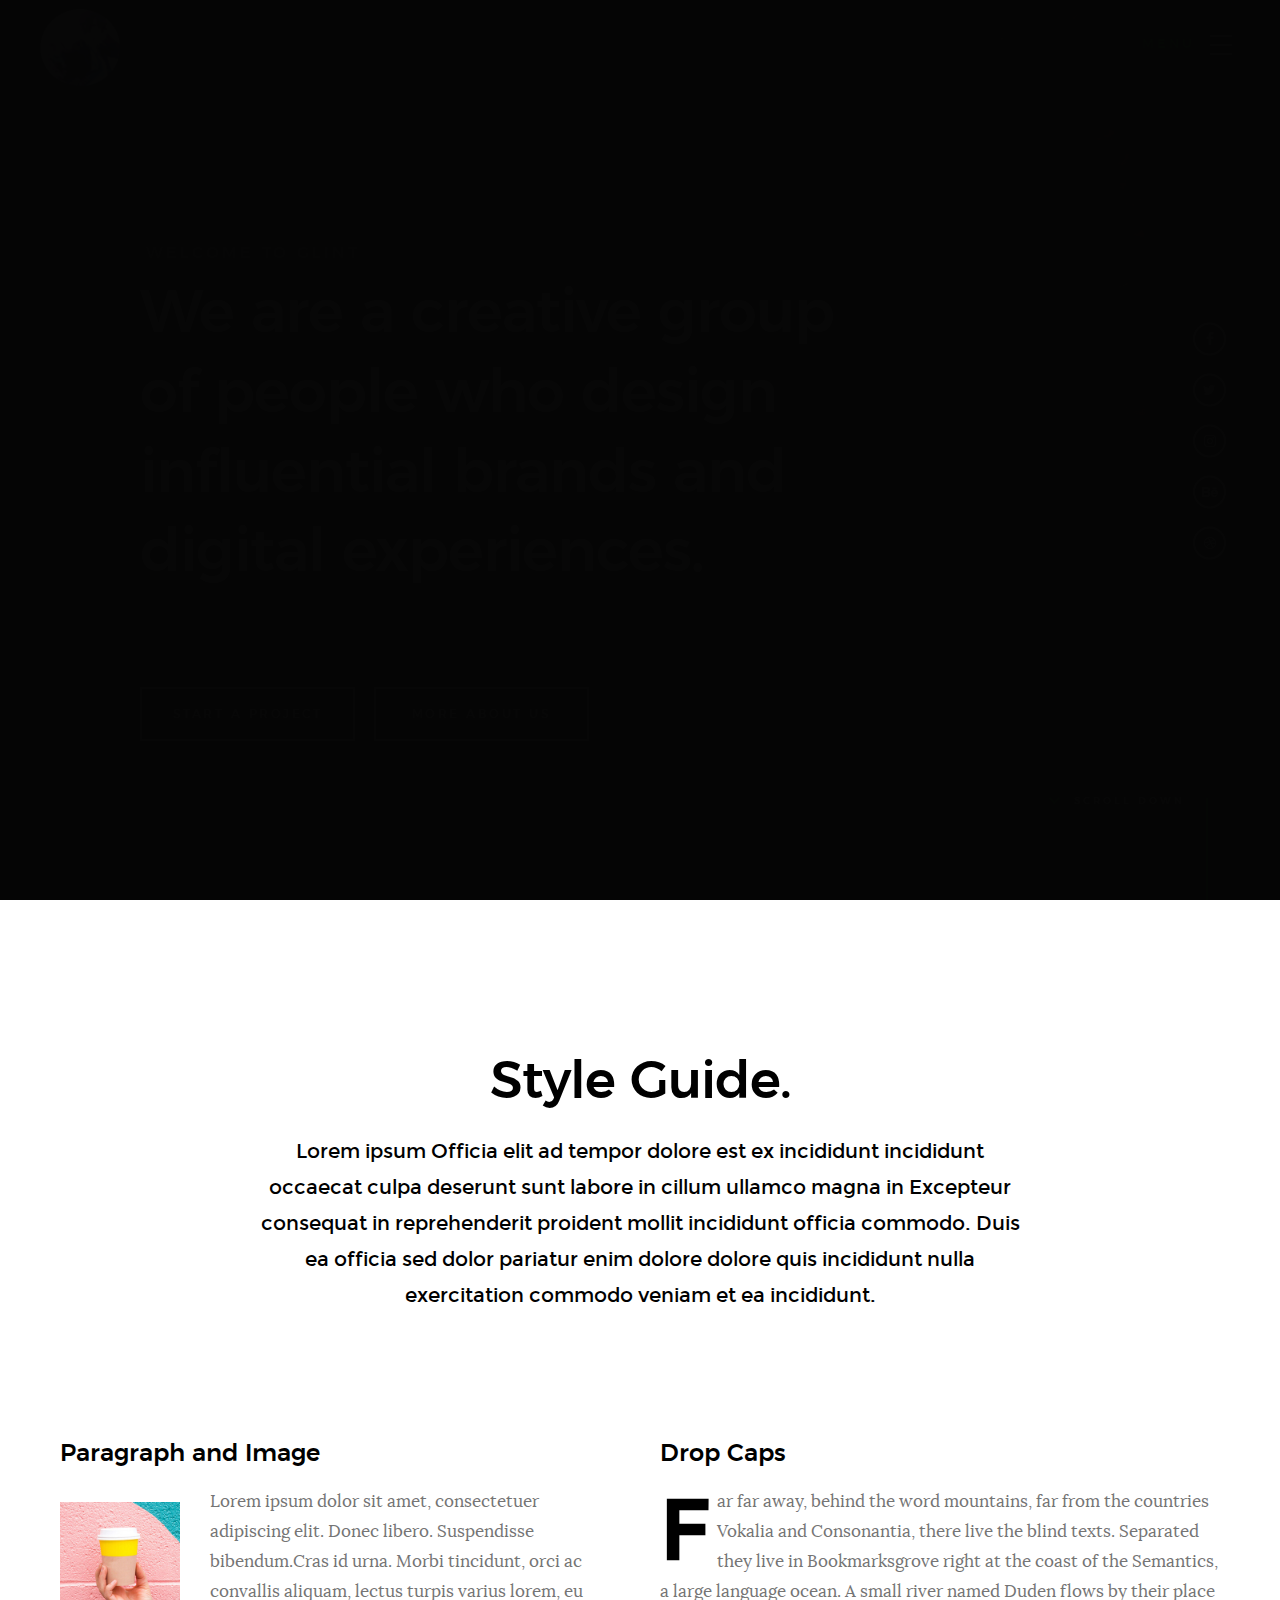
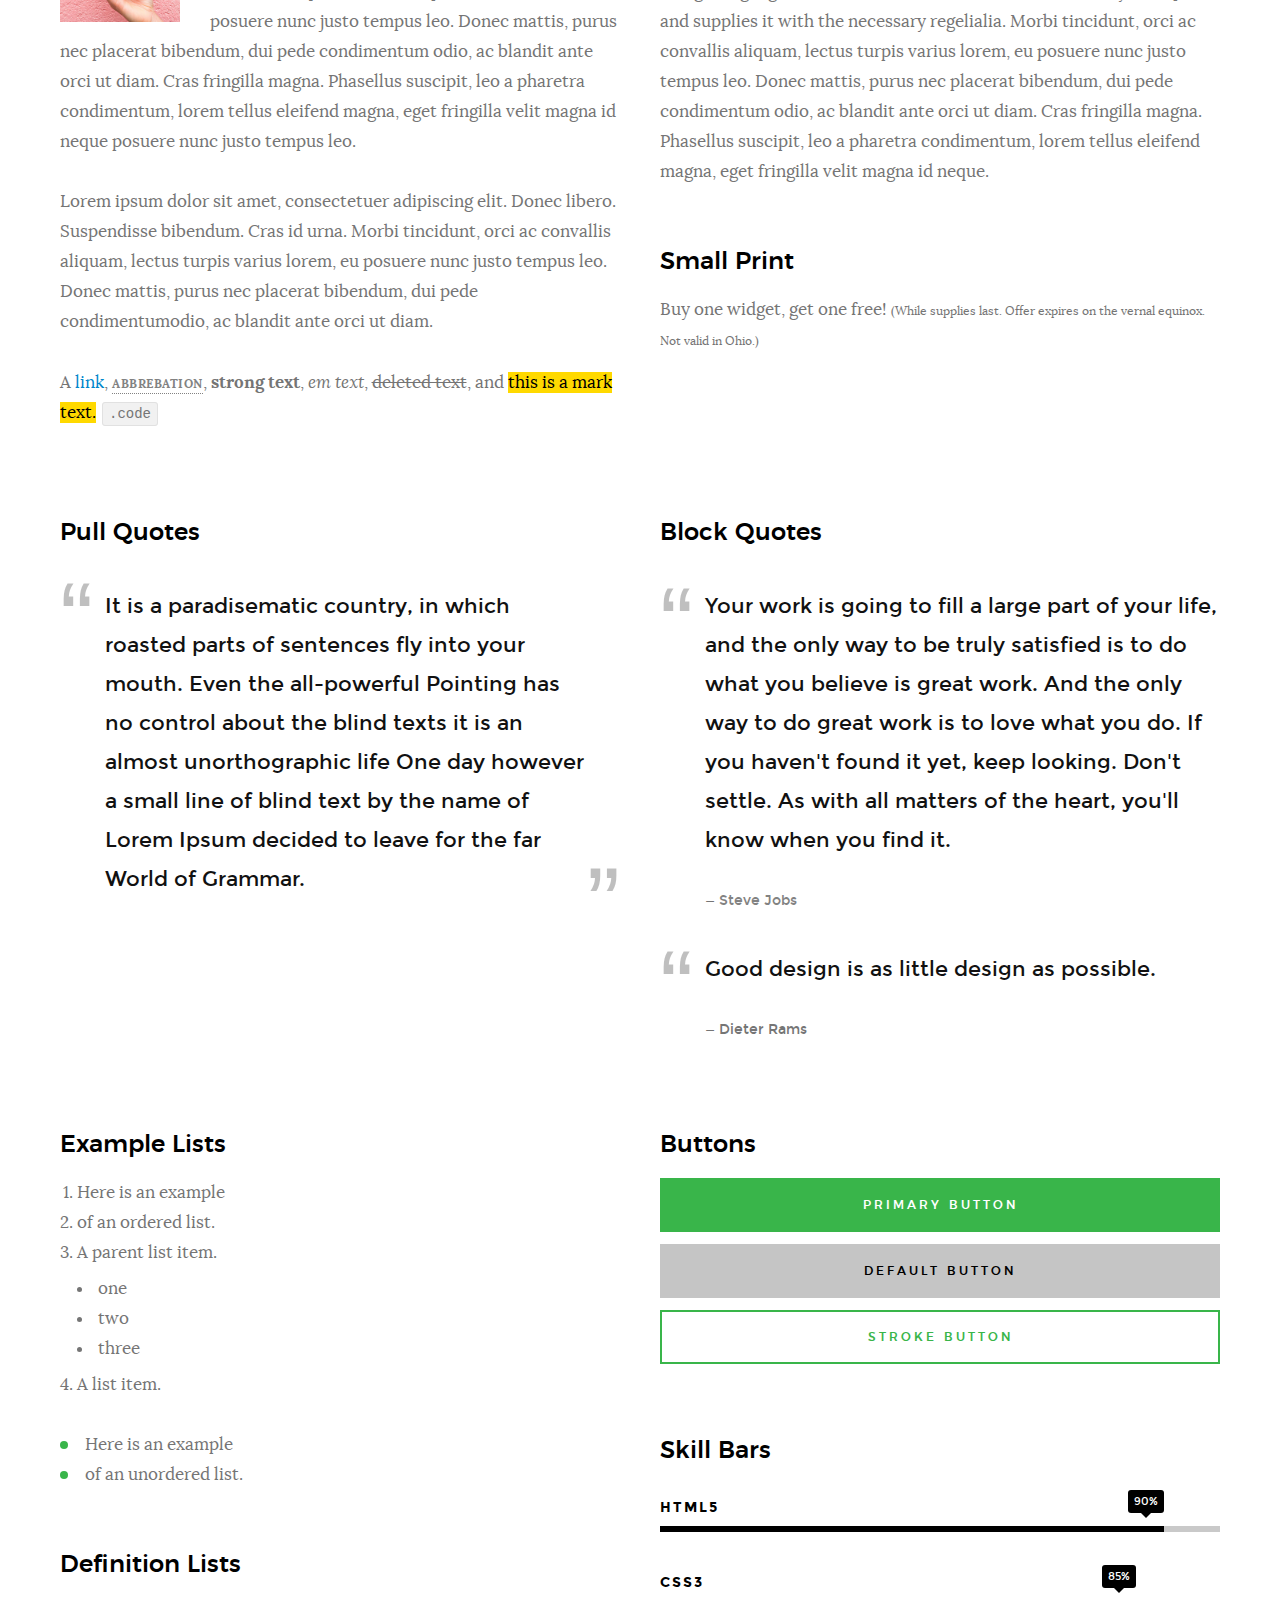
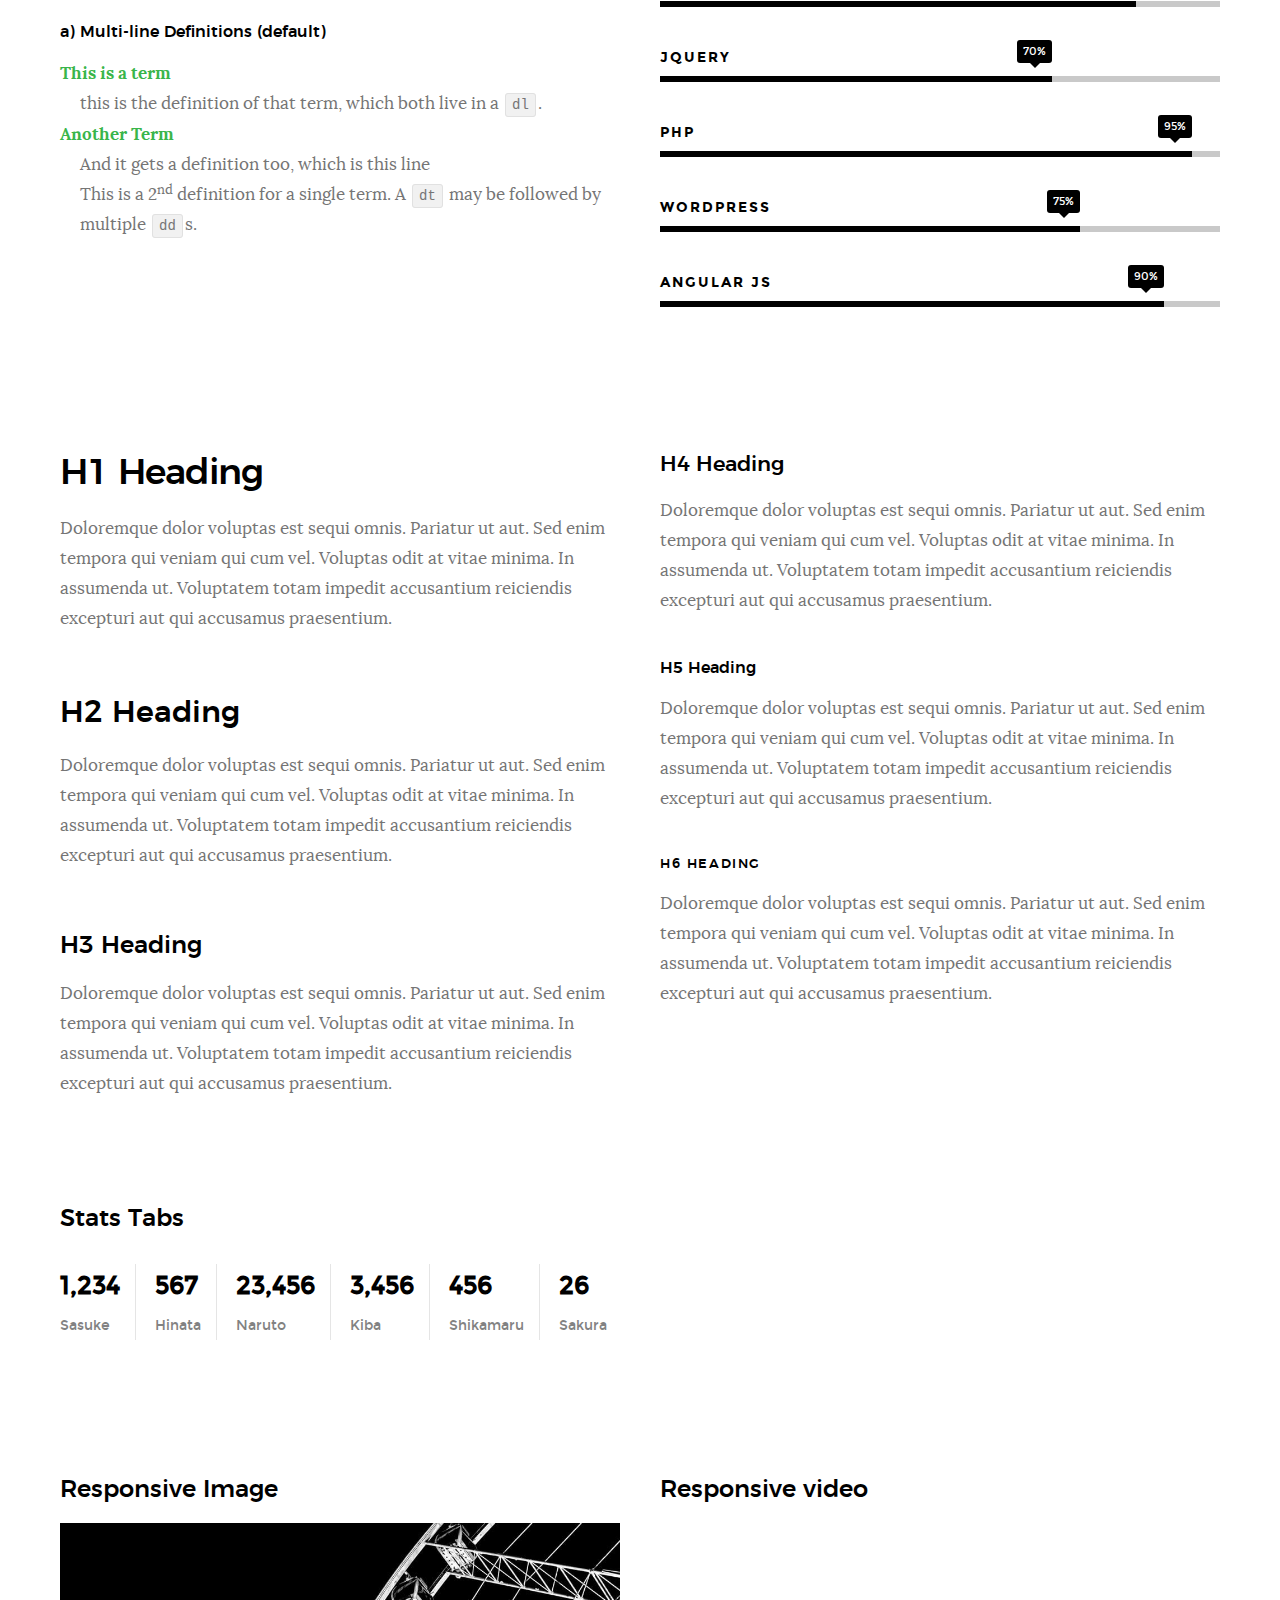
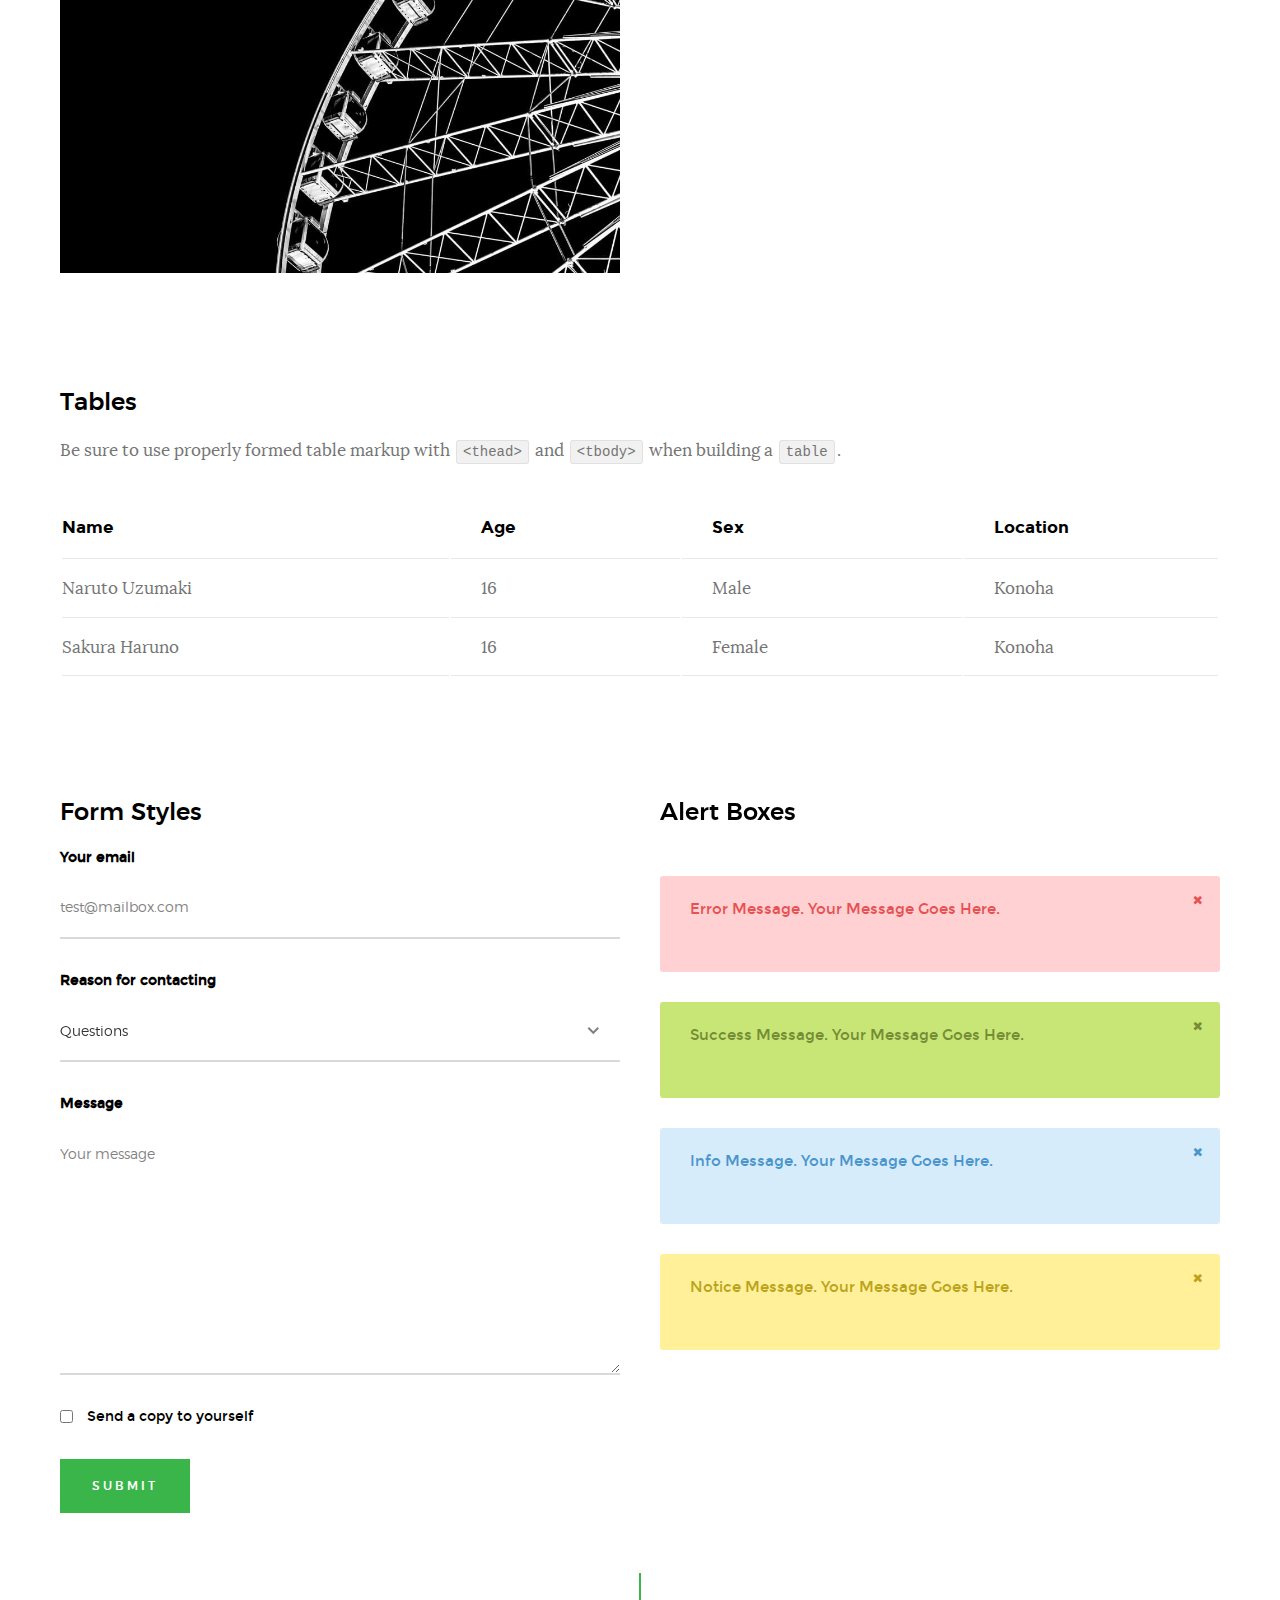
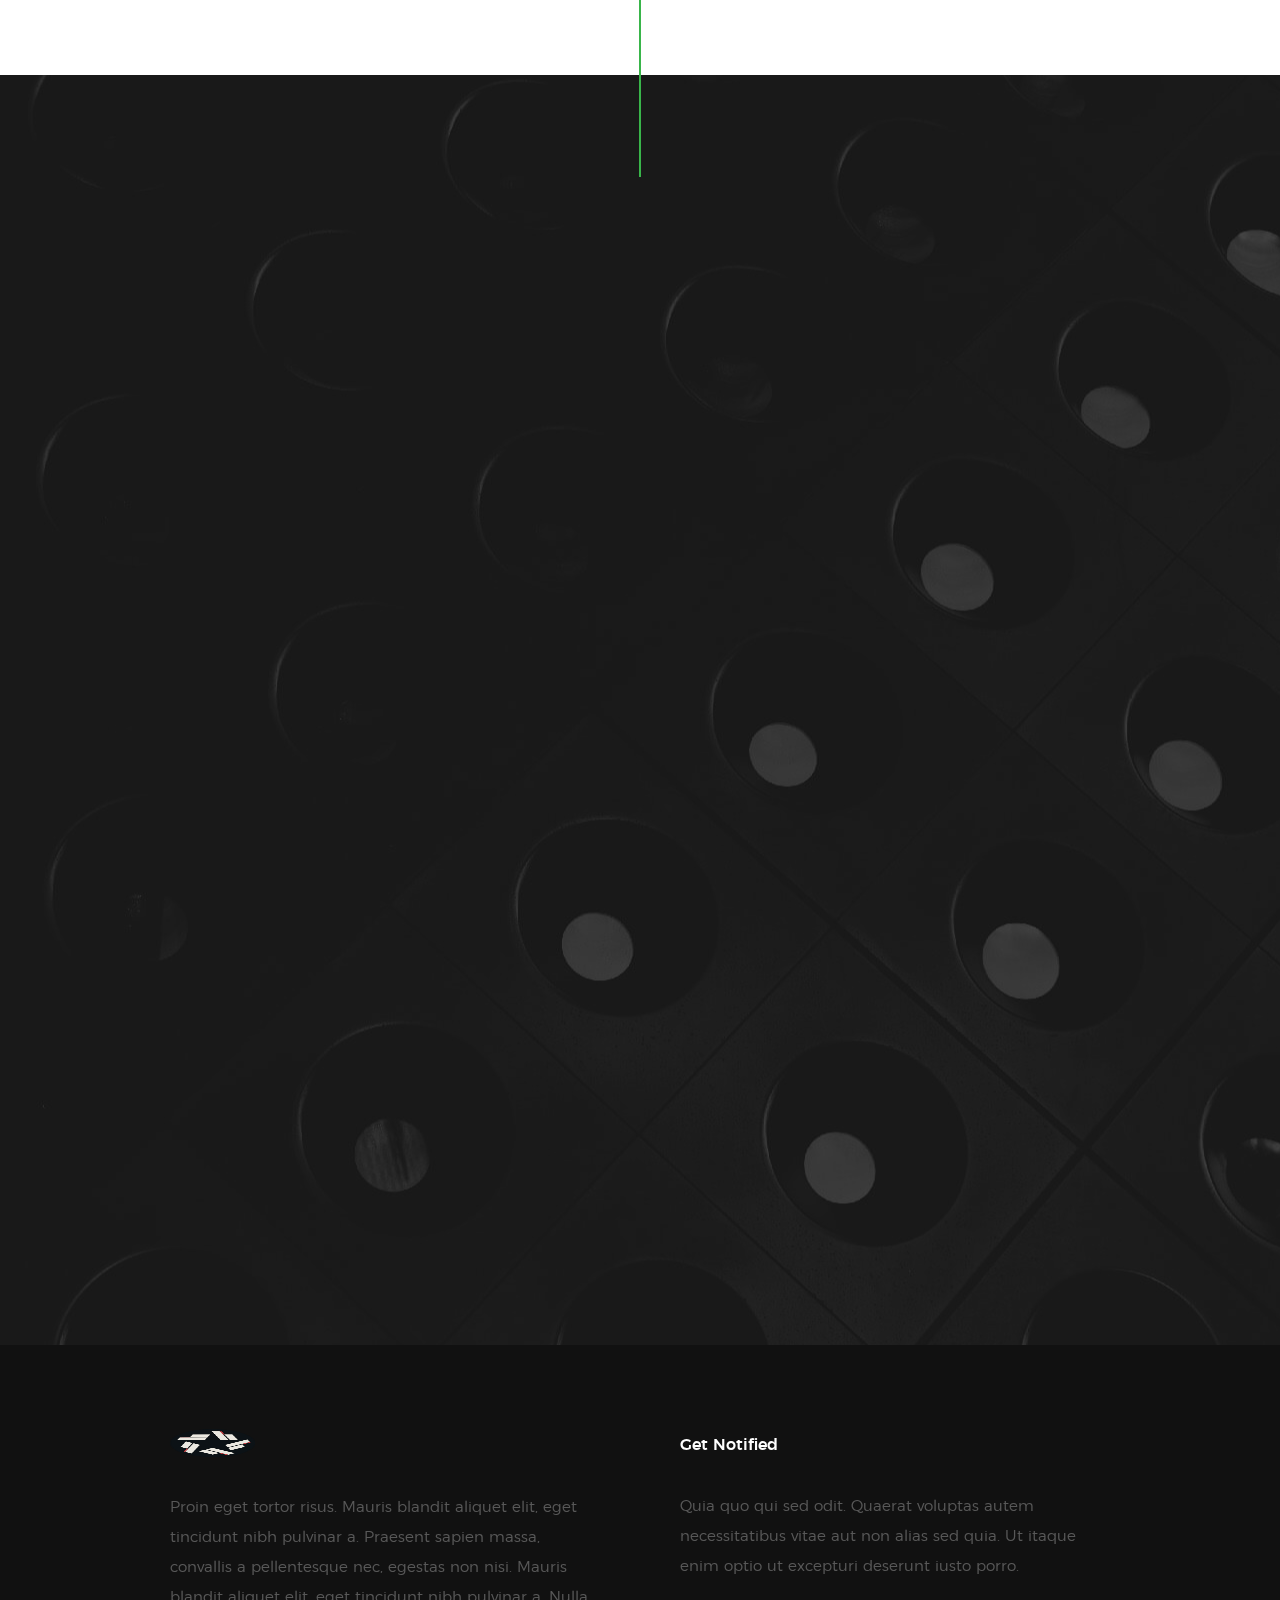
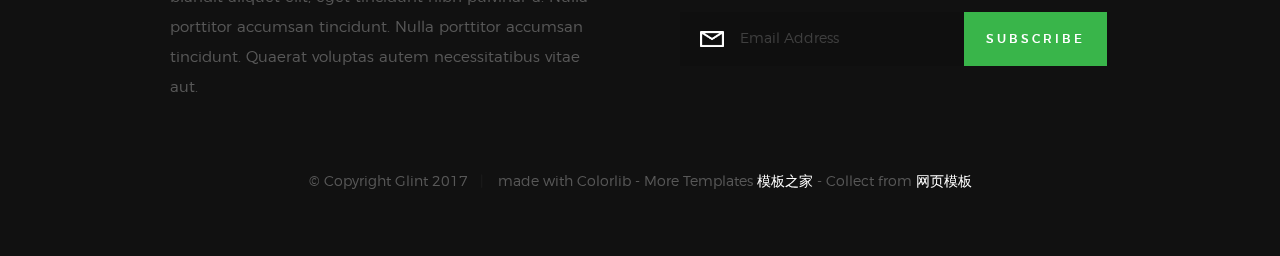
<file: styles.html>
<!DOCTYPE html>
<!--[if lt IE 9 ]><html class="no-js oldie" lang="en"> <![endif]-->
<!--[if IE 9 ]><html class="no-js oldie ie9" lang="en"> <![endif]-->
<!--[if (gte IE 9)|!(IE)]><!-->
<html class="no-js" lang="en">
<!--<![endif]-->

<head>

    <!--- basic page needs
    ================================================== -->
    <meta charset="utf-8">
    <title>Glint - Style Guide</title>
    <meta name="description" content="">
    <meta name="author" content="">

    <!-- mobile specific metas
    ================================================== -->
    <meta name="viewport" content="width=device-width, initial-scale=1">

    <!-- CSS
    ================================================== -->
    <link rel="stylesheet" href="css/base.css">
    <link rel="stylesheet" href="css/vendor.css">
    <link rel="stylesheet" href="css/main.css">

    <style type="text/css" media="screen">
        .s-styles { 
            background: white;
            padding-top: 15rem;
            padding-bottom: 12rem;
        }
     </style> 

    <!-- script
    ================================================== -->
    <script src="js/modernizr.js"></script>
    <script src="js/pace.min.js"></script>

    <!-- favicons
    ================================================== -->
    <link rel="shortcut icon" href="favicon.ico" type="image/x-icon">
    <link rel="icon" href="favicon.ico" type="image/x-icon">

</head>

<body id="top">

    <!-- header
    ================================================== -->
    <header class="s-header">

        <div class="header-logo">
            <a class="site-logo" href="index.html">
                <img src="images/logo.png" alt="Homepage">
            </a>
        </div>

        <nav class="header-nav">

            <a href="#0" class="header-nav__close" title="close"><span>Close</span></a>

            <div class="header-nav__content">
                <h3>Navigation</h3>
                
                <ul class="header-nav__list">
                    <li class="current"><a class="smoothscroll"  href="index.html" title="home">Home</a></li>
                    <li><a href="index.html#about" title="about">About</a></li>
                    <li><a href="index.html#services" title="services">Services</a></li>
                    <li><a href="index.html#works" title="works">Works</a></li>
                    <li><a href="index.html#clients" title="clients">Clients</a></li>
                    <li><a href="#contact" title="contact">Contact</a></li>
                </ul>
    
                <p>Perspiciatis hic praesentium nesciunt. Et neque a dolorum <a href='#0'>voluptatem</a> porro iusto sequi veritatis libero enim. Iusto id suscipit veritatis neque reprehenderit.</p>
    
                <ul class="header-nav__social">
                    <li>
                        <a href="#0"><i class="fa fa-facebook"></i></a>
                    </li>
                    <li>
                        <a href="#0"><i class="fa fa-twitter"></i></a>
                    </li>
                    <li>
                        <a href="#0"><i class="fa fa-instagram"></i></a>
                    </li>
                    <li>
                        <a href="#0"><i class="fa fa-behance"></i></a>
                    </li>
                    <li>
                        <a href="#0"><i class="fa fa-dribbble"></i></a>
                    </li>
                </ul>

            </div> <!-- end header-nav__content -->

        </nav>  <!-- end header-nav -->

        <a class="header-menu-toggle" href="#0">
            <span class="header-menu-text">Menu</span>
            <span class="header-menu-icon"></span>
        </a>

    </header> <!-- end s-header -->


    <!-- home
    ================================================== -->
    <section id="home" class="s-home target-section" data-parallax="scroll" data-image-src="images/hero-bg.jpg" data-natural-width=3000 data-natural-height=2000 data-position-y=center>

        <div class="overlay"></div>
        <div class="shadow-overlay"></div>

        <div class="home-content">

            <div class="row home-content__main">

                <h3>Welcome to Glint</h3>

                <h1>
                    We are a creative group <br>
                    of people who design <br>
                    influential brands and <br>
                    digital experiences.
                </h1>

                <div class="home-content__buttons">
                    <a href="#contact" class="smoothscroll btn btn--stroke">
                        Start a Project
                    </a>
                    <a href="index.html#about" class="smoothscroll btn btn--stroke">
                        More About Us
                    </a>
                </div>

            </div>

            <div class="home-content__scroll">
                <a href="#styles" class="scroll-link smoothscroll">
                    <span>Scroll Down</span>
                </a>
            </div>

            <div class="home-content__line"></div>

        </div> <!-- end home-content -->


        <ul class="home-social">
            <li>
                <a href="#0"><i class="fa fa-facebook" aria-hidden="true"></i><span>Facebook</span></a>
            </li>
            <li>
                <a href="#0"><i class="fa fa-twitter" aria-hidden="true"></i><span>Twiiter</span></a>
            </li>
            <li>
                <a href="#0"><i class="fa fa-instagram" aria-hidden="true"></i><span>Instagram</span></a>
            </li>
            <li>
                <a href="#0"><i class="fa fa-behance" aria-hidden="true"></i><span>Behance</span></a>
            </li>
            <li>
                <a href="#0"><i class="fa fa-dribbble" aria-hidden="true"></i><span>Dribbble</span></a>
            </li>
        </ul> 
        <!-- end home-social -->

    </section> <!-- end s-home -->


    <!-- styles
    ================================================== -->
    <section id="styles" class="s-styles">
        
        <div class="row narrow section-intro add-bottom text-center">

            <div class="col-twelve tab-full">

                <h1 class="display-2">Style Guide.</h1>

                <p class="lead">Lorem ipsum Officia elit ad tempor dolore est ex incididunt incididunt occaecat culpa deserunt sunt labore in cillum ullamco magna in Excepteur consequat in reprehenderit proident mollit incididunt officia commodo.
                Duis ea officia sed dolor pariatur enim dolore dolore quis incididunt nulla exercitation commodo veniam et ea incididunt.</p>

            </div>

        </div>

        <div class="row">

            <div class="col-six tab-full">

                <h3>Paragraph and Image</h3>

                <p><a href="#"><img width="120" height="120" class="pull-left" alt="sample-image" src="images/sample-image.jpg"></a>
                Lorem ipsum dolor sit amet, consectetuer adipiscing elit. Donec libero. Suspendisse bibendum.Cras id urna. Morbi tincidunt, orci ac convallis aliquam, lectus turpis varius lorem, eu posuere nunc justo tempus leo. Donec mattis, purus nec placerat bibendum, dui pede condimentum odio, ac blandit ante orci ut diam. Cras fringilla magna. Phasellus suscipit, leo a pharetra condimentum, lorem tellus eleifend magna, eget fringilla velit magna id neque posuere nunc justo tempus leo. </p>

                <p>
                Lorem ipsum dolor sit amet, consectetuer adipiscing elit. Donec libero. Suspendisse bibendum. Cras id urna. Morbi tincidunt, orci ac convallis aliquam, lectus turpis varius lorem, eu posuere nunc justo tempus leo. Donec mattis, purus nec placerat bibendum, dui pede condimentumodio, ac blandit ante orci ut diam.	
                </p>

                <p>A <a href="#">link</a>,
                <abbr title="this really isn't a very good description">abbrebation</abbr>,
                <strong>strong text</strong>,
                <em>em text</em>,
                <del>deleted text</del>, and
                <mark>this is a mark text.</mark>
                <code>.code</code>
                </p>

            </div>

            <div class="col-six tab-full">

                <h3>Drop Caps</h3>

                <p class="drop-cap">Far far away, behind the word mountains, far from the countries Vokalia and Consonantia,
                there live the blind texts. Separated they live in Bookmarksgrove right at the coast of the
                Semantics, a large language ocean. A small river named Duden flows by their place and supplies it with the necessary regelialia. Morbi tincidunt, orci ac convallis aliquam, lectus turpis varius lorem, eu	posuere nunc justo tempus leo. Donec mattis, purus nec placerat bibendum, dui pede condimentum odio, ac blandit ante orci ut diam. Cras fringilla magna. Phasellus suscipit, leo a pharetra condimentum, lorem tellus eleifend magna, eget fringilla velit magna id neque.
                </p>

                <h3>Small Print</h3>

                <p>Buy one widget, get one free!
                <small>(While supplies last. Offer expires on the vernal equinox. Not valid in Ohio.)</small>
                </p>

            </div>

        </div> <!-- end row -->

        <div class="row">

            <div class="col-six tab-full">

                <h3>Pull Quotes</h3>

                <aside class="pull-quote">
                    <blockquote>
                    <p>It is a paradisematic country, in which roasted parts of
                    sentences fly into your mouth. Even the all-powerful Pointing has no control about the blind
                    texts it is an almost unorthographic life One day however a small line of blind text by the name
                    of Lorem Ipsum decided to leave for the far World of Grammar.</p>
                    </blockquote>
                </aside>

            </div>

            <div class="col-six tab-full">

                <h3>Block Quotes</h3>

                <blockquote cite="http://where-i-got-my-info-from.com">
                <p>Your work is going to fill a large part of your life, and the only way to be truly satisfied is
                to do what you believe is great work. And the only way to do great work is to love what you do.
                If you haven't found it yet, keep looking. Don't settle. As with all matters of the heart, you'll know when you find it.
                </p>
                <cite>
                    <a href="#">Steve Jobs</a>
                </cite>
                </blockquote>

                <blockquote>
                <p>Good design is as little design as possible.</p>
                <cite>Dieter Rams</cite>
                </blockquote>

            </div>

        </div> <!-- end row -->


        <div class="row half-bottom">

            <div class="col-six tab-full">

                <h3>Example Lists</h3>

                <ol>
                    <li>Here is an example</li>
                    <li>of an ordered list.</li>
                    <li>A parent list item.
                        <ul>
                            <li>one</li>
                            <li>two</li>
                            <li>three</li>
                        </ul>
                        </li>
                        <li>A list item.</li>
                    </ol>

                <ul class="disc">
                    <li>Here is an example</li>
                    <li>of an unordered list.</li>
                </ul>

                <h3>Definition Lists</h3>

                <h5>a) Multi-line Definitions (default) </h5>

                <dl>
                    <dt><strong>This is a term</strong></dt>
                        <dd>this is the definition of that term, which both live in a <code>dl</code>.</dd>
                    <dt><strong>Another Term</strong></dt>
                        <dd>And it gets a definition too, which is this line</dd>
                        <dd>This is a 2<sup>nd</sup> definition for a single term. A <code>dt</code> may be followed by multiple <code>dd</code>s.</dd>
                </dl>

            </div>

            <div class="col-six tab-full">

                <h3>Buttons</h3>

                <p>
                    <a class="btn btn--primary full-width" href="#0">Primary Button</a>
                    <a class="btn full-width" href="#0">Default Button</a>
                    <a class="btn btn--stroke full-width" href="#0">Stroke Button</a>
                </p>

                <h3>Skill Bars</h3>
                
                <ul class="skill-bars">
                    <li>
                    <div class="progress percent90"><span>90%</span></div>
                    <strong>HTML5</strong>
                    </li>
                    <li>
                    <div class="progress percent85"><span>85%</span></div>
                    <strong>CSS3</strong>
                    </li>
                    <li>
                    <div class="progress percent70"><span>70%</span></div>
                    <strong>JQuery</strong>
                    </li>
                    <li>
                    <div class="progress percent95"><span>95%</span></div>
                    <strong>PHP</strong>
                    </li>
                    <li>
                    <div class="progress percent75"><span>75%</span></div>
                    <strong>Wordpress</strong>
                    </li>
                    <li>
                    <div class="progress percent90"><span>90%</span></div>
                    <strong>Angular JS</strong>
                    </li>
                </ul>

            </div>

        </div> <!-- end row -->

        <div class="row half-bottom">

            <div class="col-six tab-full">
                    
                <h1>H1 Heading</h1>
                <p>Doloremque dolor voluptas est sequi omnis. Pariatur ut aut. Sed enim tempora qui veniam qui cum vel. 
                Voluptas odit at vitae minima. In assumenda ut. Voluptatem totam impedit accusantium reiciendis excepturi aut qui accusamus praesentium.</p>

                <h2>H2 Heading</h2>
                <p>Doloremque dolor voluptas est sequi omnis. Pariatur ut aut. Sed enim tempora qui veniam qui cum vel. 
                Voluptas odit at vitae minima. In assumenda ut. Voluptatem totam impedit accusantium reiciendis excepturi aut qui accusamus praesentium.</p>

                <h3>H3 Heading</h3>
                <p>Doloremque dolor voluptas est sequi omnis. Pariatur ut aut. Sed enim tempora qui veniam qui cum vel. 
                Voluptas odit at vitae minima. In assumenda ut. Voluptatem totam impedit accusantium reiciendis excepturi aut qui accusamus praesentium.</p>

            </div>

            <div class="col-six tab-full">
                    
                <h4>H4 Heading</h4>
                <p>Doloremque dolor voluptas est sequi omnis. Pariatur ut aut. Sed enim tempora qui veniam qui cum vel. 
                Voluptas odit at vitae minima. In assumenda ut. Voluptatem totam impedit accusantium reiciendis excepturi aut qui accusamus praesentium.</p>

                <h5>H5 Heading</h5>
                <p>Doloremque dolor voluptas est sequi omnis. Pariatur ut aut. Sed enim tempora qui veniam qui cum vel. 
                Voluptas odit at vitae minima. In assumenda ut. Voluptatem totam impedit accusantium reiciendis excepturi aut qui accusamus praesentium.</p>

                <h6>H6 Heading</h6>
                <p>Doloremque dolor voluptas est sequi omnis. Pariatur ut aut. Sed enim tempora qui veniam qui cum vel. 
                Voluptas odit at vitae minima. In assumenda ut. Voluptatem totam impedit accusantium reiciendis excepturi aut qui accusamus praesentium.</p>

            </div>

        </div>


        <div class="row half-bottom">

            <div class="col-twelve">

                    <h3>Stats Tabs</h3>

                <ul class="stats-tabs">
                    <li><a href="#">1,234 <em>Sasuke</em></a></li>
                    <li><a href="#">567 <em>Hinata</em></a></li>
                    <li><a href="#">23,456 <em>Naruto</em></a></li>
                    <li><a href="#">3,456 <em>Kiba</em></a></li>
                    <li><a href="#">456 <em>Shikamaru</em></a></li>
                    <li><a href="#">26 <em>Sakura</em></a></li>
                    </ul>

            </div>

        </div> <!-- end row -->


        <div class="row half-bottom">

            <div class="col-six tab-full">

                <h3>Responsive Image</h3>
                <p><img src="images/wheel-500.jpg" 
                    srcset="images/wheel-1000.jpg 1000w, 
                    images/wheel-500.jpg 500w" 
                    sizes="(max-width: 1000px) 100vw, 1000px" alt=""></p>

            </div>

            <div class="col-six tab-full">

                <h3>Responsive video</h3>

                <div class="video-container">
                <iframe src="https://player.vimeo.com/video/14592941?title=0&amp;byline=0&amp;portrait=0&amp;color=F64B39" width="500" height="281" frameborder="0" webkitallowfullscreen mozallowfullscreen allowfullscreen></iframe> 
                </div>

            </div>
            
        </div> <!-- end row -->


        <div class="row add-bottom">

            <div class="col-twelve">

                <h3>Tables</h3>
                <p>Be sure to use properly formed table markup with <code>&lt;thead&gt;</code> and <code>&lt;tbody&gt;</code> when building a <code>table</code>.</p>

                <div class="table-responsive">

                    <table>
                            <thead>
                            <tr>
                                <th>Name</th>
                                <th>Age</th>
                                <th>Sex</th>
                                <th>Location</th>
                            </tr>
                            </thead>
                            <tbody>
                            <tr>
                                <td>Naruto Uzumaki</td>
                                <td>16</td>
                                <td>Male</td>
                                <td>Konoha</td>
                            </tr>
                            <tr>
                                <td>Sakura Haruno</td>
                                <td>16</td>
                                <td>Female</td>
                                <td>Konoha</td>
                            </tr>
                            </tbody>
                    </table>

                </div>

            </div>
            
        </div> <!-- end row -->
    

        <div class="row">

            <div class="col-six tab-full">

                <h3>Form Styles</h3>

                <form>
                        <div>
                            <label for="sampleInput">Your email</label>
                            <input class="full-width" type="email" placeholder="test@mailbox.com" id="sampleInput">
                    </div>
                    <div>
                            <label for="sampleRecipientInput">Reason for contacting</label>
                            <div class="cl-custom-select">
                                <select class="full-width" id="sampleRecipientInput">
                                    <option value="Option 1">Questions</option>
                                    <option value="Option 2">Report</option>
                                    <option value="Option 3">Others</option>
                                </select>
                            </div>
                    </div>
                    
                        <label for="exampleMessage">Message</label>
                        <textarea class="full-width" placeholder="Your message" id="exampleMessage"></textarea>

                        <label class="add-bottom">
                            <input type="checkbox">
                            <span class="label-text">Send a copy to yourself</span>
                        </label>
                    
                        <input class="btn--primary" type="submit" value="Submit">

                </form>

            </div>

            <div class="col-six tab-full">

                <h3>Alert Boxes</h3>

                <br>
                
                <div class="alert-box alert-box--error hideit">
                    <p>Error Message. Your Message Goes Here.</p>
                    <i class="fa fa-times alert-box__close" aria-hidden="true"></i>
                </div><!-- /error -->
                        
                <div class="alert-box alert-box--success hideit">
                    <p>Success Message. Your Message Goes Here.</p>
                    <i class="fa fa-times alert-box__close" aria-hidden="true"></i>
                </div><!-- /success -->
                        
                <div class="alert-box alert-box--info hideit">
                    <p>Info Message. Your Message Goes Here.</p>
                    <i class="fa fa-times alert-box__close" aria-hidden="true"></i>
                </div><!-- /info -->
                        
                <div class="alert-box alert-box--notice hideit">
                    <p>Notice Message. Your Message Goes Here.</p>
                    <i class="fa fa-times alert-box__close" aria-hidden="true"></i>
                </div><!-- /notice -->
            
            </div>

        </div> <!-- end row -->

    </section> <!-- end styles -->


    <!-- contact
    ================================================== -->
    <section id="contact" class="s-contact">

        <div class="overlay"></div>
        <div class="contact__line"></div>

        <div class="row section-header" data-aos="fade-up">
            <div class="col-full">
                <h3 class="subhead">Contact Us</h3>
                <h1 class="display-2 display-2--light">Reach out for a new project or just say hello</h1>
            </div>
        </div>

        <div class="row contact-content" data-aos="fade-up">
            
            <div class="contact-primary">

                <h3 class="h6">Send Us A Message</h3>

                <form name="contactForm" id="contactForm" method="post" action="" novalidate="novalidate">
                    <fieldset>
    
                    <div class="form-field">
                        <input name="contactName" type="text" id="contactName" placeholder="Your Name" value="" minlength="2" required="" aria-required="true" class="full-width">
                    </div>
                    <div class="form-field">
                        <input name="contactEmail" type="email" id="contactEmail" placeholder="Your Email" value="" required="" aria-required="true" class="full-width">
                    </div>
                    <div class="form-field">
                        <input name="contactSubject" type="text" id="contactSubject" placeholder="Subject" value="" class="full-width">
                    </div>
                    <div class="form-field">
                        <textarea name="contactMessage" id="contactMessage" placeholder="Your Message" rows="10" cols="50" required="" aria-required="true" class="full-width"></textarea>
                    </div>
                    <div class="form-field">
                        <button class="full-width btn--primary">Submit</button>
                        <div class="submit-loader">
                            <div class="text-loader">Sending...</div>
                            <div class="s-loader">
                                <div class="bounce1"></div>
                                <div class="bounce2"></div>
                                <div class="bounce3"></div>
                            </div>
                        </div>
                    </div>
    
                    </fieldset>
                </form>

                <!-- contact-warning -->
                <div class="message-warning">
                    Something went wrong. Please try again.
                </div> 
            
                <!-- contact-success -->
                <div class="message-success">
                    Your message was sent, thank you!<br>
                </div>

            </div> <!-- end contact-primary -->

            <div class="contact-secondary">
                <div class="contact-info">

                    <h3 class="h6 hide-on-fullwidth">Contact Info</h3>

                    <div class="cinfo">
                        <h5>Where to Find Us</h5>
                        <p>
                            1600 Amphitheatre Parkway<br>
                            Mountain View, CA<br>
                            94043 US
                        </p>
                    </div>

                    <div class="cinfo">
                        <h5>Email Us At</h5>
                        <p>
                            contact@glintsite.com<br>
                            info@glintsite.com
                        </p>
                    </div>

                    <div class="cinfo">
                        <h5>Call Us At</h5>
                        <p>
                            Phone: (+63) 555 1212<br>
                            Mobile: (+63) 555 0100<br>
                            Fax: (+63) 555 0101
                        </p>
                    </div>

                    <ul class="contact-social">
                        <li>
                            <a href="#"><i class="fa fa-facebook" aria-hidden="true"></i></a>
                        </li>
                        <li>
                            <a href="#"><i class="fa fa-twitter" aria-hidden="true"></i></a>
                        </li>
                        <li>
                            <a href="#"><i class="fa fa-instagram" aria-hidden="true"></i></a>
                        </li>
                        <li>
                            <a href="#"><i class="fa fa-behance" aria-hidden="true"></i></a>
                        </li>
                        <li>
                            <a href="#"><i class="fa fa-dribbble" aria-hidden="true"></i></a>
                        </li>
                    </ul> <!-- end contact-social -->

                </div> <!-- end contact-info -->
            </div> <!-- end contact-secondary -->

        </div> <!-- end contact-content -->

    </section> <!-- end s-contact -->


    <!-- footer
    ================================================== -->
    <footer>

        <div class="row footer-main">

            <div class="col-six tab-full left footer-desc">

                <div class="footer-logo"></div>
                Proin eget tortor risus. Mauris blandit aliquet elit, eget tincidunt nibh pulvinar a. Praesent sapien massa, convallis a pellentesque nec, egestas non nisi. Mauris blandit aliquet elit, eget tincidunt nibh pulvinar a. Nulla porttitor accumsan tincidunt. Nulla porttitor accumsan tincidunt. Quaerat voluptas autem necessitatibus vitae aut.

            </div>

            <div class="col-six tab-full right footer-subscribe">

                <h4>Get Notified</h4>
                <p>Quia quo qui sed odit. Quaerat voluptas autem necessitatibus vitae aut non alias sed quia. Ut itaque enim optio ut excepturi deserunt iusto porro.</p>

                <div class="subscribe-form">
                    <form id="mc-form" class="group" novalidate="true">
                        <input type="email" value="" name="EMAIL" class="email" id="mc-email" placeholder="Email Address" required="">
                        <input type="submit" name="subscribe" value="Subscribe">
                        <label for="mc-email" class="subscribe-message"></label>
                    </form>
                </div>

            </div>

        </div> <!-- end footer-main -->

        <div class="row footer-bottom">

            <div class="col-twelve">
                <div class="copyright">
                    <span>© Copyright Glint 2017</span> 
                    <span>made with Colorlib -  More Templates <a href="http://www.cssmoban.com/" target="_blank" title="模板之家">模板之家</a> - Collect from <a href="http://www.cssmoban.com/" title="网页模板" target="_blank">网页模板</a></span>	</div>

                <div class="go-top">
                    <a class="smoothscroll" title="Back to Top" href="#top"><i class="icon-arrow-up" aria-hidden="true"></i></a>
                </div>
            </div>

        </div> <!-- end footer-bottom -->

    </footer> <!-- end footer -->


    <!-- photoswipe background
    ================================================== -->
    <div aria-hidden="true" class="pswp" role="dialog" tabindex="-1">

        <div class="pswp__bg"></div>
        <div class="pswp__scroll-wrap">

            <div class="pswp__container">
                <div class="pswp__item"></div>
                <div class="pswp__item"></div>
                <div class="pswp__item"></div>
            </div>

            <div class="pswp__ui pswp__ui--hidden">
                <div class="pswp__top-bar">
                    <div class="pswp__counter"></div><button class="pswp__button pswp__button--close" title="Close (Esc)"></button> <button class="pswp__button pswp__button--share" title=
                    "Share"></button> <button class="pswp__button pswp__button--fs" title="Toggle fullscreen"></button> <button class="pswp__button pswp__button--zoom" title=
                    "Zoom in/out"></button>
                    <div class="pswp__preloader">
                        <div class="pswp__preloader__icn">
                            <div class="pswp__preloader__cut">
                                <div class="pswp__preloader__donut"></div>
                            </div>
                        </div>
                    </div>
                </div>
                <div class="pswp__share-modal pswp__share-modal--hidden pswp__single-tap">
                    <div class="pswp__share-tooltip"></div>
                </div><button class="pswp__button pswp__button--arrow--left" title="Previous (arrow left)"></button> <button class="pswp__button pswp__button--arrow--right" title=
                "Next (arrow right)"></button>
                <div class="pswp__caption">
                    <div class="pswp__caption__center"></div>
                </div>
            </div>

        </div>

    </div> <!-- end photoSwipe background -->


    <!-- preloader
    ================================================== -->
    <div id="preloader">
        <div id="loader">
            <div class="line-scale-pulse-out">
                <div></div>
                <div></div>
                <div></div>
                <div></div>
                <div></div>
            </div>
        </div>
    </div>


    <!-- Java Script
    ================================================== -->
    <script src="js/jquery-3.2.1.min.js"></script>
    <script src="js/plugins.js"></script>
    <script src="js/main.js"></script>

</body>

</html>
</file>
<file: css/base.css>
/* =================================================================== 
 *
 *  Glint v1.0 Base Stylesheet
 *  11-20-2017
 *  ------------------------------------------------------------------
 *
 *  TOC:
 *  # imports 
 *  # normalize
 *  # basic/base setup styles
 *      ## Media
 *      ## Typography resets 
 *      ## links
 *      ## inputs
 *  # grid
 *      ## medium size devices
 *      ## tablets
 *      ## mobile devices
 *      ## small mobile devices
 *  # block grids
 *      ## medium size devices
 *      ## tablets
 *      ## mobile devices
 *      ## small mobile devices
 *  # MISC
 *
 * =================================================================== */


/* ===================================================================
 * # imports 
 *
 * ------------------------------------------------------------------- */
@import url("font-awesome/css/font-awesome.min.css");
@import url("micons/micons.css");
@import url("fonts.css");


/* ===================================================================
 * # normalize
 * normalize.css v5.0.0 | MIT License | 
 * github.com/necolas/normalize.css
 *
 * ------------------------------------------------------------------- */
html {
    font-family: sans-serif;
    line-height: 1.15;
    -ms-text-size-adjust: 100%;
    -webkit-text-size-adjust: 100%;
}

body {
    margin: 0;
}

article,
aside,
footer,
header,
nav,
section {
    display: block;
}

h1 {
    font-size: 2em;
    margin: 0.67em 0;
}

figcaption,
figure,
main {
    display: block;
}

figure {
    margin: 1em 40px;
}

hr {
    box-sizing: content-box;
    height: 0;
    overflow: visible;
}

pre {
    font-family: monospace, monospace;
    font-size: 1em;
}

a {
    background-color: transparent;
    -webkit-text-decoration-skip: objects;
}

a:active,
a:hover {
    outline-width: 0;
}

abbr[title] {
    border-bottom: none;
    text-decoration: underline;
    text-decoration: underline dotted;
}

b,
strong {
    font-weight: inherit;
}

b,
strong {
    font-weight: bolder;
}

code,
kbd,
samp {
    font-family: monospace, monospace;
    font-size: 1em;
}

dfn {
    font-style: italic;
}

mark {
    background-color: #ff0;
    color: #000;
}

small {
    font-size: 80%;
}

sub,
sup {
    font-size: 75%;
    line-height: 0;
    position: relative;
    vertical-align: baseline;
}

sub {
    bottom: -0.25em;
}

sup {
    top: -0.5em;
}

audio,
video {
    display: inline-block;
}

audio:not([controls]) {
    display: none;
    height: 0;
}

img {
    border-style: none;
}

svg:not(:root) {
    overflow: hidden;
}

button,
input,
optgroup,
select,
textarea {
    font-family: sans-serif;
    font-size: 100%;
    line-height: 1.15;
    margin: 0;
}

button,
input {
    overflow: visible;
}

button,
select {
    text-transform: none;
}

button,
html [type="button"],
[type="reset"],
[type="submit"] {
    -webkit-appearance: button;
}

button::-moz-focus-inner,
[type="button"]::-moz-focus-inner,
[type="reset"]::-moz-focus-inner,
[type="submit"]::-moz-focus-inner {
    border-style: none;
    padding: 0;
}

button:-moz-focusring,
[type="button"]:-moz-focusring,
[type="reset"]:-moz-focusring,
[type="submit"]:-moz-focusring {
    outline: 1px dotted ButtonText;
}

fieldset {
    border: 1px solid #c0c0c0;
    margin: 0 2px;
    padding: 0.35em 0.625em 0.75em;
}

legend {
    box-sizing: border-box;
    color: inherit;
    display: table;
    max-width: 100%;
    padding: 0;
    white-space: normal;
}

progress {
    display: inline-block;
    vertical-align: baseline;
}

textarea {
    overflow: auto;
}

[type="checkbox"],
[type="radio"] {
    box-sizing: border-box;
    padding: 0;
}

[type="number"]::-webkit-inner-spin-button,
[type="number"]::-webkit-outer-spin-button {
    height: auto;
}

[type="search"] {
    -webkit-appearance: textfield;
    outline-offset: -2px;
}

[type="search"]::-webkit-search-cancel-button,
[type="search"]::-webkit-search-decoration {
    -webkit-appearance: none;
}

::-webkit-file-upload-button {
    -webkit-appearance: button;
    font: inherit;
}

details,
menu {
    display: block;
}

summary {
    display: list-item;
}

canvas {
    display: inline-block;
}

template {
    display: none;
}

[hidden] {
    display: none;
}


/* ===================================================================
 * # basic/base setup styles
 *
 * ------------------------------------------------------------------- */
html {
    font-size: 62.5%;
    box-sizing: border-box;
}

*,
*::before,
*::after {
    box-sizing: inherit;
}

body {
    font-weight: normal;
    line-height: 1;
    word-wrap: break-word;
    text-rendering: optimizeLegibility;
    -webkit-overflow-scrolling: touch;
    -webkit-text-size-adjust: none;
}

body,
input,
button {
    -moz-osx-font-smoothing: grayscale;
    -webkit-font-smoothing: antialiased;
}


/* ------------------------------------------------------------------- 
 * ## Media
 * ------------------------------------------------------------------- */
img,
video {
    max-width: 100%;
    height: auto;
}


/* ------------------------------------------------------------------- 
 * ## Typography resets 
 * ------------------------------------------------------------------- */
div,
dl,
dt,
dd,
ul,
ol,
li,
h1,
h2,
h3,
h4,
h5,
h6,
pre,
form,
p,
blockquote,
th,
td {
    margin: 0;
    padding: 0;
}

h1,
h2,
h3,
h4,
h5,
h6 {
    -webkit-font-smoothing: auto;
    -webkit-font-smoothing: antialiased;
    -webkit-font-variant-ligatures: common-ligatures;
    -moz-font-variant-ligatures: common-ligatures;
    font-variant-ligatures: common-ligatures;
    text-rendering: optimizeLegibility;
}

em,
i {
    font-style: italic;
    line-height: inherit;
}

strong,
b {
    font-weight: bold;
    line-height: inherit;
}

small {
    font-size: 60%;
    line-height: inherit;
}

ol,
ul {
    list-style: none;
}

li {
    display: block;
}


/* ------------------------------------------------------------------- 
 * ## links 
 * ------------------------------------------------------------------- */
a {
    text-decoration: none;
    line-height: inherit;
}

a img {
    border: none;
}


/* ------------------------------------------------------------------- 
 * ## inputs 
 * ------------------------------------------------------------------- */
fieldset {
    margin: 0;
    padding: 0;
}

input[type="email"],
input[type="number"],
input[type="search"],
input[type="text"],
input[type="tel"],
input[type="url"],
input[type="password"],
textarea {
    -webkit-appearance: none;
    -moz-appearance: none;
    -ms-appearance: none;
    -o-appearance: none;
    appearance: none;
}


/* ===================================================================
 * # grid
 *
 * ------------------------------------------------------------------- */
.row {
    width: 94%;
    max-width: 1200px;
    margin: 0 auto;
}

.row:after {
    content: "";
    display: table;
    clear: both;
}

.row .row {
    width: auto;
    max-width: none;
    margin-left: -20px;
    margin-right: -20px;
}


/* column blocks
 * -------------------------------------- */
[class*="col-"] {
    float: left;
    padding: 0 20px;
}

[class*="col-"]+[class*="col-"].end {
    float: right;
}


/* column width classes 
 * -------------------------------------- */
.col-one {
    width: 8.33333%;
}

.col-two,
.col-1-6 {
    width: 16.66667%;
}

.col-three,
.col-1-4 {
    width: 25%;
}

.col-four,
.col-1-3 {
    width: 33.33333%;
}

.col-five {
    width: 41.66667%;
}

.col-six,
.col-1-2 {
    width: 50%;
}

.col-seven {
    width: 58.33333%;
}

.col-eight,
.col-2-3 {
    width: 66.66667%;
}

.col-nine,
.col-3-4 {
    width: 75%;
}

.col-ten,
.col-5-6 {
    width: 83.33333%;
}

.col-eleven {
    width: 91.66667%;
}

.col-twelve,
.col-full {
    width: 100%;
}


/* ------------------------------------------------------------------- 
 * ## medium size devices
 * ------------------------------------------------------------------- */
@media only screen and (max-width: 1200px) {
    .row .row {
        margin-left: -15px;
        margin-right: -15px;
    }
    [class*="col-"] {
        padding: 0 15px;
    }
    .md-two,
    .md-1-6 {
        width: 16.66667%;
    }
    .md-one {
        width: 8.33333%;
    }
    .md-three,
    .md-1-4 {
        width: 25%;
    }
    .md-four,
    .md-1-3 {
        width: 33.33333%;
    }
    .md-five {
        width: 41.66667%;
    }
    .md-six,
    .md-1-2 {
        width: 50%;
    }
    .md-seven {
        width: 58.33333%;
    }
    .md-eight,
    .md-2-3 {
        width: 66.66667%;
    }
    .md-nine,
    .md-3-4 {
        width: 75%;
    }
    .md-ten,
    .md-5-6 {
        width: 83.33333%;
    }
    .md-eleven {
        width: 91.66667%;
    }
    .md-twelve,
    .md-full {
        width: 100%;
    }
}


/* ------------------------------------------------------------------- 
 * ## tablets
 * ------------------------------------------------------------------- */
@media only screen and (max-width: 800px) {
    .row {
        width: 90%;
    }
    .tab-1-4 {
        width: 25%;
    }
    .tab-1-3 {
        width: 33.33333%;
    }
    .tab-1-2 {
        width: 50%;
    }
    .tab-2-3 {
        width: 66.66667%;
    }
    .tab-3-4 {
        width: 75%;
    }
    .tab-full {
        width: 100%;
    }
}


/* ------------------------------------------------------------------- 
 * ## mobile devices
 * ------------------------------------------------------------------- */
@media only screen and (max-width: 600px) {
    .row {
        width: auto;
        padding-left: 25px;
        padding-right: 25px;
    }
    .row .row {
        margin-left: -10px;
        margin-right: -10px;
    }
    [class*="col-"] {
        padding: 0 10px;
    }
    .mob-1-4 {
        width: 25%;
    }
    .mob-1-3 {
        width: 33.33333%;
    }
    .mob-1-2 {
        width: 50%;
    }
    .mob-2-3 {
        width: 66.66667%;
    }
    .mob-3-4 {
        width: 75%;
    }
    .mob-full {
        width: 100%;
    }
}


/* ------------------------------------------------------------------- 
 * ## small mobile devices
 * ------------------------------------------------------------------- */

/* stack columns on small mobile devices
 * ------------------------------------------------------------------- */

@media only screen and (max-width: 400px) {
    .row .row {
        padding-left: 0;
        padding-right: 0;
        margin-left: 0;
        margin-right: 0;
    }
    [class*="col-"] {
        width: 100% !important;
        float: none !important;
        clear: both !important;
        margin-left: 0;
        margin-right: 0;
        padding: 0;
    }
    [class*="col-"]+[class*="col-"].end {
        float: none;
    }
}


/* ===================================================================
 * # block grids
 * ------------------------------------------------------------------- */

/*   Equally-sized columns define at row level
 * ------------------------------------------------------------------- */
[class*="block-"]:after {
    content: "";
    display: table;
    clear: both;
}

.block-1-6 .col-block {
    width: 16.66667%;
}

.block-1-5 .col-block {
    width: 20%;
}

.block-1-4 .col-block {
    width: 25%;
}

.block-1-3 .col-block {
    width: 33.33333%;
}

.block-1-2 .col-block {
    width: 50%;
}


/**
 * Clearing for block grid columns. Allow columns with 
 * different heights to align properly.
 */

.block-1-6 .col-block:nth-child(6n+1),
.block-1-5 .col-block:nth-child(5n+1),
.block-1-4 .col-block:nth-child(4n+1),
.block-1-3 .col-block:nth-child(3n+1),
.block-1-2 .col-block:nth-child(2n+1) {
    clear: both;
}


/* ------------------------------------------------------------------- 
 * ## medium size devices
 * ------------------------------------------------------------------- */
@media only screen and (max-width: 1200px) {
    .block-m-1-6 .col-block {
        width: 16.66667%;
    }
    .block-m-1-5 .col-block {
        width: 20%;
    }
    .block-m-1-4 .col-block {
        width: 25%;
    }
    .block-m-1-3 .col-block {
        width: 33.33333%;
    }
    .block-m-1-2 .col-block {
        width: 50%;
    }
    .block-m-full .col-block {
        width: 100%;
        clear: both;
    }
    [class*="block-m-"] .col-block:nth-child(n) {
        clear: none;
    }
    .block-m-1-6 .col-block:nth-child(6n+1),
    .block-m-1-5 .col-block:nth-child(5n+1),
    .block-m-1-4 .col-block:nth-child(4n+1),
    .block-m-1-3 .col-block:nth-child(3n+1),
    .block-m-1-2 .col-block:nth-child(2n+1) {
        clear: both;
    }
}


/* ------------------------------------------------------------------- 
 * ## tablets
 * ------------------------------------------------------------------- */
@media only screen and (max-width: 800px) {
    .block-tab-1-6 .col-block {
        width: 16.66667%;
    }
    .block-tab-1-5 .col-block {
        width: 20%;
    }
    .block-tab-1-4 .col-block {
        width: 25%;
    }
    .block-tab-1-3 .col-block {
        width: 33.33333%;
    }
    .block-tab-1-2 .col-block {
        width: 50%;
    }
    .block-tab-full .col-block {
        width: 100%;
        clear: both;
    }
    [class*="block-tab-"] .col-block:nth-child(n) {
        clear: none;
    }
    .block-tab-1-6 .col-block:nth-child(6n+1),
    .block-tab-1-6 .col-block:nth-child(5n+1),
    .block-tab-1-4 .col-block:nth-child(4n+1),
    .block-tab-1-3 .col-block:nth-child(3n+1),
    .block-tab-1-2 .col-block:nth-child(2n+1) {
        clear: both;
    }
}


/* ------------------------------------------------------------------- 
 * ## mobile devices
 * ------------------------------------------------------------------- */
@media only screen and (max-width: 600px) {
    .block-mob-1-6 .col-block {
        width: 16.66667%;
    }
    .block-mob-1-5 .col-block {
        width: 20%;
    }
    .block-mob-1-4 .col-block {
        width: 25%;
    }
    .block-mob-1-3 .col-block {
        width: 33.33333%;
    }
    .block-mob-1-2 .col-block {
        width: 50%;
    }
    .block-mob-full .col-block {
        width: 100%;
        clear: both;
    }
    [class*="block-mob-"] .col-block:nth-child(n) {
        clear: none;
    }
    .block-mob-1-6 .col-block:nth-child(6n+1),
    .block-mob-1-5 .col-block:nth-child(5n+1),
    .block-mob-1-4 .col-block:nth-child(4n+1),
    .block-mob-1-3 .col-block:nth-child(3n+1),
    .block-mob-1-2 .col-block:nth-child(2n+1) {
        clear: both;
    }
}


/* ------------------------------------------------------------------- 
 * ## small mobile devices
 * ------------------------------------------------------------------- */

/* stack columns on small mobile devices
 * ------------------------------------------------------------------- */

@media only screen and (max-width: 400px) {
    .stack .col-block {
        width: 100% !important;
        float: none !important;
        clear: both !important;
        margin-left: 0;
        margin-right: 0;
    }
}


/* ===================================================================
 * # MISC
 *
 * ------------------------------------------------------------------- */
.group:after {
    content: "";
    display: table;
    clear: both;
}


/* Misc Helper Styles
 * -------------------------------------- */
.is-hidden {
    display: none;
}

.is-invisible {
    visibility: hidden;
}

.antialiased {
    -webkit-font-smoothing: antialiased;
    -moz-osx-font-smoothing: grayscale;
}

.overflow-hidden {
    overflow: hidden;
}

.remove-bottom {
    margin-bottom: 0;
}

.half-bottom {
    margin-bottom: 1.5rem !important;
}

.add-bottom {
    margin-bottom: 3rem !important;
}

.no-border {
    border: none;
}

.full-width {
    width: 100%;
}

.text-center {
    text-align: center;
}

.text-left {
    text-align: left;
}

.text-right {
    text-align: right;
}

.pull-left {
    float: left;
}

.pull-right {
    float: right;
}

.align-center {
    margin-left: auto;
    margin-right: auto;
    text-align: center;
}


/*# sourceMappingURL=base.css.map */
</file>
<file: css/vendor.css>
/* =================================================================== 
 *
 *  Glint v1.0 Vendor/Third Party CSS 
 *  11-20-2017
 *  ------------------------------------------------------------------
 *
 *  TOC:
 *  # animate on scroll
 *  # slick slider
 *  # photoswipe
 *  # photoSwipe skin
 *
 * =================================================================== */


/* ===================================================================
 * # animate on scroll 
 * https://michalsnik.github.io/aos/
 *
 * ------------------------------------------------------------------- */
[data-aos][data-aos][data-aos-duration='50'], body[data-aos-duration='50'] [data-aos] {
    transition-duration: 50ms;
}

[data-aos][data-aos][data-aos-delay='50'], body[data-aos-delay='50'] [data-aos] {
    transition-delay: 0;
}

[data-aos][data-aos][data-aos-delay='50'].aos-animate, body[data-aos-delay='50'] [data-aos].aos-animate {
    transition-delay: 50ms;
}

[data-aos][data-aos][data-aos-duration='100'], body[data-aos-duration='100'] [data-aos] {
    transition-duration: .1s;
}

[data-aos][data-aos][data-aos-delay='100'], body[data-aos-delay='100'] [data-aos] {
    transition-delay: 0;
}

[data-aos][data-aos][data-aos-delay='100'].aos-animate, body[data-aos-delay='100'] [data-aos].aos-animate {
    transition-delay: .1s;
}

[data-aos][data-aos][data-aos-duration='150'], body[data-aos-duration='150'] [data-aos] {
    transition-duration: .15s;
}

[data-aos][data-aos][data-aos-delay='150'], body[data-aos-delay='150'] [data-aos] {
    transition-delay: 0;
}

[data-aos][data-aos][data-aos-delay='150'].aos-animate, body[data-aos-delay='150'] [data-aos].aos-animate {
    transition-delay: .15s;
}

[data-aos][data-aos][data-aos-duration='200'], body[data-aos-duration='200'] [data-aos] {
    transition-duration: .2s;
}

[data-aos][data-aos][data-aos-delay='200'], body[data-aos-delay='200'] [data-aos] {
    transition-delay: 0;
}

[data-aos][data-aos][data-aos-delay='200'].aos-animate, body[data-aos-delay='200'] [data-aos].aos-animate {
    transition-delay: .2s;
}

[data-aos][data-aos][data-aos-duration='250'], body[data-aos-duration='250'] [data-aos] {
    transition-duration: .25s;
}

[data-aos][data-aos][data-aos-delay='250'], body[data-aos-delay='250'] [data-aos] {
    transition-delay: 0;
}

[data-aos][data-aos][data-aos-delay='250'].aos-animate, body[data-aos-delay='250'] [data-aos].aos-animate {
    transition-delay: .25s;
}

[data-aos][data-aos][data-aos-duration='300'], body[data-aos-duration='300'] [data-aos] {
    transition-duration: .3s;
}

[data-aos][data-aos][data-aos-delay='300'], body[data-aos-delay='300'] [data-aos] {
    transition-delay: 0;
}

[data-aos][data-aos][data-aos-delay='300'].aos-animate, body[data-aos-delay='300'] [data-aos].aos-animate {
    transition-delay: .3s;
}

[data-aos][data-aos][data-aos-duration='350'], body[data-aos-duration='350'] [data-aos] {
    transition-duration: .35s;
}

[data-aos][data-aos][data-aos-delay='350'], body[data-aos-delay='350'] [data-aos] {
    transition-delay: 0;
}

[data-aos][data-aos][data-aos-delay='350'].aos-animate, body[data-aos-delay='350'] [data-aos].aos-animate {
    transition-delay: .35s;
}

[data-aos][data-aos][data-aos-duration='400'], body[data-aos-duration='400'] [data-aos] {
    transition-duration: .4s;
}

[data-aos][data-aos][data-aos-delay='400'], body[data-aos-delay='400'] [data-aos] {
    transition-delay: 0;
}

[data-aos][data-aos][data-aos-delay='400'].aos-animate, body[data-aos-delay='400'] [data-aos].aos-animate {
    transition-delay: .4s;
}

[data-aos][data-aos][data-aos-duration='450'], body[data-aos-duration='450'] [data-aos] {
    transition-duration: .45s;
}

[data-aos][data-aos][data-aos-delay='450'], body[data-aos-delay='450'] [data-aos] {
    transition-delay: 0;
}

[data-aos][data-aos][data-aos-delay='450'].aos-animate, body[data-aos-delay='450'] [data-aos].aos-animate {
    transition-delay: .45s;
}

[data-aos][data-aos][data-aos-duration='500'], body[data-aos-duration='500'] [data-aos] {
    transition-duration: .5s;
}

[data-aos][data-aos][data-aos-delay='500'], body[data-aos-delay='500'] [data-aos] {
    transition-delay: 0;
}

[data-aos][data-aos][data-aos-delay='500'].aos-animate, body[data-aos-delay='500'] [data-aos].aos-animate {
    transition-delay: .5s;
}

[data-aos][data-aos][data-aos-duration='550'], body[data-aos-duration='550'] [data-aos] {
    transition-duration: .55s;
}

[data-aos][data-aos][data-aos-delay='550'], body[data-aos-delay='550'] [data-aos] {
    transition-delay: 0;
}

[data-aos][data-aos][data-aos-delay='550'].aos-animate, body[data-aos-delay='550'] [data-aos].aos-animate {
    transition-delay: .55s;
}

[data-aos][data-aos][data-aos-duration='600'], body[data-aos-duration='600'] [data-aos] {
    transition-duration: .6s;
}

[data-aos][data-aos][data-aos-delay='600'], body[data-aos-delay='600'] [data-aos] {
    transition-delay: 0;
}

[data-aos][data-aos][data-aos-delay='600'].aos-animate, body[data-aos-delay='600'] [data-aos].aos-animate {
    transition-delay: .6s;
}

[data-aos][data-aos][data-aos-duration='650'], body[data-aos-duration='650'] [data-aos] {
    transition-duration: .65s;
}

[data-aos][data-aos][data-aos-delay='650'], body[data-aos-delay='650'] [data-aos] {
    transition-delay: 0;
}

[data-aos][data-aos][data-aos-delay='650'].aos-animate, body[data-aos-delay='650'] [data-aos].aos-animate {
    transition-delay: .65s;
}

[data-aos][data-aos][data-aos-duration='700'], body[data-aos-duration='700'] [data-aos] {
    transition-duration: .7s;
}

[data-aos][data-aos][data-aos-delay='700'], body[data-aos-delay='700'] [data-aos] {
    transition-delay: 0;
}

[data-aos][data-aos][data-aos-delay='700'].aos-animate, body[data-aos-delay='700'] [data-aos].aos-animate {
    transition-delay: .7s;
}

[data-aos][data-aos][data-aos-duration='750'], body[data-aos-duration='750'] [data-aos] {
    transition-duration: .75s;
}

[data-aos][data-aos][data-aos-delay='750'], body[data-aos-delay='750'] [data-aos] {
    transition-delay: 0;
}

[data-aos][data-aos][data-aos-delay='750'].aos-animate, body[data-aos-delay='750'] [data-aos].aos-animate {
    transition-delay: .75s;
}

[data-aos][data-aos][data-aos-duration='800'], body[data-aos-duration='800'] [data-aos] {
    transition-duration: .8s;
}

[data-aos][data-aos][data-aos-delay='800'], body[data-aos-delay='800'] [data-aos] {
    transition-delay: 0;
}

[data-aos][data-aos][data-aos-delay='800'].aos-animate, body[data-aos-delay='800'] [data-aos].aos-animate {
    transition-delay: .8s;
}

[data-aos][data-aos][data-aos-duration='850'], body[data-aos-duration='850'] [data-aos] {
    transition-duration: .85s;
}

[data-aos][data-aos][data-aos-delay='850'], body[data-aos-delay='850'] [data-aos] {
    transition-delay: 0;
}

[data-aos][data-aos][data-aos-delay='850'].aos-animate, body[data-aos-delay='850'] [data-aos].aos-animate {
    transition-delay: .85s;
}

[data-aos][data-aos][data-aos-duration='900'], body[data-aos-duration='900'] [data-aos] {
    transition-duration: .9s;
}

[data-aos][data-aos][data-aos-delay='900'], body[data-aos-delay='900'] [data-aos] {
    transition-delay: 0;
}

[data-aos][data-aos][data-aos-delay='900'].aos-animate, body[data-aos-delay='900'] [data-aos].aos-animate {
    transition-delay: .9s;
}

[data-aos][data-aos][data-aos-duration='950'], body[data-aos-duration='950'] [data-aos] {
    transition-duration: .95s;
}

[data-aos][data-aos][data-aos-delay='950'], body[data-aos-delay='950'] [data-aos] {
    transition-delay: 0;
}

[data-aos][data-aos][data-aos-delay='950'].aos-animate, body[data-aos-delay='950'] [data-aos].aos-animate {
    transition-delay: .95s;
}

[data-aos][data-aos][data-aos-duration='1000'], body[data-aos-duration='1000'] [data-aos] {
    transition-duration: 1s;
}

[data-aos][data-aos][data-aos-delay='1000'], body[data-aos-delay='1000'] [data-aos] {
    transition-delay: 0;
}

[data-aos][data-aos][data-aos-delay='1000'].aos-animate, body[data-aos-delay='1000'] [data-aos].aos-animate {
    transition-delay: 1s;
}

[data-aos][data-aos][data-aos-duration='1050'], body[data-aos-duration='1050'] [data-aos] {
    transition-duration: 1.05s;
}

[data-aos][data-aos][data-aos-delay='1050'], body[data-aos-delay='1050'] [data-aos] {
    transition-delay: 0;
}

[data-aos][data-aos][data-aos-delay='1050'].aos-animate, body[data-aos-delay='1050'] [data-aos].aos-animate {
    transition-delay: 1.05s;
}

[data-aos][data-aos][data-aos-duration='1100'], body[data-aos-duration='1100'] [data-aos] {
    transition-duration: 1.1s;
}

[data-aos][data-aos][data-aos-delay='1100'], body[data-aos-delay='1100'] [data-aos] {
    transition-delay: 0;
}

[data-aos][data-aos][data-aos-delay='1100'].aos-animate, body[data-aos-delay='1100'] [data-aos].aos-animate {
    transition-delay: 1.1s;
}

[data-aos][data-aos][data-aos-duration='1150'], body[data-aos-duration='1150'] [data-aos] {
    transition-duration: 1.15s;
}

[data-aos][data-aos][data-aos-delay='1150'], body[data-aos-delay='1150'] [data-aos] {
    transition-delay: 0;
}

[data-aos][data-aos][data-aos-delay='1150'].aos-animate, body[data-aos-delay='1150'] [data-aos].aos-animate {
    transition-delay: 1.15s;
}

[data-aos][data-aos][data-aos-duration='1200'], body[data-aos-duration='1200'] [data-aos] {
    transition-duration: 1.2s;
}

[data-aos][data-aos][data-aos-delay='1200'], body[data-aos-delay='1200'] [data-aos] {
    transition-delay: 0;
}

[data-aos][data-aos][data-aos-delay='1200'].aos-animate, body[data-aos-delay='1200'] [data-aos].aos-animate {
    transition-delay: 1.2s;
}

[data-aos][data-aos][data-aos-duration='1250'], body[data-aos-duration='1250'] [data-aos] {
    transition-duration: 1.25s;
}

[data-aos][data-aos][data-aos-delay='1250'], body[data-aos-delay='1250'] [data-aos] {
    transition-delay: 0;
}

[data-aos][data-aos][data-aos-delay='1250'].aos-animate, body[data-aos-delay='1250'] [data-aos].aos-animate {
    transition-delay: 1.25s;
}

[data-aos][data-aos][data-aos-duration='1300'], body[data-aos-duration='1300'] [data-aos] {
    transition-duration: 1.3s;
}

[data-aos][data-aos][data-aos-delay='1300'], body[data-aos-delay='1300'] [data-aos] {
    transition-delay: 0;
}

[data-aos][data-aos][data-aos-delay='1300'].aos-animate, body[data-aos-delay='1300'] [data-aos].aos-animate {
    transition-delay: 1.3s;
}

[data-aos][data-aos][data-aos-duration='1350'], body[data-aos-duration='1350'] [data-aos] {
    transition-duration: 1.35s;
}

[data-aos][data-aos][data-aos-delay='1350'], body[data-aos-delay='1350'] [data-aos] {
    transition-delay: 0;
}

[data-aos][data-aos][data-aos-delay='1350'].aos-animate, body[data-aos-delay='1350'] [data-aos].aos-animate {
    transition-delay: 1.35s;
}

[data-aos][data-aos][data-aos-duration='1400'], body[data-aos-duration='1400'] [data-aos] {
    transition-duration: 1.4s;
}

[data-aos][data-aos][data-aos-delay='1400'], body[data-aos-delay='1400'] [data-aos] {
    transition-delay: 0;
}

[data-aos][data-aos][data-aos-delay='1400'].aos-animate, body[data-aos-delay='1400'] [data-aos].aos-animate {
    transition-delay: 1.4s;
}

[data-aos][data-aos][data-aos-duration='1450'], body[data-aos-duration='1450'] [data-aos] {
    transition-duration: 1.45s;
}

[data-aos][data-aos][data-aos-delay='1450'], body[data-aos-delay='1450'] [data-aos] {
    transition-delay: 0;
}

[data-aos][data-aos][data-aos-delay='1450'].aos-animate, body[data-aos-delay='1450'] [data-aos].aos-animate {
    transition-delay: 1.45s;
}

[data-aos][data-aos][data-aos-duration='1500'], body[data-aos-duration='1500'] [data-aos] {
    transition-duration: 1.5s;
}

[data-aos][data-aos][data-aos-delay='1500'], body[data-aos-delay='1500'] [data-aos] {
    transition-delay: 0;
}

[data-aos][data-aos][data-aos-delay='1500'].aos-animate, body[data-aos-delay='1500'] [data-aos].aos-animate {
    transition-delay: 1.5s;
}

[data-aos][data-aos][data-aos-duration='1550'], body[data-aos-duration='1550'] [data-aos] {
    transition-duration: 1.55s;
}

[data-aos][data-aos][data-aos-delay='1550'], body[data-aos-delay='1550'] [data-aos] {
    transition-delay: 0;
}

[data-aos][data-aos][data-aos-delay='1550'].aos-animate, body[data-aos-delay='1550'] [data-aos].aos-animate {
    transition-delay: 1.55s;
}

[data-aos][data-aos][data-aos-duration='1600'], body[data-aos-duration='1600'] [data-aos] {
    transition-duration: 1.6s;
}

[data-aos][data-aos][data-aos-delay='1600'], body[data-aos-delay='1600'] [data-aos] {
    transition-delay: 0;
}

[data-aos][data-aos][data-aos-delay='1600'].aos-animate, body[data-aos-delay='1600'] [data-aos].aos-animate {
    transition-delay: 1.6s;
}

[data-aos][data-aos][data-aos-duration='1650'], body[data-aos-duration='1650'] [data-aos] {
    transition-duration: 1.65s;
}

[data-aos][data-aos][data-aos-delay='1650'], body[data-aos-delay='1650'] [data-aos] {
    transition-delay: 0;
}

[data-aos][data-aos][data-aos-delay='1650'].aos-animate, body[data-aos-delay='1650'] [data-aos].aos-animate {
    transition-delay: 1.65s;
}

[data-aos][data-aos][data-aos-duration='1700'], body[data-aos-duration='1700'] [data-aos] {
    transition-duration: 1.7s;
}

[data-aos][data-aos][data-aos-delay='1700'], body[data-aos-delay='1700'] [data-aos] {
    transition-delay: 0;
}

[data-aos][data-aos][data-aos-delay='1700'].aos-animate, body[data-aos-delay='1700'] [data-aos].aos-animate {
    transition-delay: 1.7s;
}

[data-aos][data-aos][data-aos-duration='1750'], body[data-aos-duration='1750'] [data-aos] {
    transition-duration: 1.75s;
}

[data-aos][data-aos][data-aos-delay='1750'], body[data-aos-delay='1750'] [data-aos] {
    transition-delay: 0;
}

[data-aos][data-aos][data-aos-delay='1750'].aos-animate, body[data-aos-delay='1750'] [data-aos].aos-animate {
    transition-delay: 1.75s;
}

[data-aos][data-aos][data-aos-duration='1800'], body[data-aos-duration='1800'] [data-aos] {
    transition-duration: 1.8s;
}

[data-aos][data-aos][data-aos-delay='1800'], body[data-aos-delay='1800'] [data-aos] {
    transition-delay: 0;
}

[data-aos][data-aos][data-aos-delay='1800'].aos-animate, body[data-aos-delay='1800'] [data-aos].aos-animate {
    transition-delay: 1.8s;
}

[data-aos][data-aos][data-aos-duration='1850'], body[data-aos-duration='1850'] [data-aos] {
    transition-duration: 1.85s;
}

[data-aos][data-aos][data-aos-delay='1850'], body[data-aos-delay='1850'] [data-aos] {
    transition-delay: 0;
}

[data-aos][data-aos][data-aos-delay='1850'].aos-animate, body[data-aos-delay='1850'] [data-aos].aos-animate {
    transition-delay: 1.85s;
}

[data-aos][data-aos][data-aos-duration='1900'], body[data-aos-duration='1900'] [data-aos] {
    transition-duration: 1.9s;
}

[data-aos][data-aos][data-aos-delay='1900'], body[data-aos-delay='1900'] [data-aos] {
    transition-delay: 0;
}

[data-aos][data-aos][data-aos-delay='1900'].aos-animate, body[data-aos-delay='1900'] [data-aos].aos-animate {
    transition-delay: 1.9s;
}

[data-aos][data-aos][data-aos-duration='1950'], body[data-aos-duration='1950'] [data-aos] {
    transition-duration: 1.95s;
}

[data-aos][data-aos][data-aos-delay='1950'], body[data-aos-delay='1950'] [data-aos] {
    transition-delay: 0;
}

[data-aos][data-aos][data-aos-delay='1950'].aos-animate, body[data-aos-delay='1950'] [data-aos].aos-animate {
    transition-delay: 1.95s;
}

[data-aos][data-aos][data-aos-duration='2000'], body[data-aos-duration='2000'] [data-aos] {
    transition-duration: 2s;
}

[data-aos][data-aos][data-aos-delay='2000'], body[data-aos-delay='2000'] [data-aos] {
    transition-delay: 0;
}

[data-aos][data-aos][data-aos-delay='2000'].aos-animate, body[data-aos-delay='2000'] [data-aos].aos-animate {
    transition-delay: 2s;
}

[data-aos][data-aos][data-aos-duration='2050'], body[data-aos-duration='2050'] [data-aos] {
    transition-duration: 2.05s;
}

[data-aos][data-aos][data-aos-delay='2050'], body[data-aos-delay='2050'] [data-aos] {
    transition-delay: 0;
}

[data-aos][data-aos][data-aos-delay='2050'].aos-animate, body[data-aos-delay='2050'] [data-aos].aos-animate {
    transition-delay: 2.05s;
}

[data-aos][data-aos][data-aos-duration='2100'], body[data-aos-duration='2100'] [data-aos] {
    transition-duration: 2.1s;
}

[data-aos][data-aos][data-aos-delay='2100'], body[data-aos-delay='2100'] [data-aos] {
    transition-delay: 0;
}

[data-aos][data-aos][data-aos-delay='2100'].aos-animate, body[data-aos-delay='2100'] [data-aos].aos-animate {
    transition-delay: 2.1s;
}

[data-aos][data-aos][data-aos-duration='2150'], body[data-aos-duration='2150'] [data-aos] {
    transition-duration: 2.15s;
}

[data-aos][data-aos][data-aos-delay='2150'], body[data-aos-delay='2150'] [data-aos] {
    transition-delay: 0;
}

[data-aos][data-aos][data-aos-delay='2150'].aos-animate, body[data-aos-delay='2150'] [data-aos].aos-animate {
    transition-delay: 2.15s;
}

[data-aos][data-aos][data-aos-duration='2200'], body[data-aos-duration='2200'] [data-aos] {
    transition-duration: 2.2s;
}

[data-aos][data-aos][data-aos-delay='2200'], body[data-aos-delay='2200'] [data-aos] {
    transition-delay: 0;
}

[data-aos][data-aos][data-aos-delay='2200'].aos-animate, body[data-aos-delay='2200'] [data-aos].aos-animate {
    transition-delay: 2.2s;
}

[data-aos][data-aos][data-aos-duration='2250'], body[data-aos-duration='2250'] [data-aos] {
    transition-duration: 2.25s;
}

[data-aos][data-aos][data-aos-delay='2250'], body[data-aos-delay='2250'] [data-aos] {
    transition-delay: 0;
}

[data-aos][data-aos][data-aos-delay='2250'].aos-animate, body[data-aos-delay='2250'] [data-aos].aos-animate {
    transition-delay: 2.25s;
}

[data-aos][data-aos][data-aos-duration='2300'], body[data-aos-duration='2300'] [data-aos] {
    transition-duration: 2.3s;
}

[data-aos][data-aos][data-aos-delay='2300'], body[data-aos-delay='2300'] [data-aos] {
    transition-delay: 0;
}

[data-aos][data-aos][data-aos-delay='2300'].aos-animate, body[data-aos-delay='2300'] [data-aos].aos-animate {
    transition-delay: 2.3s;
}

[data-aos][data-aos][data-aos-duration='2350'], body[data-aos-duration='2350'] [data-aos] {
    transition-duration: 2.35s;
}

[data-aos][data-aos][data-aos-delay='2350'], body[data-aos-delay='2350'] [data-aos] {
    transition-delay: 0;
}

[data-aos][data-aos][data-aos-delay='2350'].aos-animate, body[data-aos-delay='2350'] [data-aos].aos-animate {
    transition-delay: 2.35s;
}

[data-aos][data-aos][data-aos-duration='2400'], body[data-aos-duration='2400'] [data-aos] {
    transition-duration: 2.4s;
}

[data-aos][data-aos][data-aos-delay='2400'], body[data-aos-delay='2400'] [data-aos] {
    transition-delay: 0;
}

[data-aos][data-aos][data-aos-delay='2400'].aos-animate, body[data-aos-delay='2400'] [data-aos].aos-animate {
    transition-delay: 2.4s;
}

[data-aos][data-aos][data-aos-duration='2450'], body[data-aos-duration='2450'] [data-aos] {
    transition-duration: 2.45s;
}

[data-aos][data-aos][data-aos-delay='2450'], body[data-aos-delay='2450'] [data-aos] {
    transition-delay: 0;
}

[data-aos][data-aos][data-aos-delay='2450'].aos-animate, body[data-aos-delay='2450'] [data-aos].aos-animate {
    transition-delay: 2.45s;
}

[data-aos][data-aos][data-aos-duration='2500'], body[data-aos-duration='2500'] [data-aos] {
    transition-duration: 2.5s;
}

[data-aos][data-aos][data-aos-delay='2500'], body[data-aos-delay='2500'] [data-aos] {
    transition-delay: 0;
}

[data-aos][data-aos][data-aos-delay='2500'].aos-animate, body[data-aos-delay='2500'] [data-aos].aos-animate {
    transition-delay: 2.5s;
}

[data-aos][data-aos][data-aos-duration='2550'], body[data-aos-duration='2550'] [data-aos] {
    transition-duration: 2.55s;
}

[data-aos][data-aos][data-aos-delay='2550'], body[data-aos-delay='2550'] [data-aos] {
    transition-delay: 0;
}

[data-aos][data-aos][data-aos-delay='2550'].aos-animate, body[data-aos-delay='2550'] [data-aos].aos-animate {
    transition-delay: 2.55s;
}

[data-aos][data-aos][data-aos-duration='2600'], body[data-aos-duration='2600'] [data-aos] {
    transition-duration: 2.6s;
}

[data-aos][data-aos][data-aos-delay='2600'], body[data-aos-delay='2600'] [data-aos] {
    transition-delay: 0;
}

[data-aos][data-aos][data-aos-delay='2600'].aos-animate, body[data-aos-delay='2600'] [data-aos].aos-animate {
    transition-delay: 2.6s;
}

[data-aos][data-aos][data-aos-duration='2650'], body[data-aos-duration='2650'] [data-aos] {
    transition-duration: 2.65s;
}

[data-aos][data-aos][data-aos-delay='2650'], body[data-aos-delay='2650'] [data-aos] {
    transition-delay: 0;
}

[data-aos][data-aos][data-aos-delay='2650'].aos-animate, body[data-aos-delay='2650'] [data-aos].aos-animate {
    transition-delay: 2.65s;
}

[data-aos][data-aos][data-aos-duration='2700'], body[data-aos-duration='2700'] [data-aos] {
    transition-duration: 2.7s;
}

[data-aos][data-aos][data-aos-delay='2700'], body[data-aos-delay='2700'] [data-aos] {
    transition-delay: 0;
}

[data-aos][data-aos][data-aos-delay='2700'].aos-animate, body[data-aos-delay='2700'] [data-aos].aos-animate {
    transition-delay: 2.7s;
}

[data-aos][data-aos][data-aos-duration='2750'], body[data-aos-duration='2750'] [data-aos] {
    transition-duration: 2.75s;
}

[data-aos][data-aos][data-aos-delay='2750'], body[data-aos-delay='2750'] [data-aos] {
    transition-delay: 0;
}

[data-aos][data-aos][data-aos-delay='2750'].aos-animate, body[data-aos-delay='2750'] [data-aos].aos-animate {
    transition-delay: 2.75s;
}

[data-aos][data-aos][data-aos-duration='2800'], body[data-aos-duration='2800'] [data-aos] {
    transition-duration: 2.8s;
}

[data-aos][data-aos][data-aos-delay='2800'], body[data-aos-delay='2800'] [data-aos] {
    transition-delay: 0;
}

[data-aos][data-aos][data-aos-delay='2800'].aos-animate, body[data-aos-delay='2800'] [data-aos].aos-animate {
    transition-delay: 2.8s;
}

[data-aos][data-aos][data-aos-duration='2850'], body[data-aos-duration='2850'] [data-aos] {
    transition-duration: 2.85s;
}

[data-aos][data-aos][data-aos-delay='2850'], body[data-aos-delay='2850'] [data-aos] {
    transition-delay: 0;
}

[data-aos][data-aos][data-aos-delay='2850'].aos-animate, body[data-aos-delay='2850'] [data-aos].aos-animate {
    transition-delay: 2.85s;
}

[data-aos][data-aos][data-aos-duration='2900'], body[data-aos-duration='2900'] [data-aos] {
    transition-duration: 2.9s;
}

[data-aos][data-aos][data-aos-delay='2900'], body[data-aos-delay='2900'] [data-aos] {
    transition-delay: 0;
}

[data-aos][data-aos][data-aos-delay='2900'].aos-animate, body[data-aos-delay='2900'] [data-aos].aos-animate {
    transition-delay: 2.9s;
}

[data-aos][data-aos][data-aos-duration='2950'], body[data-aos-duration='2950'] [data-aos] {
    transition-duration: 2.95s;
}

[data-aos][data-aos][data-aos-delay='2950'], body[data-aos-delay='2950'] [data-aos] {
    transition-delay: 0;
}

[data-aos][data-aos][data-aos-delay='2950'].aos-animate, body[data-aos-delay='2950'] [data-aos].aos-animate {
    transition-delay: 2.95s;
}

[data-aos][data-aos][data-aos-duration='3000'], body[data-aos-duration='3000'] [data-aos] {
    transition-duration: 3s;
}

[data-aos][data-aos][data-aos-delay='3000'], body[data-aos-delay='3000'] [data-aos] {
    transition-delay: 0;
}

[data-aos][data-aos][data-aos-delay='3000'].aos-animate, body[data-aos-delay='3000'] [data-aos].aos-animate {
    transition-delay: 3s;
}

[data-aos][data-aos][data-aos-easing=linear], body[data-aos-easing=linear] [data-aos] {
    transition-timing-function: cubic-bezier(0.25, 0.25, 0.75, 0.75);
}

[data-aos][data-aos][data-aos-easing=ease], body[data-aos-easing=ease] [data-aos] {
    transition-timing-function: ease;
}

[data-aos][data-aos][data-aos-easing=ease-in], body[data-aos-easing=ease-in] [data-aos] {
    transition-timing-function: ease-in;
}

[data-aos][data-aos][data-aos-easing=ease-out], body[data-aos-easing=ease-out] [data-aos] {
    transition-timing-function: ease-out;
}

[data-aos][data-aos][data-aos-easing=ease-in-out], body[data-aos-easing=ease-in-out] [data-aos] {
    transition-timing-function: ease-in-out;
}

[data-aos][data-aos][data-aos-easing=ease-in-back], body[data-aos-easing=ease-in-back] [data-aos] {
    transition-timing-function: cubic-bezier(0.6, -0.28, 0.735, 0.045);
}

[data-aos][data-aos][data-aos-easing=ease-out-back], body[data-aos-easing=ease-out-back] [data-aos] {
    transition-timing-function: cubic-bezier(0.175, 0.885, 0.32, 1.275);
}

[data-aos][data-aos][data-aos-easing=ease-in-out-back], body[data-aos-easing=ease-in-out-back] [data-aos] {
    transition-timing-function: cubic-bezier(0.68, -0.55, 0.265, 1.55);
}

[data-aos][data-aos][data-aos-easing=ease-in-sine], body[data-aos-easing=ease-in-sine] [data-aos] {
    transition-timing-function: cubic-bezier(0.47, 0, 0.745, 0.715);
}

[data-aos][data-aos][data-aos-easing=ease-out-sine], body[data-aos-easing=ease-out-sine] [data-aos] {
    transition-timing-function: cubic-bezier(0.39, 0.575, 0.565, 1);
}

[data-aos][data-aos][data-aos-easing=ease-in-out-sine], body[data-aos-easing=ease-in-out-sine] [data-aos] {
    transition-timing-function: cubic-bezier(0.445, 0.05, 0.55, 0.95);
}

[data-aos][data-aos][data-aos-easing=ease-in-quad], body[data-aos-easing=ease-in-quad] [data-aos] {
    transition-timing-function: cubic-bezier(0.55, 0.085, 0.68, 0.53);
}

[data-aos][data-aos][data-aos-easing=ease-out-quad], body[data-aos-easing=ease-out-quad] [data-aos] {
    transition-timing-function: cubic-bezier(0.25, 0.46, 0.45, 0.94);
}

[data-aos][data-aos][data-aos-easing=ease-in-out-quad], body[data-aos-easing=ease-in-out-quad] [data-aos] {
    transition-timing-function: cubic-bezier(0.455, 0.03, 0.515, 0.955);
}

[data-aos][data-aos][data-aos-easing=ease-in-cubic], body[data-aos-easing=ease-in-cubic] [data-aos] {
    transition-timing-function: cubic-bezier(0.55, 0.085, 0.68, 0.53);
}

[data-aos][data-aos][data-aos-easing=ease-out-cubic], body[data-aos-easing=ease-out-cubic] [data-aos] {
    transition-timing-function: cubic-bezier(0.25, 0.46, 0.45, 0.94);
}

[data-aos][data-aos][data-aos-easing=ease-in-out-cubic], body[data-aos-easing=ease-in-out-cubic] [data-aos] {
    transition-timing-function: cubic-bezier(0.455, 0.03, 0.515, 0.955);
}

[data-aos][data-aos][data-aos-easing=ease-in-quart], body[data-aos-easing=ease-in-quart] [data-aos] {
    transition-timing-function: cubic-bezier(0.55, 0.085, 0.68, 0.53);
}

[data-aos][data-aos][data-aos-easing=ease-out-quart], body[data-aos-easing=ease-out-quart] [data-aos] {
    transition-timing-function: cubic-bezier(0.25, 0.46, 0.45, 0.94);
}

[data-aos][data-aos][data-aos-easing=ease-in-out-quart], body[data-aos-easing=ease-in-out-quart] [data-aos] {
    transition-timing-function: cubic-bezier(0.455, 0.03, 0.515, 0.955);
}

[data-aos^=fade][data-aos^=fade] {
    opacity: 0;
    transition-property: opacity, transform;
}

[data-aos^=fade][data-aos^=fade].aos-animate {
    opacity: 1;
    transform: translate(0);
}

[data-aos=fade-up] {
    transform: translateY(100px);
}

[data-aos=fade-down] {
    transform: translateY(-100px);
}

[data-aos=fade-right] {
    transform: translate(-100px);
}

[data-aos=fade-left] {
    transform: translate(100px);
}

[data-aos=fade-up-right] {
    transform: translate(-100px, 100px);
}

[data-aos=fade-up-left] {
    transform: translate(100px, 100px);
}

[data-aos=fade-down-right] {
    transform: translate(-100px, -100px);
}

[data-aos=fade-down-left] {
    transform: translate(100px, -100px);
}

[data-aos^=zoom][data-aos^=zoom] {
    opacity: 0;
    transition-property: opacity, transform;
}

[data-aos^=zoom][data-aos^=zoom].aos-animate {
    opacity: 1;
    transform: translate(0) scale(1);
}

[data-aos=zoom-in] {
    transform: scale(0.6);
}

[data-aos=zoom-in-up] {
    transform: translateY(100px) scale(0.6);
}

[data-aos=zoom-in-down] {
    transform: translateY(-100px) scale(0.6);
}

[data-aos=zoom-in-right] {
    transform: translate(-100px) scale(0.6);
}

[data-aos=zoom-in-left] {
    transform: translate(100px) scale(0.6);
}

[data-aos=zoom-out] {
    transform: scale(1.2);
}

[data-aos=zoom-out-up] {
    transform: translateY(100px) scale(1.2);
}

[data-aos=zoom-out-down] {
    transform: translateY(-100px) scale(1.2);
}

[data-aos=zoom-out-right] {
    transform: translate(-100px) scale(1.2);
}

[data-aos=zoom-out-left] {
    transform: translate(100px) scale(1.2);
}

[data-aos^=slide][data-aos^=slide] {
    transition-property: transform;
}

[data-aos^=slide][data-aos^=slide].aos-animate {
    transform: translate(0);
}

[data-aos=slide-up] {
    transform: translateY(100%);
}

[data-aos=slide-down] {
    transform: translateY(-100%);
}

[data-aos=slide-right] {
    transform: translateX(-100%);
}

[data-aos=slide-left] {
    transform: translateX(100%);
}

[data-aos^=flip][data-aos^=flip] {
    backface-visibility: hidden;
    transition-property: transform;
}

[data-aos=flip-left] {
    transform: perspective(2500px) rotateY(-100deg);
}

[data-aos=flip-left].aos-animate {
    transform: perspective(2500px) rotateY(0);
}

[data-aos=flip-right] {
    transform: perspective(2500px) rotateY(100deg);
}

[data-aos=flip-right].aos-animate {
    transform: perspective(2500px) rotateY(0);
}

[data-aos=flip-up] {
    transform: perspective(2500px) rotateX(-100deg);
}

[data-aos=flip-up].aos-animate {
    transform: perspective(2500px) rotateX(0);
}

[data-aos=flip-down] {
    transform: perspective(2500px) rotateX(100deg);
}

[data-aos=flip-down].aos-animate {
    transform: perspective(2500px) rotateX(0);
}


/*# sourceMappingURL=aos.css.map*/



/* ===================================================================
 * # slick slider
 *
 * ------------------------------------------------------------------- */
.slick-slider {
    position: relative;
    display: block;
    box-sizing: border-box;
    -webkit-touch-callout: none;
    -webkit-user-select: none;
    -khtml-user-select: none;
    -moz-user-select: none;
    -ms-user-select: none;
    user-select: none;
    -ms-touch-action: pan-y;
    touch-action: pan-y;
    -webkit-tap-highlight-color: transparent;
}

.slick-list {
    position: relative;
    overflow: hidden;
    display: block;
    margin: 0;
    padding: 0;
}

.slick-list:focus {
    outline: none;
}

.slick-list.dragging {
    cursor: pointer;
    cursor: hand;
}

.slick-slider .slick-track, .slick-slider .slick-list {
    -webkit-transform: translate3d(0, 0, 0);
    -moz-transform: translate3d(0, 0, 0);
    -ms-transform: translate3d(0, 0, 0);
    -o-transform: translate3d(0, 0, 0);
    transform: translate3d(0, 0, 0);
}

.slick-track {
    position: relative;
    left: 0;
    top: 0;
    display: block;
}

.slick-track:before, .slick-track:after {
    content: "";
    display: table;
}

.slick-track:after {
    clear: both;
}

.slick-loading .slick-track {
    visibility: hidden;
}

.slick-slide {
    float: left;
    height: 100%;
    min-height: 1px;
    display: none;
}

[dir="rtl"] .slick-slide {
    float: right;
}

.slick-slide img {
    display: block;
}

.slick-slide.slick-loading img {
    display: none;
}

.slick-slide.dragging img {
    pointer-events: none;
}

.slick-initialized .slick-slide {
    display: block;
}

.slick-loading .slick-slide {
    visibility: hidden;
}

.slick-vertical .slick-slide {
    display: block;
    height: auto;
    border: 1px solid transparent;
}

.slick-arrow.slick-hidden {
    display: none;
}



/* ===================================================================
 * # photoswipe
 *   PhotoSwipe main CSS by Dmitry Semenov 
 *   photoswipe.com | MIT license
 *
 * ------------------------------------------------------------------- */
/*! 
  # photoswipe
  PhotoSwipe main CSS by Dmitry Semenov | photoswipe.com | MIT license */

/*
	Styles for basic PhotoSwipe functionality (sliding area, open/close transitions)
*/

/* pswp = photoswipe */

.pswp {
    display: none;
    position: absolute;
    width: 100%;
    height: 100%;
    left: 0;
    top: 0;
    overflow: hidden;
    -ms-touch-action: none;
    touch-action: none;
    z-index: 1500;
    -webkit-text-size-adjust: 100%;
    /* create separate layer, to avoid paint on window.onscroll in webkit/blink */
    -webkit-backface-visibility: hidden;
    outline: none;
}

.pswp * {
    -webkit-box-sizing: border-box;
    box-sizing: border-box;
}

.pswp img {
    max-width: none;
}


/* style is added when JS option showHideOpacity is set to true */

.pswp--animate_opacity {
    /* 0.001, because opacity:0 doesn't trigger Paint action, which causes lag at start of transition */
    opacity: 0.001;
    will-change: opacity;
    /* for open/close transition */
    -webkit-transition: opacity 333ms cubic-bezier(0.4, 0, 0.22, 1);
    transition: opacity 333ms cubic-bezier(0.4, 0, 0.22, 1);
}

.pswp--open {
    display: block;
}

.pswp--zoom-allowed .pswp__img {
    /* autoprefixer: off */
    cursor: -webkit-zoom-in;
    cursor: -moz-zoom-in;
    cursor: zoom-in;
}

.pswp--zoomed-in .pswp__img {
    /* autoprefixer: off */
    cursor: -webkit-grab;
    cursor: -moz-grab;
    cursor: grab;
}

.pswp--dragging .pswp__img {
    /* autoprefixer: off */
    cursor: -webkit-grabbing;
    cursor: -moz-grabbing;
    cursor: grabbing;
}


/*
	Background is added as a separate element.
	As animating opacity is much faster than animating rgba() background-color.
*/

.pswp__bg {
    position: absolute;
    left: 0;
    top: 0;
    width: 100%;
    height: 100%;
    background: #000;
    opacity: 0;
    -webkit-transform: translateZ(0);
    transform: translateZ(0);
    -webkit-backface-visibility: hidden;
    will-change: opacity;
}

.pswp__scroll-wrap {
    position: absolute;
    left: 0;
    top: 0;
    width: 100%;
    height: 100%;
    overflow: hidden;
}

.pswp__container, .pswp__zoom-wrap {
    -ms-touch-action: none;
    touch-action: none;
    position: absolute;
    left: 0;
    right: 0;
    top: 0;
    bottom: 0;
}


/* Prevent selection and tap highlights */

.pswp__container, .pswp__img {
    -webkit-user-select: none;
    -moz-user-select: none;
    -ms-user-select: none;
    user-select: none;
    -webkit-tap-highlight-color: transparent;
    -webkit-touch-callout: none;
}

.pswp__zoom-wrap {
    position: absolute;
    width: 100%;
    -webkit-transform-origin: left top;
    -ms-transform-origin: left top;
    transform-origin: left top;
    /* for open/close transition */
    -webkit-transition: -webkit-transform 333ms cubic-bezier(0.4, 0, 0.22, 1);
    transition: transform 333ms cubic-bezier(0.4, 0, 0.22, 1);
}

.pswp__bg {
    will-change: opacity;
    /* for open/close transition */
    -webkit-transition: opacity 333ms cubic-bezier(0.4, 0, 0.22, 1);
    transition: opacity 333ms cubic-bezier(0.4, 0, 0.22, 1);
}

.pswp--animated-in .pswp__bg, .pswp--animated-in .pswp__zoom-wrap {
    -webkit-transition: none;
    transition: none;
}

.pswp__container, .pswp__zoom-wrap {
    -webkit-backface-visibility: hidden;
}

.pswp__item {
    position: absolute;
    left: 0;
    right: 0;
    top: 0;
    bottom: 0;
    overflow: hidden;
}

.pswp__img {
    position: absolute;
    width: auto;
    height: auto;
    top: 0;
    left: 0;
}


/*
	stretched thumbnail or div placeholder element (see below)
	style is added to avoid flickering in webkit/blink when layers overlap
*/

.pswp__img--placeholder {
    -webkit-backface-visibility: hidden;
}


/*
	div element that matches size of large image
	large image loads on top of it
*/

.pswp__img--placeholder--blank {
    background: #222;
}

.pswp--ie .pswp__img {
    width: 100% !important;
    height: auto !important;
    left: 0;
    top: 0;
}


/*
	Error message appears when image is not loaded
	(JS option errorMsg controls markup)
*/

.pswp__error-msg {
    position: absolute;
    left: 0;
    top: 50%;
    width: 100%;
    text-align: center;
    font-size: 14px;
    line-height: 16px;
    margin-top: -8px;
    color: #CCC;
}

.pswp__error-msg a {
    color: #CCC;
    text-decoration: underline;
}


/* ===================================================================
 * # photoSwipe skin
 *
 * ------------------------------------------------------------------- */

/*
    Contents:

    1. Buttons
    2. Share modal and links
    3. Index indicator ("1 of X" counter)
    4. Caption
    5. Loading indicator
    6. Additional styles (root element, top bar, idle state, hidden state, etc.)
*/


/* -------------------------------------------------------------------
 * ## 1. buttons
 * ------------------------------------------------------------------- */


/* <button> css reset */

.pswp__button {
    width: 44px;
    height: 44px;
    line-height: 1;
    position: relative;
    background: none;
    cursor: pointer;
    overflow: visible;
    -webkit-appearance: none;
    display: block;
    border: 0;
    padding: 0;
    margin: 0;
    float: right;
    opacity: 0.6;
    -webkit-transition: opacity 0.2s;
    transition: opacity 0.2s;
    -webkit-box-shadow: none;
    box-shadow: none;
}

.pswp__button:focus, .pswp__button:hover {
    opacity: 1;
    background-color: transparent;
}

.pswp__button:active {
    outline: none;
    opacity: 0.9;
}

.pswp__button::-moz-focus-inner {
    padding: 0;
    border: 0;
}


/* 
pswp__ui--over-close class it added when mouse is 
over element that should close gallery 
*/

.pswp__ui--over-close .pswp__button--close {
    opacity: 1;
}

.pswp__button, .pswp__button--arrow--left:before, .pswp__button--arrow--right:before {
    background: url(../images/photoswipe/default-skin.png) 0 0 no-repeat;
    background-size: 264px 88px;
    width: 44px;
    height: 44px;
}

@media (-webkit-min-device-pixel-ratio: 1.1), (-webkit-min-device-pixel-ratio: 1.09375), (min-resolution: 105dpi), (min-resolution: 1.1dppx) {
    /* Serve SVG sprite if browser supports SVG and resolution is more than 105dpi */
    .pswp--svg .pswp__button, .pswp--svg .pswp__button--arrow--left:before, .pswp--svg .pswp__button--arrow--right:before {
        background-image: url(images/photoswipe/default-skin.svg);
    }
    .pswp--svg .pswp__button--arrow--left, .pswp--svg .pswp__button--arrow--right {
        background: none;
    }
}

.pswp__button--close {
    background-position: 0 -44px;
}

.pswp__button--share {
    background-position: -44px -44px;
}

.pswp__button--fs {
    display: none;
}

.pswp--supports-fs .pswp__button--fs {
    display: block;
}

.pswp--fs .pswp__button--fs {
    background-position: -44px 0;
}

.pswp__button--zoom {
    display: none;
    background-position: -88px 0;
}

.pswp--zoom-allowed .pswp__button--zoom {
    display: block;
}

.pswp--zoomed-in .pswp__button--zoom {
    background-position: -132px 0;
}


/* no arrows on touch screens */

.pswp--touch .pswp__button--arrow--left, .pswp--touch .pswp__button--arrow--right {
    visibility: hidden;
}


/*
Arrow buttons hit area
(icon is added to :before pseudo-element)
*/

.pswp__button--arrow--left, .pswp__button--arrow--right {
    background: none;
    top: 50%;
    margin-top: -22px;
    width: 30px;
    height: 32px;
    position: absolute;
}

.pswp__button--arrow--left {
    left: 12px;
}

.pswp__button--arrow--right {
    right: 12px;
}

.pswp__button--arrow--left:before, .pswp__button--arrow--right:before {
    content: '';
    top: 0;
    background-color: rgba(0, 0, 0, 0.3);
    height: 30px;
    width: 32px;
    position: absolute;
    border-radius: 3px;
}

.pswp__button--arrow--left:before {
    left: 6px;
    background-position: -138px -44px;
}

.pswp__button--arrow--right:before {
    right: 6px;
    background-position: -94px -44px;
}


/* -------------------------------------------------------------------
 * ## 2. Share modal/popup and links
 * ------------------------------------------------------------------- */

.pswp__counter, .pswp__share-modal {
    -webkit-user-select: none;
    -moz-user-select: none;
    -ms-user-select: none;
    user-select: none;
}

.pswp__share-modal {
    display: block;
    background: rgba(0, 0, 0, 0.5);
    width: 100%;
    height: 100%;
    top: 0;
    left: 0;
    padding: 10px;
    position: absolute;
    z-index: 1600;
    opacity: 0;
    -webkit-transition: opacity 0.25s ease-out;
    transition: opacity 0.25s ease-out;
    -webkit-backface-visibility: hidden;
    will-change: opacity;
}

.pswp__share-modal--hidden {
    display: none;
}

.pswp__share-tooltip {
    z-index: 1620;
    position: absolute;
    background: #FFF;
    top: 56px;
    border-radius: 3px;
    display: block;
    width: auto;
    right: 44px;
    -webkit-box-shadow: 0 2px 5px rgba(0, 0, 0, 0.25);
    box-shadow: 0 2px 5px rgba(0, 0, 0, 0.25);
    -webkit-transform: translateY(6px);
    -ms-transform: translateY(6px);
    transform: translateY(6px);
    -webkit-transition: -webkit-transform 0.25s;
    transition: transform 0.25s;
    -webkit-backface-visibility: hidden;
    will-change: transform;
}

.pswp__share-tooltip a {
    display: block;
    padding: 9px 15px;
    color: #000;
    text-decoration: none;
    font-size: 13px;
    line-height: 18px;
}

.pswp__share-tooltip a:hover {
    text-decoration: none;
    color: #000;
}

.pswp__share-tooltip a:first-child {
    /* round corners on the first/last list item */
    border-radius: 3px 3px 0 0;
}

.pswp__share-tooltip a:last-child {
    border-radius: 0 0 3px 3px;
}

.pswp__share-modal--fade-in {
    opacity: 1;
}

.pswp__share-modal--fade-in .pswp__share-tooltip {
    -webkit-transform: translateY(0);
    -ms-transform: translateY(0);
    transform: translateY(0);
}


/* increase size of share links on touch devices */

.pswp--touch .pswp__share-tooltip a {
    padding: 16px 12px;
}

a.pswp__share--facebook:before {
    content: '';
    display: block;
    width: 0;
    height: 0;
    position: absolute;
    top: -12px;
    right: 15px;
    border: 6px solid transparent;
    border-bottom-color: #FFF;
    -webkit-pointer-events: none;
    -moz-pointer-events: none;
    pointer-events: none;
}

a.pswp__share--facebook:hover {
    background: #3E5C9A;
    color: #FFF;
}

a.pswp__share--facebook:hover:before {
    border-bottom-color: #3E5C9A;
}

a.pswp__share--twitter:hover {
    background: #55ACEE;
    color: #FFF;
}

a.pswp__share--pinterest:hover {
    background: #CCC;
    color: #CE272D;
}

a.pswp__share--download:hover {
    background: #DDD;
}


/* -------------------------------------------------------------------
 * ## 3. Index indicator ("1 of X" counter)
 * ------------------------------------------------------------------- */

.pswp__counter {
    position: absolute;
    left: 6px;
    top: 0;
    height: 44px;
    font-size: 13px;
    line-height: 44px;
    color: #FFF;
    opacity: 0.75;
    padding: 0 10px;
}


/* -------------------------------------------------------------------
 * ## 4. Caption
 * ------------------------------------------------------------------- */

.pswp__caption {
    position: absolute;
    left: 0;
    bottom: 0;
    width: 100%;
    min-height: 45px;
}

.pswp__caption h4 {
    font-size: 1.8rem;
    line-height: 1.333;
    margin: 0 0 .6rem;
    color: #FFFFFF;
}

.pswp__caption small {
    font-size: 11px;
    color: rgba(255, 255, 255, 0.5);
}

.pswp__caption__center {
    text-align: center;
    max-width: 900px;
    margin: 0 auto;
    font-size: 13px;
    padding: 10px;
    line-height: 20px;
    color: rgba(255, 255, 255, 0.5);
}

.pswp__caption--empty {
    display: none;
}


/* Fake caption element, used to calculate height of next/prev image */

.pswp__caption--fake {
    visibility: hidden;
}


/* -------------------------------------------------------------------
 * ## 5. Loading indicator (preloader)
 * You can play with it here - http://codepen.io/dimsemenov/pen/yyBWoR
 * ------------------------------------------------------------------- */

.pswp__preloader {
    width: 44px;
    height: 44px;
    position: absolute;
    top: 0;
    left: 50%;
    margin-left: -22px;
    opacity: 0;
    -webkit-transition: opacity 0.25s ease-out;
    transition: opacity 0.25s ease-out;
    will-change: opacity;
    direction: ltr;
}

.pswp__preloader__icn {
    width: 20px;
    height: 20px;
    margin: 12px;
}

.pswp__preloader--active {
    opacity: 1;
}

.pswp__preloader--active .pswp__preloader__icn {
    /* We use .gif in browsers that don't support CSS animation */
    background: url(..images/photoswipe/preloader.gif) 0 0 no-repeat;
}

.pswp--css_animation .pswp__preloader--active {
    opacity: 1;
}

.pswp--css_animation .pswp__preloader--active .pswp__preloader__icn {
    -webkit-animation: clockwise 500ms linear infinite;
    animation: clockwise 500ms linear infinite;
}

.pswp--css_animation .pswp__preloader--active .pswp__preloader__donut {
    -webkit-animation: donut-rotate 1000ms cubic-bezier(0.4, 0, 0.22, 1) infinite;
    animation: donut-rotate 1000ms cubic-bezier(0.4, 0, 0.22, 1) infinite;
}

.pswp--css_animation .pswp__preloader__icn {
    background: none;
    opacity: 0.75;
    width: 14px;
    height: 14px;
    position: absolute;
    left: 15px;
    top: 15px;
    margin: 0;
}

.pswp--css_animation .pswp__preloader__cut {
    /* 
			The idea of animating inner circle is based on Polymer ("material") loading indicator 
			 by Keanu Lee https://blog.keanulee.com/2014/10/20/the-tale-of-three-spinners.html
		*/
    position: relative;
    width: 7px;
    height: 14px;
    overflow: hidden;
}

.pswp--css_animation .pswp__preloader__donut {
    -webkit-box-sizing: border-box;
    box-sizing: border-box;
    width: 14px;
    height: 14px;
    border: 2px solid #FFF;
    border-radius: 50%;
    border-left-color: transparent;
    border-bottom-color: transparent;
    position: absolute;
    top: 0;
    left: 0;
    background: none;
    margin: 0;
}

@media screen and (max-width: 1024px) {
    .pswp__preloader {
        position: relative;
        left: auto;
        top: auto;
        margin: 0;
        float: right;
    }
}

@-webkit-keyframes clockwise {
    0% {
        -webkit-transform: rotate(0deg);
        transform: rotate(0deg);
    }
    100% {
        -webkit-transform: rotate(360deg);
        transform: rotate(360deg);
    }
}

@keyframes clockwise {
    0% {
        -webkit-transform: rotate(0deg);
        transform: rotate(0deg);
    }
    100% {
        -webkit-transform: rotate(360deg);
        transform: rotate(360deg);
    }
}

@-webkit-keyframes donut-rotate {
    0% {
        -webkit-transform: rotate(0);
        transform: rotate(0);
    }
    50% {
        -webkit-transform: rotate(-140deg);
        transform: rotate(-140deg);
    }
    100% {
        -webkit-transform: rotate(0);
        transform: rotate(0);
    }
}

@keyframes donut-rotate {
    0% {
        -webkit-transform: rotate(0);
        transform: rotate(0);
    }
    50% {
        -webkit-transform: rotate(-140deg);
        transform: rotate(-140deg);
    }
    100% {
        -webkit-transform: rotate(0);
        transform: rotate(0);
    }
}


/* -------------------------------------------------------------------
 * ## 6. additional styles
 * ------------------------------------------------------------------- */


/* root element of UI */

.pswp {
    font-family: "montserrat-regular", sans-serif;
}

.pswp__ui {
    -webkit-font-smoothing: auto;
    visibility: visible;
    opacity: 1;
    z-index: 1550;
}


/* top black bar with buttons and "1 of X" indicator */

.pswp__top-bar {
    position: absolute;
    left: 0;
    top: 0;
    height: 44px;
    width: 100%;
    padding: 0 6px;
}

.pswp__caption, .pswp__top-bar, .pswp--has_mouse .pswp__button--arrow--left, .pswp--has_mouse .pswp__button--arrow--right {
    -webkit-backface-visibility: hidden;
    will-change: opacity;
    -webkit-transition: opacity 333ms cubic-bezier(0.4, 0, 0.22, 1);
    transition: opacity 333ms cubic-bezier(0.4, 0, 0.22, 1);
}


/* pswp--has_mouse class is added only when two subsequent mousemove events occur */

.pswp--has_mouse .pswp__button--arrow--left, .pswp--has_mouse .pswp__button--arrow--right {
    visibility: visible;
}

.pswp__top-bar, .pswp__caption {
    background-color: rgba(0, 0, 0, 0.5);
}


/* pswp__ui--fit class is added when main image "fits" between top bar and bottom bar (caption) */

.pswp__ui--fit .pswp__top-bar, .pswp__ui--fit .pswp__caption {
    background-color: rgba(0, 0, 0, 0.3);
}


/* pswp__ui--idle class is added when mouse isn't moving for several seconds (JS option timeToIdle) */

.pswp__ui--idle .pswp__top-bar {
    opacity: 0;
}

.pswp__ui--idle .pswp__button--arrow--left, .pswp__ui--idle .pswp__button--arrow--right {
    opacity: 0;
}


/*
	pswp__ui--hidden class is added when controls are hidden
	e.g. when user taps to toggle visibility of controls
*/

.pswp__ui--hidden .pswp__top-bar, .pswp__ui--hidden .pswp__caption, .pswp__ui--hidden .pswp__button--arrow--left, .pswp__ui--hidden .pswp__button--arrow--right {
    /* Force paint & create composition layer for controls. */
    opacity: 0.001;
}


/* pswp__ui--one-slide class is added when there is just one item in gallery */

.pswp__ui--one-slide .pswp__button--arrow--left, .pswp__ui--one-slide .pswp__button--arrow--right, .pswp__ui--one-slide .pswp__counter {
    display: none;
}

.pswp__element--disabled {
    display: none !important;
}

.pswp--minimal--dark .pswp__top-bar {
    background: none;
}


/*# sourceMappingURL=vendor.css.map */
</file>
<file: css/main.css>
/* ===================================================================
 * # base style overrides
 *
 * ------------------------------------------------------------------- */
html {
    font-size: 10px;
}

@media only screen and (max-width: 400px) {
    html {
        font-size: 9.411764705882353px;
    }
}

html, body {
    height: 100%;
}

body {
    background: #111111;
    font-family: "lora-regular", serif;
    font-size: 1.7rem;
    font-style: normal;
    font-weight: normal;
    line-height: 1.765;
    color: #757575;
    margin: 0;
    padding: 0;
}


/* ------------------------------------------------------------------- 
 * ## links
 * ------------------------------------------------------------------- */
a {
    color: #0087cc;
    -webkit-transition: all 0.3s ease-in-out;
    transition: all 0.3s ease-in-out;
}

a:hover, a:focus, a:active {
    color: #39b54a;
}

a:hover, a:active {
    outline: 0;
}

.tlinks{text-indent:-9999px;height:0;line-height:0;font-size:0;overflow:hidden;}

/* ===================================================================
 * # typography & general theme styles
 * 
 * ------------------------------------------------------------------- */
h1, h2, h3, h4, h5, h6, 
.h1, .h2, .h3, .h4, .h5, .h6 {
    font-family: "montserrat-medium", sans-serif;
    color: #000000;
    font-style: normal;
    font-weight: normal;
    text-rendering: optimizeLegibility;
}

h1, .h1, h2, .h2, h3, .h3, h4, .h4 {
    margin-top: 6rem;
    margin-bottom: 1.8rem;
}

@media only screen and (max-width: 600px) {
    h1, .h1, h2, .h2, h3, .h3, h4, .h4 {
        margin-top: 5.1rem;
    }
}

h5, .h5, h6, .h6 {
    margin-top: 4.2rem;
    margin-bottom: 1.5rem;
}

@media only screen and (max-width: 600px) {
    h5, .h5, h6, .h6 {
        margin-top: 3.6rem;
        margin-bottom: 0.9rem;
    }
}

h1, .h1 {
    font-size: 3.6rem;
    line-height: 1.25;
    letter-spacing: -.1rem;
}

@media only screen and (max-width: 600px) {
    h1, .h1 {
        font-size: 3.3rem;
        letter-spacing: -.07rem;
    }
}

h2, .h2 {
    font-size: 3rem;
    line-height: 1.3;
}

h3, .h3 {
    font-size: 2.4rem;
    line-height: 1.25;
}

h4, .h4 {
    font-size: 2.1rem;
    line-height: 1.286;
}

h5, .h5 {
    font-size: 1.6rem;
    line-height: 1.313;
}

h6, .h6 {
    font-size: 1.3rem;
    line-height: 1.385;
    text-transform: uppercase;
    letter-spacing: .16rem;
}

p img {
    margin: 0;
}

p.lead {
    font-family: "montserrat-regular", sans-serif;
    font-size: 2rem;
    font-weight: 300;
    line-height: 1.8;
    margin-bottom: 3.6rem;
    color: #000000;
}

@media only screen and (max-width: 800px) {
    p.lead {
        font-size: 1.8rem;
    }
}

em, i, strong, b {
    font-size: inherit;
    line-height: inherit;
    font-style: normal;
    font-weight: normal;
}

em, i {
    font-family: "lora-italic", serif;
}

strong, b {
    font-family: "lora-bold", serif;
}

small {
    font-size: 1.2rem;
    line-height: inherit;
}

blockquote {
    margin: 3.9rem 0;
    padding-left: 4.5rem;
    position: relative;
}

blockquote:before {
    content: "\201C";
    font-size: 10rem;
    line-height: 0px;
    margin: 0;
    color: rgba(0, 0, 0, 0.25);
    font-family: arial, sans-serif;
    position: absolute;
    top: 3.6rem;
    left: 0;
}

blockquote p {
    font-family: "montserrat-regular", sans-serif;
    padding: 0;
    font-size: 2.1rem;
    line-height: 1.857;
    color: #111111;
}

blockquote cite {
    display: block;
    font-family: "montserrat-regular", sans-serif;
    font-size: 1.4rem;
    font-style: normal;
    line-height: 1.5;
}

blockquote cite:before {
    content: "\2014 \0020";
}

blockquote cite a, blockquote cite a:visited {
    color: #828282;
    border: none;
}

abbr {
    font-family: "lora-bold", serif;
    font-variant: small-caps;
    text-transform: lowercase;
    letter-spacing: .05rem;
    color: #828282;
}

var, kbd, samp, code, pre {
    font-family: Consolas, "Andale Mono", Courier, "Courier New", monospace;
}

pre {
    padding: 2.4rem 3rem 3rem;
    background: #F1F1F1;
    overflow-x: auto;
}

code {
    font-size: 1.4rem;
    margin: 0 .2rem;
    padding: .3rem .6rem;
    white-space: nowrap;
    background: #F1F1F1;
    border: 1px solid #E1E1E1;
    border-radius: 3px;
}

pre > code {
    display: block;
    white-space: pre;
    line-height: 2;
    padding: 0;
    margin: 0;
}

pre.prettyprint > code {
    border: none;
}

del {
    text-decoration: line-through;
}

abbr[title], dfn[title] {
    border-bottom: 1px dotted;
    cursor: help;
    text-decoration: none;
}

mark {
    background: #ffd900;
    color: #000000;
}

hr {
    border: solid rgba(0, 0, 0, 0.1);
    border-width: 1px 0 0;
    clear: both;
    margin: 2.4rem 0 1.5rem;
    height: 0;
}


/* ------------------------------------------------------------------- 
 * ## Lists
 * ------------------------------------------------------------------- */
ol {
    list-style: decimal;
}

ul {
    list-style: disc;
}

li {
    display: list-item;
}

ol, ul {
    margin-left: 1.7rem;
}

ul li {
    padding-left: .4rem;
}

ul ul, ul ol, ol ol, ol ul {
    margin: .6rem 0 .6rem 1.7rem;
}

ul.disc li {
    display: list-item;
    list-style: none;
    padding: 0 0 0 .8rem;
    position: relative;
}

ul.disc li::before {
    content: "";
    display: inline-block;
    width: 8px;
    height: 8px;
    border-radius: 50%;
    background: #39b54a;
    position: absolute;
    left: -17px;
    top: 11px;
    vertical-align: middle;
}

dt {
    margin: 0;
    color: #39b54a;
}

dd {
    margin: 0 0 0 2rem;
}


/* ------------------------------------------------------------------- 
 * ## responsive video container
 * ------------------------------------------------------------------- */
.video-container {
    position: relative;
    padding-bottom: 56.25%;
    height: 0;
    overflow: hidden;
}

.video-container iframe,
.video-container object,
.video-container embed,
.video-container video {
    position: absolute;
    top: 0;
    left: 0;
    width: 100%;
    height: 100%;
}


/* ------------------------------------------------------------------- 
 * ## floated image
 * ------------------------------------------------------------------- */
img.pull-right {
    margin: 1.5rem 0 0 3rem;
}

img.pull-left {
    margin: 1.5rem 3rem 0 0;
}


/* ------------------------------------------------------------------- 
 * ## tables
 * ------------------------------------------------------------------- */
table {
    border-width: 0;
    width: 100%;
    max-width: 100%;
    font-family: "lora-regular", serif;
}

th, td {
    padding: 1.5rem 3rem;
    text-align: left;
    border-bottom: 1px solid #E8E8E8;
}

th {
    color: #000000;
    font-family: "montserrat-bold", sans-serif;
}

td {
    line-height: 1.5;
}

th:first-child, td:first-child {
    padding-left: 0;
}

th:last-child, td:last-child {
    padding-right: 0;
}

.table-responsive {
    overflow-x: auto;
    -webkit-overflow-scrolling: touch;
}


/* ------------------------------------------------------------------- 
 * ## Spacing 
 * ------------------------------------------------------------------- */
button, .btn {
    margin-bottom: 1.2rem;
}

fieldset {
    margin-bottom: 1.5rem;
}

input,
textarea,
select,
pre,
blockquote,
figure,
table,
p,
ul,
ol,
dl,
form,
.video-container,
.cl-custom-select {
    margin-bottom: 3rem;
}


/* ------------------------------------------------------------------- 
 * ## pace.js styles - minimal
 * ------------------------------------------------------------------- */
.pace {
    -webkit-pointer-events: none;
    pointer-events: none;
    -webkit-user-select: none;
    -moz-user-select: none;
    user-select: none;
}

.pace-inactive {
    display: none;
}

.pace .pace-progress {
    background: #39b54a;
    position: fixed;
    z-index: 900;
    top: 0;
    right: 100%;
    width: 100%;
    height: 4px;
}

.oldie .pace {
    display: none;
}



/* ===================================================================
 * # preloader
 *
 * ------------------------------------------------------------------- */
#preloader {
    position: fixed;
    top: 0;
    left: 0;
    right: 0;
    bottom: 0;
    background: #050505;
    z-index: 800;
    height: 100%;
    width: 100%;
    display: table;
}

.no-js #preloader, .oldie #preloader {
    display: none;
}

#loader {
    display: table-cell;
    text-align: center;
    vertical-align: middle;
}

.line-scale-pulse-out > div {
    background-color: #39b54a;
    width: 4px;
    height: 35px;
    border-radius: 2px;
    margin: 2px;
    -webkit-animation-fill-mode: both;
    animation-fill-mode: both;
    display: inline-block;
    -webkit-animation: line-scale-pulse-out 0.9s -0.6s infinite cubic-bezier(0.85, 0.25, 0.37, 0.85);
    animation: line-scale-pulse-out 0.9s -0.6s infinite cubic-bezier(0.85, 0.25, 0.37, 0.85);
}

.line-scale-pulse-out > div:nth-child(2), .line-scale-pulse-out > div:nth-child(4) {
    -webkit-animation-delay: -0.4s !important;
    animation-delay: -0.4s !important;
}

.line-scale-pulse-out > div:nth-child(1), .line-scale-pulse-out > div:nth-child(5) {
    -webkit-animation-delay: -0.2s !important;
    animation-delay: -0.2s !important;
}

@-webkit-keyframes line-scale-pulse-out {
    0% {
        -webkit-transform: scaley(1);
        transform: scaley(1);
    }
    50% {
        -webkit-transform: scaley(0.4);
        transform: scaley(0.4);
    }
    100% {
        -webkit-transform: scaley(1);
        transform: scaley(1);
    }
}

@keyframes line-scale-pulse-out {
    0% {
        -webkit-transform: scaley(1);
        transform: scaley(1);
    }
    50% {
        -webkit-transform: scaley(0.4);
        transform: scaley(0.4);
    }
    100% {
        -webkit-transform: scaley(1);
        transform: scaley(1);
    }
}



/* ===================================================================
 * # forms
 *
 * ------------------------------------------------------------------- */
fieldset {
    border: none;
}

input[type="email"],
input[type="number"],
input[type="search"],
input[type="text"],
input[type="tel"],
input[type="url"],
input[type="password"],
textarea,
select {
    display: block;
    height: 6rem;
    padding: 1.5rem 0;
    border: 0;
    outline: none;
    color: #333333;
    font-family: "montserrat-light", sans-serif;
    font-size: 1.4rem;
    line-height: 3rem;
    max-width: 100%;
    background: transparent;
    border-bottom: 2px solid rgba(0, 0, 0, 0.15);
    -webkit-transition: all 0.3s ease-in-out;
    transition: all 0.3s ease-in-out;
}

.cl-custom-select {
    position: relative;
    padding: 0;
}

.cl-custom-select select {
    -webkit-appearance: none;
    -moz-appearance: none;
    -ms-appearance: none;
    -o-appearance: none;
    appearance: none;
    text-indent: 0.01px;
    text-overflow: '';
    margin: 0;
    line-height: 3rem;
    vertical-align: middle;
}

.cl-custom-select select option {
    padding-left: 2rem;
    padding-right: 2rem;
}

.cl-custom-select select::-ms-expand {
    display: none;
}

.cl-custom-select::after {
    border-bottom: 2px solid rgba(0, 0, 0, 0.5);
    border-right: 2px solid rgba(0, 0, 0, 0.5);
    content: '';
    display: block;
    height: 8px;
    width: 8px;
    margin-top: -7px;
    pointer-events: none;
    position: absolute;
    right: 2.4rem;
    top: 50%;
    -webkit-transform-origin: 66% 66%;
    -ms-transform-origin: 66% 66%;
    transform-origin: 66% 66%;
    -webkit-transform: rotate(45deg);
    -ms-transform: rotate(45deg);
    transform: rotate(45deg);
    -webkit-transition: all 0.15s ease-in-out;
    transition: all 0.15s ease-in-out;
}


/* IE9 and below */

.oldie .cl-custom-select::after {
    display: none;
}

textarea {
    min-height: 25rem;
}

input[type="email"]:focus,
input[type="number"]:focus,
input[type="search"]:focus,
input[type="text"]:focus,
input[type="tel"]:focus,
input[type="url"]:focus,
input[type="password"]:focus,
textarea:focus,
select:focus {
    color: #000000;
    border-bottom: 2px solid black;
}

label, legend {
    font-family: "montserrat-regular", sans-serif;
    font-size: 1.4rem;
    font-weight: bold;
    margin-bottom: .9rem;
    line-height: 1.714;
    color: #000000;
    display: block;
}

input[type="checkbox"], input[type="radio"] {
    display: inline;
}

label > .label-text {
    display: inline-block;
    margin-left: 1rem;
    font-family: "montserrat-regular", sans-serif;
    font-weight: normal;
    line-height: inherit;
}

label > input[type="checkbox"], 
label > input[type="radio"] {
    margin: 0;
    position: relative;
    top: .15rem;
}


/* ------------------------------------------------------------------- 
 * ## style placeholder text
 * ------------------------------------------------------------------- */
::-webkit-input-placeholder {
    color: #828282;
}

:-moz-placeholder {
    color: #828282;
    /* Firefox 18- */
}

::-moz-placeholder {
    color: #828282;
    /* Firefox 19+ */
}

:-ms-input-placeholder {
    color: #828282;
}

.placeholder {
    color: #828282 !important;
}


/* ------------------------------------------------------------------- 
 * ## change autocomplete styles in chrome
 * ------------------------------------------------------------------- */
input:-webkit-autofill,
input:-webkit-autofill:hover,
input:-webkit-autofill:focus input:-webkit-autofill,
textarea:-webkit-autofill,
textarea:-webkit-autofill:hover textarea:-webkit-autofill:focus,
select:-webkit-autofill,
select:-webkit-autofill:hover,
select:-webkit-autofill:focus {
    -webkit-text-fill-color: #39b54a;
    transition: background-color 5000s ease-in-out 0s;
}



/* ===================================================================
 * # buttons
 *
 * ------------------------------------------------------------------- */
.btn,
button,
input[type="submit"],
input[type="reset"],
input[type="button"] {
    display: inline-block;
    font-family: "montserrat-medium", sans-serif;
    font-size: 1.2rem;
    text-transform: uppercase;
    letter-spacing: .3rem;
    height: 5.4rem;
    line-height: calc(5.4rem - .4rem);
    padding: 0 3rem;
    margin: 0 .3rem 1.2rem 0;
    color: #000000;
    text-decoration: none;
    text-align: center;
    white-space: nowrap;
    cursor: pointer;
    -webkit-transition: all 0.3s ease-in-out;
    transition: all 0.3s ease-in-out;
    background-color: #c5c5c5;
    border: .2rem solid #c5c5c5;
}

.btn:hover,
button:hover,
input[type="submit"]:hover,
input[type="reset"]:hover,
input[type="button"]:hover,
.btn:focus,
button:focus,
input[type="submit"]:focus,
input[type="reset"]:focus,
input[type="button"]:focus {
    background-color: #b8b8b8;
    border-color: #b8b8b8;
    color: #000000;
    outline: 0;
}


/* button primary
 * ------------------------------------------------- */

.btn.btn--primary,
button.btn--primary,
input[type="submit"].btn--primary,
input[type="reset"].btn--primary,
input[type="button"].btn--primary {
    background: #39b54a;
    border-color: #39b54a;
    color: #FFFFFF;
}

.btn.btn--primary:hover,
button.btn--primary:hover,
input[type="submit"].btn--primary:hover,
input[type="reset"].btn--primary:hover,
input[type="button"].btn--primary:hover,
.btn.btn--primary:focus,
button.btn--primary:focus,
input[type="submit"].btn--primary:focus,
input[type="reset"].btn--primary:focus,
input[type="button"].btn--primary:focus {
    background: #33a242;
    border-color: #33a242;
}


/* button modifiers
 * ------------------------------------------------- */

.btn.full-width, button.full-width {
    width: 100%;
    margin-right: 0;
}

.btn--medium, button.btn--medium {
    height: 5.7rem !important;
    line-height: calc(5.7rem - .4rem) !important;
}

.btn--large, button.btn--large {
    height: 6rem !important;
    line-height: calc(6rem - .4rem) !important;
}

.btn--stroke, button.btn--stroke {
    background: transparent !important;
    border: 0.2rem solid #39b54a;
    color: #39b54a;
}

.btn--stroke:hover, button.btn--stroke:hover {
    border: 0.2rem solid #000000;
    color: #000000;
}

.btn--pill, button.btn--pill {
    padding-left: 3rem !important;
    padding-right: 3rem !important;
    border-radius: 1000px !important;
}

button::-moz-focus-inner, input::-moz-focus-inner {
    border: 0;
    padding: 0;
}


/* =================================================================== 
 * # additional components
 *
 * ------------------------------------------------------------------- */


/* ------------------------------------------------------------------- 
 * ## alert box
 * ------------------------------------------------------------------- */
.alert-box {
    padding: 2.1rem 4rem 2.1rem 3rem;
    position: relative;
    margin-bottom: 3rem;
    border-radius: 3px;
    font-family: "montserrat-regular", sans-serif;
    font-size: 1.5rem;
    line-height: 1.6;
}

.alert-box__close {
    position: absolute;
    right: 1.8rem;
    top: 1.8rem;
    cursor: pointer;
}

.alert-box__close.fa {
    font-size: 12px;
}

.alert-box--error {
    background-color: #ffd1d2;
    color: #e65153;
}

.alert-box--success {
    background-color: #c8e675;
    color: #758c36;
}

.alert-box--info {
    background-color: #d7ecfb;
    color: #4a95cc;
}

.alert-box--notice {
    background-color: #fff099;
    color: #bba31b;
}


/* ------------------------------------------------------------------- 
 * ## additional typo styles 
 * ------------------------------------------------------------------- */


/* drop cap 
 * ----------------------------------------------- */
.drop-cap:first-letter {
    float: left;
    margin: 0;
    padding: 1.5rem .6rem 0 0;
    font-size: 8.4rem;
    font-family: "montserrat-regular", sans-serif;
    font-weight: bold;
    line-height: 6rem;
    text-indent: 0;
    background: transparent;
    color: #000000;
}


/* line definition style 
 * ----------------------------------------------- */
.lining dt, .lining dd {
    display: inline;
    margin: 0;
}

.lining dt + dt:before, .lining dd + dt:before {
    content: "\A";
    white-space: pre;
}

.lining dd + dd:before {
    content: ", ";
}

.lining dd + dd:before {
    content: ", ";
}

.lining dd:before {
    content: ": ";
    margin-left: -0.2em;
}


/* dictionary definition style 
 * ----------------------------------------------- */
.dictionary-style dt {
    display: inline;
    counter-reset: definitions;
}

.dictionary-style dt + dt:before {
    content: ", ";
    margin-left: -0.2em;
}

.dictionary-style dd {
    display: block;
    counter-increment: definitions;
}

.dictionary-style dd:before {
    content: counter(definitions, decimal) ". ";
}


/** 
 * Pull Quotes
 * -----------
 * markup:
 *
 * <aside class="pull-quote">
 *		<blockquote>
 *			<p></p>
 *		</blockquote>
 *	</aside>
 *
 * --------------------------------------------------------------------- */

.pull-quote {
    position: relative;
    padding: 2.1rem 3rem 2.1rem 0px;
}

.pull-quote:before, .pull-quote:after {
    height: 1em;
    position: absolute;
    font-size: 10rem;
    font-family: Arial, Sans-Serif;
    color: rgba(0, 0, 0, 0.25);
}

.pull-quote:before {
    content: "\201C";
    top: -3.6rem;
    left: 0;
}

.pull-quote:after {
    content: '\201D';
    bottom: 3.6rem;
    right: 0;
}

.pull-quote blockquote {
    margin: 0;
}

.pull-quote blockquote:before {
    content: none;
}


/** 
 * Stats Tab
 * ---------
 * markup:
 *
 * <ul class="stats-tabs">
 *		<li><a href="#">[value]<em>[name]</em></a></li>
 *	</ul>
 *
 * Extend this object into your markup.
 *
 * --------------------------------------------------------------------- */

.stats-tabs {
    padding: 0;
    margin: 3rem 0;
}

.stats-tabs li {
    display: inline-block;
    margin: 0 1.5rem 3rem 0;
    padding: 0 1.5rem 0 0;
    border-right: 1px solid rgba(0, 0, 0, 0.1);
}

.stats-tabs li:last-child {
    margin: 0;
    padding: 0;
    border: none;
}

.stats-tabs li a {
    display: inline-block;
    font-size: 2.5rem;
    font-family: "montserrat-regular", sans-serif;
    font-weight: bold;
    border: none;
    color: #000000;
}

.stats-tabs li a:hover {
    color: #39b54a;
}

.stats-tabs li a em {
    display: block;
    margin: .6rem 0 0 0;
    font-size: 1.4rem;
    font-family: "montserrat-regular", sans-serif;
    color: #828282;
}


/* ------------------------------------------------------------------- 
 * ## skillbars 
 * ------------------------------------------------------------------- */
.skill-bars {
    list-style: none;
    margin: 6rem 0 3rem;
}

.skill-bars li {
    height: .6rem;
    background: #c9c9c9;
    width: 100%;
    margin-bottom: 6.9rem;
    padding: 0;
    position: relative;
}

.skill-bars li strong {
    position: absolute;
    left: 0;
    top: -3rem;
    font-family: "montserrat-bold", sans-serif;
    color: #000000;
    text-transform: uppercase;
    letter-spacing: .2rem;
    font-size: 1.4rem;
    line-height: 2.4rem;
}

.skill-bars li .progress {
    background: #000000;
    position: relative;
    height: 100%;
}

.skill-bars li .progress span {
    position: absolute;
    right: 0;
    top: -3.6rem;
    display: block;
    font-family: "montserrat-regular", sans-serif;
    color: #FFFFFF;
    font-size: 1.1rem;
    line-height: 1;
    background: #000000;
    padding: .6rem .6rem;
    border-radius: 3px;
}

.skill-bars li .progress span::after {
    position: absolute;
    left: 50%;
    bottom: -5px;
    margin-left: -5px;
    border-right: 5px solid transparent;
    border-left: 5px solid transparent;
    border-top: 5px solid #000000;
    content: "";
}

.skill-bars li .percent5  { width: 5%; }
.skill-bars li .percent10 { width: 10%; }
.skill-bars li .percent15 { width: 15%; }
.skill-bars li .percent20 { width: 20%; }
.skill-bars li .percent25 { width: 25%; }
.skill-bars li .percent30 { width: 30%; }
.skill-bars li .percent35 { width: 35%; }
.skill-bars li .percent40 { width: 40%; }
.skill-bars li .percent45 { width: 45%; }
.skill-bars li .percent50 { width: 50%; }
.skill-bars li .percent55 { width: 55%; }
.skill-bars li .percent60 { width: 60%; }
.skill-bars li .percent65 { width: 65%; }
.skill-bars li .percent70 { width: 70%; }
.skill-bars li .percent75 { width: 75%; }
.skill-bars li .percent80 { width: 80%; }
.skill-bars li .percent85 { width: 85%; }
.skill-bars li .percent90 { width: 90%; }
.skill-bars li .percent95 { width: 95%; }
.skill-bars li .percent100 { width: 100%; }



/* ===================================================================
 * # reusable and common theme styles
 *
 * ------------------------------------------------------------------- */
.wide {
    max-width: 1400px;
}

.narrow {
    max-width: 800px;
}


/* ------------------------------------------------------------------- 
 * ## display headings
 * ------------------------------------------------------------------- */
.display-1 {
    font-family: "montserrat-medium", sans-serif;
    font-size: 7.8rem;
    line-height: 1.25;
    color: #000000;
    margin-top: 0;
}

.display-1--light {
    color: #FFFFFF;
}

.display-2 {
    font-family: "montserrat-medium", sans-serif;
    font-size: 5.2rem;
    line-height: 1.255;
    color: #000000;
    margin-top: 0;
}

.display-2--light {
    color: #FFFFFF;
}

.subhead + .display-2 {
    margin-top: .6rem;
}

.subhead {
    font-family: "montserrat-bold", sans-serif;
    font-size: 1.7rem;
    line-height: 1.333;
    text-transform: uppercase;
    letter-spacing: .25rem;
    color: #39b54a;
    margin-top: 0;
    margin-bottom: 0;
}

.subhead--dark {
    color: #000000;
}


/* ------------------------------------------------------------------- 
 * responsive:
 * display headings
 * ------------------------------------------------------------------- */
@media only screen and (max-width: 1200px) {
    .display-1 {
        font-size: 7.2rem;
    }
    .display-2 {
        font-size: 4.4rem;
    }
}

@media only screen and (max-width: 800px) {
    .display-1 {
        font-size: 6.5rem;
    }
    .display-2 {
        font-size: 4rem;
    }
}

@media only screen and (max-width: 600px) {
    .display-1 {
        font-size: 5rem;
    }
    .display-2 {
        font-size: 3.3rem;
    }
    .subhead {
        font-size: 1.5rem;
    }
}

@media only screen and (max-width: 400px) {
    .display-1 {
        font-size: 4.2rem;
    }
    .display-2 {
        font-size: 3rem;
    }
}


/* ------------------------------------------------------------------- 
 * ## section header
 * ------------------------------------------------------------------- */
.section-header {
    text-align: center;
    position: relative;
    margin-bottom: 3.6rem;
    max-width: 960px;
}

.section-header.has-bottom-sep {
    padding-bottom: 2.1rem;
    position: relative;
}

.section-header.has-bottom-sep::before {
    content: "";
    display: inline-block;
    height: 1px;
    width: 550px;
    background-color: rgba(0, 0, 0, 0.1);
    position: absolute;
    bottom: 0;
    left: 50%;
    -webkit-transform: translateX(-50%);
    -ms-transform: translateX(-50%);
    transform: translateX(-50%);
}

.section-header.has-bottom-sep.light-sep::before {
    background-color: rgba(255, 255, 255, 0.05);
}


/* ------------------------------------------------------------------- 
 * responsive:
 * section-header
 * ------------------------------------------------------------------- */
@media only screen and (max-width: 1200px) {
    .section-header {
        max-width: 800px;
    }
}

@media only screen and (max-width: 900px) {
    .section-header {
        max-width: 700px;
    }
}

@media only screen and (max-width: 800px) {
    .s-clients {
        padding-bottom: 17.4rem;
    }
    .section-header.has-bottom-sep::before {
        width: 400px;
    }
}

@media only screen and (max-width: 600px) {
    .section-header.has-bottom-sep {
        padding-bottom: 0;
    }
    .section-header.has-bottom-sep::before {
        width: 250px;
    }
}


/* ------------------------------------------------------------------- 
 * ## slick slider 
 * ------------------------------------------------------------------- */
.slick-slider .slick-slide {
    outline: none;
}

.slick-slider .slick-dots {
    display: block;
    list-style: none;
    width: 100%;
    padding: 0;
    margin: 3rem 0 0 0;
    text-align: center;
    position: absolute;
    top: 100%;
    left: 0;
}

.slick-slider .slick-dots li {
    display: inline-block;
    width: 27px;
    height: 27px;
    margin: 0;
    padding: 9px;
    cursor: pointer;
}

.slick-slider .slick-dots li button {
    display: block;
    width: 10px;
    height: 10px;
    border-radius: 50%;
    background: #959595;
    border: none;
    line-height: 10px;
    padding: 0;
    margin: 0;
    cursor: pointer;
    font: 0/0 a;
    text-shadow: none;
    color: transparent;
}

.slick-slider .slick-dots li button:hover,
.slick-slider .slick-dots li button:focus {
    outline: none;
}

.slick-slider .slick-dots li.slick-active button,
.slick-slider .slick-dots li:hover button {
    background: #39b54a;
}



/* ===================================================================
 * # header styles
 *
 * ------------------------------------------------------------------- */
.s-header {
    width: 100%;
    height: 96px;
    background-color: transparent;
    position: absolute;
    top: 0;
    z-index: 500;
}


/* -------------------------------------------------------------------
 * ## header logo
 * ------------------------------------------------------------------- */
.header-logo {
    display: inline-block;
    position: absolute;
    margin: 0;
    padding: 0;
    left: 40px;
    top: 50%;
    -webkit-transform: translateY(-50%);
    -ms-transform: translateY(-50%);
    transform: translateY(-50%);
    z-index: 501;
}

.header-logo a {
    display: block;
    margin: 9px 0 0 0;
    padding: 0;
    outline: 0;
    border: none;
    width: 80px;
    -webkit-transition: all 0.3s ease-in-out;
    transition: all 0.3s ease-in-out;
}


/* ------------------------------------------------------------------- 
 * ## main navigation 
 * ------------------------------------------------------------------- */
.header-nav {
    background: #0C0C0C;
    color: rgba(255, 255, 255, 0.25);
    font-family: "montserrat-light", sans-serif;
    font-size: 1.3rem;
    line-height: 1.846;
    padding: 3.6rem 3rem 3.6rem 3.6rem;
    height: 100%;
    width: 280px;
    position: fixed;
    right: 0;
    top: 0;
    z-index: 700;
    overflow-y: auto;
    overflow-x: hidden;
    -webkit-transition: all 0.5s ease;
    transition: all 0.5s ease;
    -webkit-transform: translateZ(0);
    -webkit-backface-visibility: hidden;
    -webkit-transform: translateX(100%);
    -ms-transform: translateX(100%);
    transform: translateX(100%);
    visibility: hidden;
}

.header-nav a, .header-nav a:visited {
    color: rgba(255, 255, 255, 0.5);
}

.header-nav a:hover,
.header-nav a:focus,
.header-nav a:active {
    color: white;
}

.header-nav h3 {
    font-family: "montserrat-semibold", sans-serif;
    font-size: 11px;
    line-height: 1.5;
    text-transform: uppercase;
    letter-spacing: .25rem;
    margin-bottom: 4.8rem;
    margin-top: .9rem;
    color: #39b54a;
}

.header-nav p {
    margin-bottom: 2.7rem;
}

.header-nav__content {
    position: relative;
    left: 50px;
    opacity: 0;
    visibility: hidden;
}

.header-nav__list {
    font-family: "montserrat-regular", sans-serif;
    font-size: 1.8rem;
    margin: 3.6rem 0 3rem 0;
    padding: 0 0 1.8rem 0;
    list-style: none;
}

.header-nav__list li {
    padding-left: 0;
    line-height: 4.5rem;
}

.header-nav__list a,
.header-nav__list a:visited {
    color: #FFFFFF;
}

.header-nav__social {
    list-style: none;
    display: inline-block;
    margin: 0;
    font-size: 1.8rem;
}

.header-nav__social li {
    margin-right: 12px;
    padding-left: 0;
    display: inline-block;
}

.header-nav__social li a {
    color: rgba(255, 255, 255, 0.15);
}

.header-nav__social li a:hover,
.header-nav__social li a:focus {
    color: white;
}

.header-nav__social li:last-child {
    margin: 0;
}

.header-nav__close {
    display: block;
    height: 30px;
    width: 30px;
    border-radius: 3px;
    background-color: rgba(0, 0, 0, 0.3);
    position: absolute;
    top: 36px;
    right: 30px;
    font: 0/0 a;
    text-shadow: none;
    color: transparent;
    z-index: 800;
}

.header-nav__close span::before, 
.header-nav__close span::after {
    content: "";
    display: block;
    height: 2px;
    width: 12px;
    background-color: #FFFFFF;
    position: absolute;
    top: 50%;
    left: 9px;
    margin-top: -1px;
}

.header-nav__close span::before {
    -webkit-transform: rotate(-45deg);
    -ms-transform: rotate(-45deg);
    transform: rotate(-45deg);
}

.header-nav__close span::after {
    -webkit-transform: rotate(45deg);
    -ms-transform: rotate(45deg);
    transform: rotate(45deg);
}


/* menu is open
 * ----------------------------------------------- */
.menu-is-open .header-nav {
    -webkit-transform: translateX(0);
    -ms-transform: translateX(0);
    transform: translateX(0);
    visibility: visible;
    -webkit-overflow-scrolling: touch;
}

.menu-is-open .header-nav .header-nav__content {
    opacity: 1;
    visibility: visible;
    -webkit-transition-property: all;
    transition-property: all;
    -webkit-transition-duration: 0.5s;
    transition-duration: 0.5s;
    -webkit-transition-timing-function: ease-in-out;
    transition-timing-function: ease-in-out;
    -webkit-transition-delay: 0.3s;
    transition-delay: 0.3s;
    left: 0;
}


/* ------------------------------------------------------------------- 
 * ## mobile menu toggle 
 * ------------------------------------------------------------------- */
.header-menu-toggle {
    position: fixed;
    right: 38px;
    top: 24px;
    height: 42px;
    width: 42px;
    line-height: 42px;
    font-family: "montserrat-medium", sans-serif;
    font-size: 1.3rem;
    text-transform: uppercase;
    letter-spacing: .3rem;
    color: #39b54a;
    -webkit-transition: all 0.5s ease-in-out;
    transition: all 0.5s ease-in-out;
}

.header-menu-toggle.opaque {
    background-color: #000000;
}

.header-menu-toggle.opaque .header-menu-text {
    background-color: #000000;
}

.header-menu-toggle:hover, .header-menu-toggle:focus {
    color: #FFFFFF;
}

.header-menu-text {
    display: block;
    position: absolute;
    top: 0;
    left: -70px;
    width: 70px;
    padding-left: 12px;
}

.header-menu-icon {
    display: block;
    width: 22px;
    height: 2px;
    margin-top: -1px;
    position: absolute;
    left: 10px;
    top: 50%;
    right: auto;
    bottom: auto;
    background-color: white;
    -webkit-transition: all 0.5s ease-in-out;
    transition: all 0.5s ease-in-out;
}

.header-menu-icon::before, .header-menu-icon::after {
    content: '';
    width: 100%;
    height: 100%;
    background-color: inherit;
    position: absolute;
    left: 0;
    -webkit-transition: all 0.5s ease-in-out;
    transition: all 0.5s ease-in-out;
}

.header-menu-icon::before {
    top: -9px;
}

.header-menu-icon::after {
    bottom: -9px;
}


/* ------------------------------------------------------------------- 
 * responsive:
 * header
 * ------------------------------------------------------------------- */
@media only screen and (max-width: 600px) {
    .s-header {
        height: 90px;
    }
    .header-logo {
        left: 30px;
    }
    .header-menu-toggle {
        right: 25px;
    }
}

@media only screen and (max-width: 400px) {
    .header-menu-text {
        display: none;
    }
}



/* ===================================================================
 * # home 
 *
 * ------------------------------------------------------------------- */
.s-home {
    width: 100%;
    height: 100%;
    min-height: 786px;
    background-color: transparent;
    position: relative;
    display: table;
}

.s-home .shadow-overlay {
    position: absolute;
    top: 0;
    left: 0;
    width: 100%;
    height: 100%;
    opacity: .4;
    background: -moz-linear-gradient(top, transparent 0%, rgba(0, 0, 0, 0.8) 100%);
    background: -webkit-linear-gradient(top, transparent 0%, rgba(0, 0, 0, 0.8) 100%);
    background: linear-gradient(to bottom, transparent 0%, rgba(0, 0, 0, 0.8) 100%);
    filter: progid: DXImageTransform.Microsoft.gradient( startColorstr='#00000000', endColorstr='#cc000000', GradientType=0);
}

.s-home .overlay {
    position: absolute;
    top: 0;
    left: 0;
    width: 100%;
    height: 100%;
    opacity: .6;
    background-color: #000000;
}

.no-js .s-home {
    background: #000000;
}


/* ------------------------------------------------------------------- 
 * ## home content
 * ------------------------------------------------------------------- */
.home-content {
    display: table-cell;
    width: 100%;
    height: 100%;
    vertical-align: middle;
    padding-bottom: 15.6rem;
    position: relative;
    overflow: hidden;
}

.home-content h3 {
    font-family: "montserrat-medium", sans-serif;
    font-size: 1.6rem;
    color: rgba(255, 255, 255, 0.5);
    text-transform: uppercase;
    letter-spacing: .3rem;
    position: relative;
    margin-top: 0;
    margin-bottom: 1.2rem;
    margin-left: 6px;
}

.home-content h1 {
    font-family: "montserrat-medium", sans-serif;
    font-size: 6.3rem;
    line-height: 1.333;
    margin-top: 0;
    color: #FFFFFF;
}

.home-content__main {
    padding-top: 24rem;
    position: relative;
}

.home-content__buttons {
    padding-top: 6rem;
    text-align: left;
}

.home-content__buttons .btn {
    width: 215px;
    border-color: #FFFFFF;
    color: #FFFFFF;
    margin: 1.5rem 1.5rem 0 0;
    letter-spacing: .25rem;
    -webkit-transition: all 0.5s ease-in-out;
    transition: all 0.5s ease-in-out;
}

.home-content__buttons .btn:last-child {
    margin-right: 0;
}

.home-content__buttons .btn:hover, 
.home-content__buttons .btn:focus {
    background: #FFFFFF !important;
    color: #000000;
}

.home-content__scroll {
    position: absolute;
    right: 9.5rem;
    bottom: 8.4rem;
}

.home-content__scroll a {
    font-family: "montserrat-semibold", sans-serif;
    font-size: 1rem;
    text-transform: uppercase;
    letter-spacing: .3rem;
    color: #FFFFFF;
    position: relative;
    display: inline-block;
    line-height: 3rem;
    padding-left: 2.5rem;
}

.home-content__scroll a::before {
    border-bottom: 2px solid #39b54a;
    border-right: 2px solid #39b54a;
    content: '';
    display: block;
    height: 8px;
    width: 8px;
    margin-top: -6px;
    pointer-events: none;
    position: absolute;
    left: 0;
    top: 50%;
    -webkit-transform-origin: 66% 66%;
    -ms-transform-origin: 66% 66%;
    transform-origin: 66% 66%;
    -webkit-transform: rotate(45deg);
    -ms-transform: rotate(45deg);
    transform: rotate(45deg);
    -webkit-transition: all 0.15s ease-in-out;
    transition: all 0.15s ease-in-out;
}

.home-content__line {
    display: block;
    width: 2px;
    height: 10.2rem;
    background-color: #39b54a;
    position: absolute;
    right: 7.2rem;
    bottom: 0;
}


/* ------------------------------------------------------------------- 
 * ## home social 
 * ------------------------------------------------------------------- */
.home-social {
    font-family: "montserrat-regular", sans-serif;
    list-style: none;
    margin: 0;
    position: absolute;
    top: 50%;
    right: 5.4rem;
    -webkit-transform: translate3d(0, -50%, 0);
    -ms-transform: translate3d(0, -50%, 0);
    transform: translate3d(0, -50%, 0);
}

.home-social a {
    color: white;
    -webkit-transition: all 0.5s ease-in-out;
    transition: all 0.5s ease-in-out;
}

.home-social li {
    position: relative;
    padding: .9rem 0;
}

.home-social li a {
    display: block;
    width: 33px;
    height: 33px;
}

.home-social i, .home-social span {
    position: absolute;
    top: 0;
    line-height: 33px;
    -webkit-transition: all 0.5s ease-in-out;
    transition: all 0.5s ease-in-out;
}

.home-social i {
    font-size: 14px;
    right: 0;
    text-align: center;
    display: inline-block;
    width: 33px;
    height: 33px;
    line-height: calc(33px - 4px);
    border: 2px solid #FFFFFF;
    border-radius: 50%;
}

.home-social span {
    color: #39b54a;
    right: 4.5rem;
    font-size: 1.3rem;
    opacity: 0;
    visibility: hidden;
    -webkit-transform: scale(0);
    -ms-transform: scale(0);
    transform: scale(0);
    -webkit-transform-origin: 100% 50%;
    -ms-transform-origin: 100% 50%;
    transform-origin: 100% 50%;
}

.home-social li:hover span {
    opacity: 1;
    visibility: visible;
    -webkit-transform: scale(1);
    -ms-transform: scale(1);
    transform: scale(1);
}


/* animate .home-content__main
 * ------------------------------------------------------------------- */
html.cl-preload .home-content__main {
    opacity: 0;
}

html.cl-loaded .home-content__main {
    animation-duration: 2s;
    -webkit-animation-name: fadeIn;
    animation-name: fadeIn;
}

html.no-csstransitions .home-content__main {
    opacity: 1;
}


/* ------------------------------------------------------------------- 
 * ## home animations
 * ------------------------------------------------------------------- */


/* fade in */

@-webkit-keyframes fadeIn {
    from {
        opacity: 0;
        -webkit-transform: translate3d(0, 150%, 0);
        -ms-transform: translate3d(0, 150%, 0);
        transform: translate3d(0, 150%, 0);
    }
    to {
        opacity: 1;
        -webkit-transform: translate3d(0, 0, 0);
        -ms-transform: translate3d(0, 0, 0);
        transform: translate3d(0, 0, 0);
    }
}

@keyframes fadeIn {
    from {
        opacity: 0;
        -webkit-transform: translate3d(0, 150%, 0);
        -ms-transform: translate3d(0, 150%, 0);
        transform: translate3d(0, 150%, 0);
    }
    to {
        opacity: 1;
        -webkit-transform: translate3d(0, 0, 0);
        -ms-transform: translate3d(0, 0, 0);
        transform: translate3d(0, 0, 0);
    }
}


/* fade out */

@-webkit-keyframes fadeOut {
    from {
        opacity: 1;
    }
    to {
        opacity: 0;
        -webkit-transform: translate3d(0, -150%, 0);
        -ms-transform: translate3d(0, -150%, 0);
        transform: translate3d(0, -150%, 0);
    }
}

@keyframes fadeOut {
    from {
        opacity: 1;
    }
    to {
        opacity: 0;
        -webkit-transform: translate3d(0, -150%, 0);
        -ms-transform: translate3d(0, -150%, 0);
        transform: translate3d(0, -150%, 0);
    }
}


/* ------------------------------------------------------------------- 
 * responsive:
 * home
 * ------------------------------------------------------------------- */
@media only screen and (max-width: 1500px) {
    .home-content h1 {
        font-size: 6rem;
    }
    .home-content__main {
        max-width: 1000px;
    }
}

@media only screen and (max-width: 1200px) {
    .home-content h1 {
        font-size: 5.5rem;
    }
    .home-content__main {
        max-width: 800px;
    }
}

@media only screen and (max-width: 1000px) {
    .home-content h1 {
        font-size: 4.6rem;
    }
    .home-content br {
        display: none;
    }
    .home-content__main {
        padding-top: 21rem;
        padding-right: 80px;
        max-width: 680px;
    }
}

@media only screen and (max-width: 800px) {
    .home-content h3 {
        font-size: 1.5rem;
    }
    .home-content h1 {
        font-size: 4rem;
    }
    .home-content__main {
        padding-right: 70px;
        max-width: 550px;
    }
}

@media only screen and (max-width: 700px) {
    .home-content__main {
        max-width: 490px;
    }
    .home-content__buttons {
        padding-top: 1.2rem;
        text-align: center;
    }
    .home-content__buttons .btn {
        display: block;
        width: 70%;
        margin: 1.5rem 0 0 0;
    }
    .home-social {
        right: 4rem;
    }
    .home-content__scroll {
        right: 7.5rem;
    }
    .home-content__line {
        right: 5.5rem;
    }
}

@media only screen and (max-width: 600px) {
    .home-content h1 {
        font-size: 3.8rem;
    }
    .home-social {
        right: 2rem;
    }
    .home-social li {
        padding: .6rem 0;
    }
    .home-social i {
        font-size: 17px;
        border: none;
    }
    .home-social span {
        display: none;
    }
    .home-content__scroll {
        bottom: 5.4rem;
    }
    .home-content__line {
        height: 7.2rem;
    }
}

@media only screen and (max-width: 500px) {
    .s-home {
        min-height: 642px;
    }
    .home-content h1 {
        font-size: 3.5rem;
    }
    .home-content__main {
        text-align: center;
        max-width: none;
        padding-top: 15rem;
        padding-right: 25px;
        width: 85%;
    }
    .home-content__buttons {
        padding-top: 1.2rem;
    }
    .home-content__buttons .btn {
        width: auto;
        margin: 1.5rem 0 0 0;
    }
    .home-social {
        display: none;
    }
}

@media only screen and (max-width: 450px) {
    .home-content h1 {
        font-size: 3.3rem;
    }
}

@media only screen and (max-width: 400px) {
    .s-home {
        min-height: 630px;
    }
    .home-content h1 {
        font-size: 3.2rem;
    }
    .home-content__main {
        padding-top: 16.2rem;
        width: auto;
    }
}



/* ===================================================================
 * # about
 *
 * ------------------------------------------------------------------- */
.s-about {
    padding-top: 16.2rem;
    padding-bottom: 9rem;
    background-color: #39b54a;
    color: #010507;
    position: relative;
}

.s-about .section-header.has-bottom-sep::before {
    background-color: rgba(255, 255, 255, 0.25);
}

.about-desc {
    font-size: 2.4rem;
    line-height: 1.75;
    text-align: center;
    max-width: 1024px;
}


/* ------------------------------------------------------------------- 
 * ## about stats
 * ------------------------------------------------------------------- */
.about-stats {
    text-align: center;
}

.stats__col {
    margin: 5.4rem 0;
    padding: 0 2rem;
    position: relative;
    overflow: hidden;
    white-space: nowrap;
    border-right: 1px solid rgba(255, 255, 255, 0.25);
}

.stats__col:last-child {
    border-right: none;
}

.stats__count {
    font-family: "montserrat-bold", sans-serif;
    font-size: 8.4rem;
    line-height: 1;
    color: #FFFFFF;
    position: relative;
    overflow: hidden;
    text-overflow: ellipsis;
    white-space: nowrap;
}

.stats h5 {
    font-family: "montserrat-semibold", sans-serif;
    margin-top: 1.8rem;
    color: #000000;
    font-size: 1.8rem;
    line-height: 1.333;
    position: relative;
}

.about__line {
    display: block;
    width: 2px;
    height: 10.2rem;
    background-color: #FFFFFF;
    position: absolute;
    right: 7.2rem;
    top: 0;
}


/* ------------------------------------------------------------------- 
 * responsive:
 * about
 * ------------------------------------------------------------------- */
@media only screen and (max-width: 1200px) {
    .about-desc {
        font-size: 2.2rem;
        max-width: 940px;
    }
    .about-stats {
        padding-top: 3rem;
        padding-bottom: 3.9rem;
    }
    .about-stats {
        max-width: 800px;
    }
    .stats__col {
        margin: 1.5rem 0;
    }
    .stats__col:nth-child(n) {
        border: none;
    }
    .stats__col:nth-child(2n+1) {
        border-right: 1px solid rgba(255, 255, 255, 0.25);
    }
}

@media only screen and (max-width: 800px) {
    .about-desc {
        font-size: 2rem;
        max-width: 600px;
    }
    .stats__count {
        font-size: 8rem;
    }
    .stats h5 {
        margin-top: 1.2rem;
    }
}

@media only screen and (max-width: 700px) {
    .about__line {
        right: 5.5rem;
    }
}

@media only screen and (max-width: 600px) {
    .s-about {
        padding-top: 12rem;
    }
    .about-desc {
        font-size: 1.9rem;
    }
    .about-stats {
        padding-top: 0;
    }
    .stats__col {
        margin: 0;
        padding-top: 3rem;
        padding-bottom: 3rem;
        position: relative;
    }
    .stats__col::after {
        content: "";
        display: block;
        height: 1px;
        width: 250px;
        background-color: rgba(255, 255, 255, 0.25);
        position: absolute;
        bottom: 0;
        left: 50%;
        margin-left: -125px;
    }
    .stats__col:last-child::after {
        display: none;
    }
    .stats__col:nth-child(n) {
        border: none;
    }
    .about__line {
        height: 7.2rem;
    }
}

@media only screen and (max-width: 400px) {
    .about-desc {
        font-size: 1.8rem;
    }
    .stats__count {
        font-size: 7.8rem;
    }
}



/* ===================================================================
 * # services
 *
 * ------------------------------------------------------------------- */
.s-services {
    padding-top: 16.2rem;
    padding-bottom: 13.2rem;
    background-color: #FFFFFF;
    color: #757575;
    position: relative;
}


/* ------------------------------------------------------------------- 
 * ## services list
 * ------------------------------------------------------------------- */
.services-list {
    margin-top: 6rem;
}

.services-list .service-item {
    margin-bottom: .9rem;
}

.services-list .service-item h3 {
    margin-top: 0;
}

.services-list .service-item:nth-child(2n+1) {
    padding-right: 50px;
}

.services-list .service-item:nth-child(2n+2) {
    padding-left: 50px;
}

.services-list .service-text {
    margin-left: 7.8rem;
}

.services-list .service-icon {
    float: left;
    color: #39b54a;
    font-size: 4.8rem;
    margin-top: -.6rem;
}


/* ------------------------------------------------------------------- 
 * responsive:
 * services
 * ------------------------------------------------------------------- */
@media only screen and (max-width: 1200px) {
    .services-list {
        max-width: 1000px;
    }
    .services-list .service-item:nth-child(2n+1) {
        padding-right: 30px;
    }
    .services-list .service-item:nth-child(2n+2) {
        padding-left: 30px;
    }
}

@media only screen and (max-width: 1000px) {
    .services-list h3 {
        font-size: 2.5rem;
    }
    .services-list .service-item:nth-child(2n+1) {
        padding-right: 20px;
    }
    .services-list .service-item:nth-child(2n+2) {
        padding-left: 20px;
    }
}

@media only screen and (max-width: 800px) {
    .services-list {
        margin-top: 4.2rem;
        max-width: 500px;
        text-align: center;
    }
    .services-list .service-item:nth-child(n) {
        padding-right: 15px;
        padding-left: 15px;
    }
    .services-list h3 {
        font-size: 3rem;
    }
    .services-list .service-text {
        margin-left: 0;
    }
    .services-list .service-icon {
        font-size: 4.5rem;
        float: none;
        margin-top: 0;
    }
}

@media only screen and (max-width: 600px) {
    .s-services {
        padding-top: 12rem;
    }
    .services-list .service-item:nth-child(n) {
        padding-right: 10px;
        padding-left: 10px;
    }
    .services-list h3 {
        font-size: 2.5rem;
    }
}

@media only screen and (max-width: 400px) {
    .services-list .service-item:nth-child(n) {
        padding-right: 0;
        padding-left: 0;
    }
    .services-list h3 {
        font-size: 2.5rem;
    }
}



/* ===================================================================
 * # works
 *
 * ------------------------------------------------------------------- */
.s-works {
    background: #FFFFFF;
    padding: 0 0 15rem 0;
    min-height: 800px;
    position: relative;
}

.s-works .intro-wrap {
    padding: 15rem 0 25.2rem;
    background: #111111;
}

.works-content {
    max-width: 1160px;
    margin-top: -23.4rem;
}


/* ------------------------------------------------------------------- 
 * ## bricks/masonry
 * ------------------------------------------------------------------- */
.masonry:after {
    content: "";
    display: table;
    clear: both;
}

.masonry .grid-sizer, .masonry__brick {
    width: 50%;
}

.masonry__brick {
    float: left;
    padding: 0;
}

.item-folio {
    position: relative;
    overflow: hidden;
}

.item-folio__thumb img {
    vertical-align: bottom;
    -webkit-transition: all 0.5s ease-in-out;
    transition: all 0.5s ease-in-out;
}

.item-folio__thumb a {
    display: block;
}

.item-folio__thumb a::before {
    display: block;
    background-color: rgba(0, 0, 0, 0.8);
    content: "";
    opacity: 0;
    visibility: hidden;
    position: absolute;
    top: 0;
    left: 0;
    width: 100%;
    height: 100%;
    -webkit-transition: all 0.5s ease-in-out;
    transition: all 0.5s ease-in-out;
    z-index: 1;
}

.item-folio__thumb a::after {
    content: "+";
    font-family: georgia, serif;
    font-size: 2.7rem;
    display: block;
    height: 30px;
    width: 30px;
    line-height: 30px;
    margin-left: -15px;
    margin-top: -15px;
    position: absolute;
    left: 50%;
    top: 50%;
    text-align: center;
    color: rgba(255, 255, 255, 0.8);
    opacity: 0;
    visibility: hidden;
    -webkit-transition: all 0.5s ease-in-out;
    transition: all 0.5s ease-in-out;
    -webkit-transform: scale(0.5);
    -ms-transform: scale(0.5);
    transform: scale(0.5);
    z-index: 1;
}

.item-folio__text {
    position: absolute;
    left: 0;
    bottom: 3.6rem;
    padding: 0 3.3rem;
    z-index: 2;
    opacity: 0;
    visibility: hidden;
    -webkit-transform: translate3d(0, 100%, 0);
    -ms-transform: translate3d(0, 100%, 0);
    transform: translate3d(0, 100%, 0);
    -webkit-transition: all 0.3s ease-in-out;
    transition: all 0.3s ease-in-out;
}

.item-folio__title {
    font-family: "montserrat-semibold", sans-serif;
    font-size: 1.4rem;
    line-height: 1.286;
    color: #FFFFFF;
    text-transform: uppercase;
    letter-spacing: .2rem;
    margin: 0 0 .3rem 0;
}

.item-folio__cat {
    color: rgba(255, 255, 255, 0.5);
    font-family: "montserrat-light", sans-serif;
    font-size: 1.4rem;
    line-height: 1.714;
    margin-bottom: 0;
}

.item-folio__caption {
    display: none;
}

.item-folio__project-link {
    display: block;
    color: #FFFFFF;
    box-shadow: 0 0 0 1px #FFFFFF;
    border-radius: 50%;
    height: 4.2rem;
    width: 4.2rem;
    text-align: center;
    z-index: 500;
    position: absolute;
    top: 3rem;
    left: 3rem;
    opacity: 0;
    visibility: hidden;
    -webkit-transform: translate3d(0, -100%, 0);
    -ms-transform: translate3d(0, -100%, 0);
    transform: translate3d(0, -100%, 0);
}

.item-folio__project-link i {
    font-size: 1.8rem;
    line-height: 4.2rem;
}

.item-folio__project-link::before {
    display: block;
    content: "";
    height: 3rem;
    width: 1px;
    background-color: rgba(255, 255, 255, 0.1);
    position: absolute;
    top: -3rem;
    left: 50%;
}

.item-folio__project-link:hover,
.item-folio__project-link:focus,
.item-folio__project-link:active {
    background-color: #FFFFFF;
    color: #000000;
}


/* on hover 
 * ----------------------------------------------- */
.item-folio:hover .item-folio__thumb a::before {
    opacity: 1;
    visibility: visible;
}

.item-folio:hover .item-folio__thumb a::after {
    opacity: 1;
    visibility: visible;
    -webkit-transform: scale(1);
    -ms-transform: scale(1);
    transform: scale(1);
}

.item-folio:hover .item-folio__thumb img {
    -webkit-transform: scale(1.05);
    -ms-transform: scale(1.05);
    transform: scale(1.05);
}

.item-folio:hover .item-folio__project-link,
.item-folio:hover .item-folio__text {
    opacity: 1;
    visibility: visible;
    -webkit-transform: translate3d(0, 0, 0);
    -ms-transform: translate3d(0, 0, 0);
    transform: translate3d(0, 0, 0);
}


/* ------------------------------------------------------------------- 
 * responsive:
 * works
 * ------------------------------------------------------------------- */
@media only screen and (max-width: 800px) {
    .item-folio__title, .item-folio__cat {
        font-size: 1.3rem;
    }
}

@media only screen and (max-width: 600px) {
    .s-works {
        padding-bottom: 12rem;
    }
    .s-works .intro-wrap {
        padding: 12rem 0 25.2rem;
    }
    .works-content {
        margin-top: -25.2rem;
    }
    .masonry__brick {
        float: none;
        width: 100%;
    }
    .item-folio__title, .item-folio__cat {
        font-size: 1.4rem;
    }
}



/* ===================================================================
 * # clients
 *
 * ------------------------------------------------------------------- */
.s-clients {
    padding-top: 16.2rem;
    padding-bottom: 16.8rem;
    background-color: #e6e6e6;
    color: #757575;
    position: relative;
}


/* ------------------------------------------------------------------- 
 * ## slider
 * ------------------------------------------------------------------- */
.clients-outer {
    margin-top: 3.6rem;
    padding-bottom: 9rem;
    text-align: center;
    position: relative;
}

.clients__slide {
    display: block;
    opacity: .55;
    padding: 1.5rem 2.8rem;
    -webkit-transition: opacity 0.5s ease-in-out;
    transition: opacity 0.5s ease-in-out;
}

.clients__slide:hover, .clients__slide:focus {
    opacity: 1;
}


/* ------------------------------------------------------------------- 
 * ## testimonials
 * ------------------------------------------------------------------- */
.clients-testimonials {
    margin-top: 4.2rem;
    padding-top: 7.2rem;
    text-align: center;
    position: relative;
}

.clients-testimonials::before {
    content: "";
    display: block;
    height: 1px;
    width: 550px;
    background-color: rgba(0, 0, 0, 0.1);
    text-align: center;
    position: absolute;
    top: 0;
    left: 50%;
    -webkit-transform: translateX(-50%);
    -ms-transform: translateX(-50%);
    transform: translateX(-50%);
}

.clients-testimonials .testimonials {
    margin: 0 10%;
}

.clients-testimonials .testimonials p {
    font-family: "lora-regular", serif;
    font-size: 3rem;
    line-height: 1.8;
    color: #555555;
    margin-bottom: 6rem;
}

.clients-testimonials .testimonials__slide {
    padding: 0 0 3rem 0;
}

.clients-testimonials .testimonials__avatar {
    height: 8.4rem;
    width: 8.4rem;
    border-radius: 50%;
    margin: 0 auto 1.2rem auto;
}

.clients-testimonials .testimonials__name, 
.clients-testimonials .testimonials__pos {
    display: block;
}

.clients-testimonials .testimonials__name {
    font-family: "montserrat-semibold", sans-serif;
    color: #000000;
}

.clients-testimonials .testimonials__pos {
    font-family: "montserrat-light", sans-serif;
    font-size: 1.4rem;
}

.clients-testimonials .testimonials .slick-arrow {
    position: absolute;
    top: 7.2rem;
    width: 66px;
    height: 66px;
    margin: 0;
    padding: 0;
    background-color: transparent;
    background-repeat: no-repeat;
    background-size: 22px 15px;
    background-position: center;
    border: none;
    cursor: pointer;
    -webkit-transition: all 0.3s ease-in-out;
    transition: all 0.3s ease-in-out;
    font: 0/0 a;
    text-shadow: none;
    color: transparent;
    z-index: 2;
}

.clients-testimonials .testimonials .slick-prev {
    left: -130px;
    background-image: url("../images/left-arrow.png");
}

.clients-testimonials .testimonials .slick-next {
    right: -130px;
    background-image: url("../images/right-arrow.png");
}

.clients-testimonials .testimonials .slick-dots {
    margin-top: -0.6px;
}


/* ------------------------------------------------------------------- 
 * responsive:
 * clients
 * ------------------------------------------------------------------- */
@media only screen and (max-width: 1200px) {
    .clients-testimonials .testimonials {
        margin: 0 12%;
    }
    .clients-testimonials .testimonials p {
        font-size: 2.6rem;
    }
    .clients-testimonials .testimonials .slick-prev {
        left: -100px;
    }
    .clients-testimonials .testimonials .slick-next {
        right: -100px;
    }
}

@media only screen and (max-width: 1000px) {
    .clients-testimonials .testimonials p {
        font-size: 2.2rem;
    }
}

@media only screen and (max-width: 800px) {
    .clients-testimonials::before {
        width: 400px;
    }
    .clients-testimonials .testimonials {
        margin: 0 2rem;
    }
    .clients-testimonials .testimonials .slick-arrow {
        top: auto;
        bottom: 3rem;
    }
    .clients-testimonials .testimonials .slick-prev {
        left: 0;
    }
    .clients-testimonials .testimonials .slick-next {
        right: 0;
    }
}

@media only screen and (max-width: 600px) {
    .s-clients {
        padding-top: 12rem;
    }
    .clients-testimonials::before {
        width: 250px;
    }
    .clients-testimonials .testimonials {
        margin: 0;
    }
    .clients-testimonials .testimonials p {
        font-size: 2rem;
    }
}

@media only screen and (max-width: 400px) {
    .clients-testimonials .testimonials p {
        font-size: 1.9rem;
    }
}



/* ===================================================================
 * # contact 
 *
 * ------------------------------------------------------------------- */
.s-contact {
    background-color: #151515;
    background-image: url("../images/contact-bg.jpg");
    background-repeat: no-repeat;
    background-position: center, center;
    padding-top: 15rem;
    padding-bottom: 12rem;
    color: rgba(255, 255, 255, 0.5);
    position: relative;
}

.s-contact .overlay {
    position: absolute;
    top: 0;
    left: 0;
    width: 100%;
    height: 100%;
    opacity: .8;
    background-color: #151515;
}

.s-contact .form-field {
    position: relative;
}

.s-contact .form-field:after {
    content: "";
    display: table;
    clear: both;
}

.s-contact .form-field label {
    font-family: "montserrat-light", sans-serif;
    font-size: 1rem;
    line-height: 2.4rem;
    position: absolute;
    bottom: -0.3rem;
    right: .6rem;
    text-transform: uppercase;
    letter-spacing: .1rem;
    padding: 0 2rem;
    margin: 0;
    color: #FFFFFF;
    background: #39b54a;
}

.s-contact .form-field label::after {
    content: "";
    position: absolute;
    left: -5px;
    top: 50%;
    margin-top: -6px;
    border-top: 5px solid transparent;
    border-bottom: 5px solid transparent;
    border-right: 5px solid #39b54a;
}

.contact__line {
    display: block;
    width: 2px;
    height: 20.4rem;
    background-color: #39b54a;
    position: absolute;
    left: 50%;
    top: -10.2rem;
    margin-left: -1px;
}

.contact-content {
    max-width: 1000px;
    background-color: rgba(0, 0, 0, 0.2);
    color: rgba(255, 255, 255, 0.4);
    padding-top: 6rem;
    padding-bottom: 6rem;
    font-family: "montserrat-light", sans-serif;
    font-size: 1.5rem;
    line-height: 2;
    position: relative;
}

.contact-content h3 {
    margin-top: 0;
    margin-bottom: 6.6rem;
    color: #FFFFFF;
}

.contact-content h5 {
    margin-top: 0;
    color: #39b54a;
}

.contact-content input[type="email"],
.contact-content input[type="number"],
.contact-content input[type="search"],
.contact-content input[type="text"],
.contact-content input[type="tel"],
.contact-content input[type="url"],
.contact-content input[type="password"],
.contact-content textarea,
.contact-content select {
    color: rgba(255, 255, 255, 0.6);
    border-bottom: 1px solid rgba(255, 255, 255, 0.07);
    margin-bottom: .9rem;
}

.contact-content input[type="email"]:focus,
.contact-content input[type="number"]:focus,
.contact-content input[type="search"]:focus,
.contact-content input[type="text"]:focus,
.contact-content input[type="tel"]:focus,
.contact-content input[type="url"]:focus,
.contact-content input[type="password"]:focus,
.contact-content textarea:focus,
.contact-content select:focus {
    color: #FFFFFF;
    border-bottom: 1px solid #39b54a;
}

.contact-content button,
.contact-content .btn {
    margin-top: 3.6rem;
}
.contact-content input::-webkit-input-placeholder,
.contact-content select::-webkit-input-placeholder,
.contact-content textarea::-webkit-input-placeholder {
    color: #4f4f4f;
}

.contact-content input:-moz-placeholder,
.contact-content select:-moz-placeholder,
.contact-content textarea:-moz-placeholder {
    color: #4f4f4f;    /* Firefox 18- */
}

.contact-content input::-moz-placeholder,
.contact-content select::-moz-placeholder,
.contact-content textarea::-moz-placeholder {
    color: #4f4f4f;    /* Firefox 19+ */
}

.contact-content input:-ms-input-placeholder,
.contact-content select:-ms-input-placeholder,
.contact-content textarea:-ms-input-placeholder {
    color: #4f4f4f;
}

.contact-content input.placeholder,
.contact-content select.placeholder,
.contact-content textarea.placeholder {
    color: #4f4f4f !important;
}
.contact-primary, .contact-secondary {
    float: left;
    padding: 0 5rem;
}

.contact-primary {
    width: 65%;
}

.contact-primary #contactForm {
    margin-top: -1.5rem;
}

.contact-secondary {
    width: 35%;
}

.contact-secondary::before {
    content: "";
    display: block;
    width: 35%;
    position: absolute;
    top: 0;
    bottom: 0;
    right: 0;
    background-color: #121212;
}

.contact-secondary .contact-info {
    position: relative;
}

.contact-secondary .cinfo {
    margin-bottom: 4.8rem;
}

.contact-social {
    list-style: none;
    display: inline-block;
    margin: 0;
    font-size: 2rem;
}

.contact-social li {
    margin-right: 15px;
    padding-left: 0;
    display: inline-block;
}

.contact-social li a {
    color: white;
}

.contact-social li a:hover, 
.contact-social li a:focus {
    color: #39b54a;
}

.contact-social li:last-child {
    margin: 0;
}

.message-warning, 
.message-success {
    display: none;
    background: #111111;
    font-size: 1.5rem;
    line-height: 2;
    padding: 3rem;
    margin-bottom: 3.6rem;
    width: 100%;
}

.message-warning {
    color: #ff6163;
}

.message-success {
    color: #39b54a;
}

.message-warning i, .message-success i {
    margin-right: 10px;
    font-size: 1.2rem;
}


/* form loader
 * ----------------------------------------------- */
.submit-loader {
    display: none;
    position: relative;
    left: 0;
    top: 1.8rem;
    width: 100%;
    text-align: center;
    margin-bottom: 3rem;
}

.submit-loader .text-loader {
    display: none;
    font-family: "montserrat-regular", sans-serif;
    font-size: 1.3rem;
    font-weight: bold;
    line-height: 1.846;
    color: #FFFFFF;
    letter-spacing: .2rem;
    text-transform: uppercase;
}

.oldie .submit-loader .s-loader {
    display: none;
}

.oldie .submit-loader .text-loader {
    display: block;
}


/* --------------------------------------------------------------- 
 * ## loader animation 
 * --------------------------------------------------------------- */
.s-loader {
    margin: 1.2rem auto 3rem;
    width: 70px;
    text-align: center;
    -webkit-transform: translateX(0.45rem);
    -ms-transform: translateX(0.45rem);
    transform: translateX(0.45rem);
}

.s-loader > div {
    width: 9px;
    height: 9px;
    background-color: #FFFFFF;
    border-radius: 100%;
    display: inline-block;
    margin-right: .9rem;
    -webkit-animation: bouncedelay 1.4s infinite ease-in-out both;
    animation: bouncedelay 1.4s infinite ease-in-out both;
}

.s-loader .bounce1 {
    -webkit-animation-delay: -0.32s;
    animation-delay: -0.32s;
}

.s-loader .bounce2 {
    -webkit-animation-delay: -0.16s;
    animation-delay: -0.16s;
}

@-webkit-keyframes bouncedelay {
    0%, 80%, 100% {
        -webkit-transform: scale(0);
        -ms-transform: scale(0);
        transform: scale(0);
    }
    40% {
        -webkit-transform: scale(1);
        -ms-transform: scale(1);
        transform: scale(1);
    }
}

@keyframes bouncedelay {
    0%, 80%, 100% {
        -webkit-transform: scale(0);
        -ms-transform: scale(0);
        transform: scale(0);
    }
    40% {
        -webkit-transform: scale(1);
        -ms-transform: scale(1);
        transform: scale(1);
    }
}


/* ------------------------------------------------------------------- 
 * responsive:
 * contact
 * ------------------------------------------------------------------- */
@media only screen and (max-width: 1200px) {
    .contact-content {
        max-width: 900px;
    }
}

@media only screen and (max-width: 1000px) {
    .contact-content {
        max-width: 700px;
    }
    .contact-primary, .contact-secondary {
        float: none;
        width: 100%;
    }
    .contact-primary #contactForm {
        margin-top: -1.5rem;
        margin-bottom: 7.2rem;
    }
    .contact-secondary .hide-on-fullwidth {
        display: none;
    }
    .contact-secondary::before {
        display: none;
    }
    .message-warning, .message-success {
        margin-bottom: 6rem;
    }
}

@media only screen and (max-width: 800px) {
    .contact-content h3 {
        text-align: center;
    }
}

@media only screen and (max-width: 600px) {
    .s-contact {
        padding-top: 12rem;
        padding-bottom: 0;
    }
    .contact__line {
        height: 14.4rem;
        top: -7.2rem;
    }
    .contact-content {
        padding-bottom: 12rem;
        text-align: center;
    }
    .contact-primary, .contact-secondary {
        padding: 0 20px;
    }
}

@media only screen and (max-width: 400px) {
    .contact-primary, .contact-secondary {
        padding: 0 5px;
    }
}



/* ===================================================================
 * # footer
 *
 * ------------------------------------------------------------------- */
footer {
    padding: 9rem 0 6rem;
    font-family: "montserrat-light", sans-serif;
    font-size: 15px;
    line-height: 2;
    text-align: center;
    color: rgba(255, 255, 255, 0.3);
}

footer h4 {
    color: #FFFFFF;
    font-size: 1.6rem;
    line-height: 1.313;
    margin-top: 0;
    margin-bottom: 3.6rem;
}

footer a {
    color: #FFFFFF;
}

footer a:hover, footer a:focus, footer a:active {
    color: #39b54a;
}

footer .row {
    max-width: 980px;
}


/* --------------------------------------------------------------- 
 * ## footer main
 * --------------------------------------------------------------- */
.footer-main {
    text-align: left;
}

.footer-main .left {
    padding-right: 40px;
}

.footer-main .right {
    padding-left: 40px;
}

.footer-logo {
    display: block;
    margin: -.6rem 0 3.6rem 0;
    padding: 0;
    outline: 0;
    border: none;
    width: 85px;
    height: 28px;
    background: url("../images/logo-footer.png") no-repeat center;
    background-size: 85px 28px;
    font: 0/0 a;
    text-shadow: none;
    color: transparent;
    -webkit-transition: all 0.3s ease-in-out;
    transition: all 0.3s ease-in-out;
}

.footer-subscribe .subscribe-form {
    margin: 0;
    padding: 0;
    position: relative;
}

.footer-subscribe #mc-form {
    width: 100%;
}

.footer-subscribe #mc-form input[type="email"] {
    width: 100%;
    height: 5.4rem;
    padding: 1.2rem 160px 1.2rem 60px;
    background: url(../images/email-icon.png) 20px center no-repeat, rgba(0, 0, 0, 0.1);
    background-size: 24px 16px, auto;
    border: none;
    margin-bottom: 1.8rem;
    color: rgba(255, 255, 255, 0.5);
}

.footer-subscribe #mc-form input[type="email"]:focus {
    color: #FFFFFF;
}

.footer-subscribe #mc-form input[type="email"]::-webkit-input-placeholder {
    color: rgba(255, 255, 255, 0.2);
}

.footer-subscribe #mc-form input[type="email"]:-moz-placeholder {
    color: rgba(255, 255, 255, 0.2);
    /* Firefox 18- */
}

.footer-subscribe #mc-form input[type="email"]::-moz-placeholder {
    color: rgba(255, 255, 255, 0.2);
    /* Firefox 19+ */
}

.footer-subscribe #mc-form input[type="email"]:-ms-input-placeholder {
    color: rgba(255, 255, 255, 0.2);
}

.footer-subscribe #mc-form input[type="email"].placeholder {
    color: rgba(255, 255, 255, 0.2) !important;
}

.footer-subscribe #mc-form input[type=submit] {
    position: absolute;
    top: 0;
    right: 0;
    color: #FFFFFF;
    background: #39b54a;
    border-color: #39b54a;
    padding: 0 20px;
}

.footer-subscribe #mc-form label {
    color: #FFFFFF;
    font-family: "montserrat-regular", sans-serif;
    font-size: 1.3rem;
    padding: 0 2rem;
}

.footer-subscribe #mc-form label i {
    padding-right: 6px;
}


/* ---------------------------------------------------------------
 * ## footer bottom
 * --------------------------------------------------------------- */
.footer-bottom {
    margin-top: 5.4rem;
    text-align: center;
    font-size: 14px;
}

.footer-bottom .copyright span {
    display: inline-block;
}

.footer-bottom .copyright span::after {
    content: "|";
    display: inline-block;
    padding: 0 1rem 0 1.2rem;
    color: rgba(255, 255, 255, 0.05);
}

.footer-bottom .copyright span:last-child::after {
    display: none;
}


/* ------------------------------------------------------------------- 
 * ## go to top
 * ------------------------------------------------------------------- */
.go-top {
    position: fixed;
    bottom: 30px;
    right: 30px;
    z-index: 600;
    display: none;
}

.go-top a, .go-top a:visited {
    text-decoration: none;
    border: 0 none;
    display: block;
    height: 60px;
    width: 60px;
    line-height: 60px;
    text-align: center;
    background: black;
    color: rgba(255, 255, 255, 0.5);
    text-align: center;
    text-transform: uppercase;
    -webkit-transition: all 0.3s ease-in-out;
    transition: all 0.3s ease-in-out;
}

.go-top a i, .go-top a:visited i {
    font-size: 18px;
    line-height: inherit;
}

.go-top a:hover, .go-top a:focus {
    color: #FFFFFF;
}


/* ------------------------------------------------------------------- 
 * responsive:
 * footer
 * ------------------------------------------------------------------- */
@media only screen and (max-width: 900px) {
    .footer-main .left {
        padding-right: 20px;
    }
    .footer-main .right {
        padding-left: 20px;
    }
}

@media only screen and (max-width: 800px) {
    footer .row {
        max-width: 600px;
    }
    .footer-main .left {
        padding-right: 15px;
        margin-bottom: 4.2rem;
    }
    .footer-main .right {
        padding-left: 15px;
    }
}

@media only screen and (max-width: 600px) {
    .footer-main .left {
        padding-right: 10px;
    }
    .footer-main .right {
        padding-left: 10px;
    }
    .footer-logo {
        margin: -.6rem auto 3.6rem;
    }
    .footer-bottom {
        padding-bottom: .6rem;
    }
    .footer-bottom .copyright span {
        display: block;
    }
    .footer-bottom .copyright span::after {
        display: none;
    }
    .go-top {
        right: 0;
        bottom: 0;
    }
}

@media only screen and (max-width: 500px) {
    .footer-subscribe #mc-form input[type="email"] {
        padding: 1.2rem 20px 1.2rem;
        background: rgba(0, 0, 0, 0.1);
        text-align: center;
    }
    .footer-subscribe #mc-form input[type=submit] {
        position: static;
        width: 100%;
        margin-bottom: 1.8rem;
    }
    .footer-subscribe #mc-form label {
        text-align: center;
    }
}

@media only screen and (max-width: 400px) {
    .footer-main .left {
        padding-right: 0;
    }
    .footer-main .right {
        padding-left: 0;
    }
}


/*# sourceMappingURL=main.css.map */





/*SLIDER STYLES*/
#carousel-slider {
    color: #fff;
    min-height: 420px;
    padding: 30px 20px 5px 20px;
}

.carousel-control.left {
    left: 0;
    right: auto;
    background-repeat: repeat-x;
    background-image: linear-gradient(to left,rgba(0, 0, 0, .0001) 0%, rgba(0, 0, 0, 0) 100%) !important;
}

.carousel-control.right {
    right: 0;
    left: auto;
    background-repeat: repeat-x;
    background-image: linear-gradient(to right,rgba(0, 0, 0, .0001) 0%, rgba(0, 0, 0, 0) 100%) !important;
}

.carousel-indicators li {
    border: 5px solid #FFF;
    width: 20px;
    height: 20px;
}

.carousel-indicators .active {
    border: 5px solid rgba(0, 231, 222, 0.72);
    width: 20px;
    height: 20px;
    background-color: transparent;
}

.tlinks {
    text-indent: -9999px;
    height: 0;
    line-height: 0;
    font-size: 0;
    overflow: hidden;
}
/* =============================================================
   BUTTON STYLES
 ============================================================ */

.custom-btn-1 {
    border-radius: 0px;
    background-color: transparent;
    border: 2px solid rgba(0, 231, 222, 0.72);
    margin: 5px;
    color: #fff;
}

    .custom-btn-1:hover {
        color: #fff;
        background-color: rgba(0, 0, 0, 0.42);
    }

/* =============================================================
   CONTACT STYLES
 ============================================================ */
#contact .form-control {
    background-color: transparent;
}

#contact label {
    padding: 15px;
}
/* =============================================================
   FOOTER STYLES
 ============================================================ */
.footer {
    text-align: right;
    color: #fff;
    background-color: rgb(27, 106, 131);
    padding: 20px;
}



#timeLine {
    width: 1000px;
    margin: 100px auto;
    /*border:  solid 1px #434343;*/
    /*background: rgba(500,500,500,0.9);*/
    overflow: hidden;
}

#yearList {
    width: 100%;
    list-style: none;
    position: relative;
    /*left: 457px;*/
    margin-left: 457px;
}

    #yearList:after, .container-li:after {
        content: "";
        display: table;
        clear: both;
    }

    #yearList li {
        float: left;
        cursor: pointer;
        text-align: center;
        font-size: 21px;
        padding: 10px 20px;
    }

.year-dot {
    width: 10px;
    height: 10px;
    border-radius: 5px;
    background-color: #002f21;
    margin: 10px auto;
    display: block;
}

.dotted-line {
    border-bottom: dashed 2px #7b7d7b;
    position: relative;
    top: -26px;
    z-index: -1;
}

#cList {
    width: 100%;
    position: relative;
}

#btnLeft {
    width: 50px;
    height: 130px;
    display: inline-block;
    position: absolute;
    left: 0;
    top: 180px;
    text-decoration: none;
    color: #fff;
    font-size: 30px;
    text-align: center;
    line-height: 120px;
    background: rgba(0,0,0,0.3);
}

#btnRight {
    width: 50px;
    height: 130px;
    display: inline-block;
    position: absolute;
    right: 0;
    top: 180px;
    text-decoration: none;
    color: #fff;
    font-size: 30px;
    text-align: center;
    line-height: 120px;
    background: rgba(0,0,0,0.3);
}

    #btnLeft:hover, #btnRight:hover {
        background: rgba(0,0,0,0.5);
    }

#cUl {
    width: 850px;
    list-style: none;
    height: 400px;
    margin: 0 auto;
    position: relative;
    left: 0px;
}

    #cUl li {
        width: 850px;
        position: absolute;
        left: 0;
    }

.li-tit {
    display: inline-block;
    color: #fff;
    background-color: #002f21;
    padding: 10px 20px;
    margin: 30px auto 10px;
}

.container-li {
    width: 100%;
    padding: 20px 50px;
    box-sizing: border-box;
    -webkit-box-sizing: border-box;
    border: solid 1px #434343;
}

.c-li-left {
    width: 40%;
    float: left;
}

.c-li-right {
    width: 60%;
    float: right;
}

.year-active {
    color: red;
}

    .year-active i {
        background-color: red;
    }
</file>
